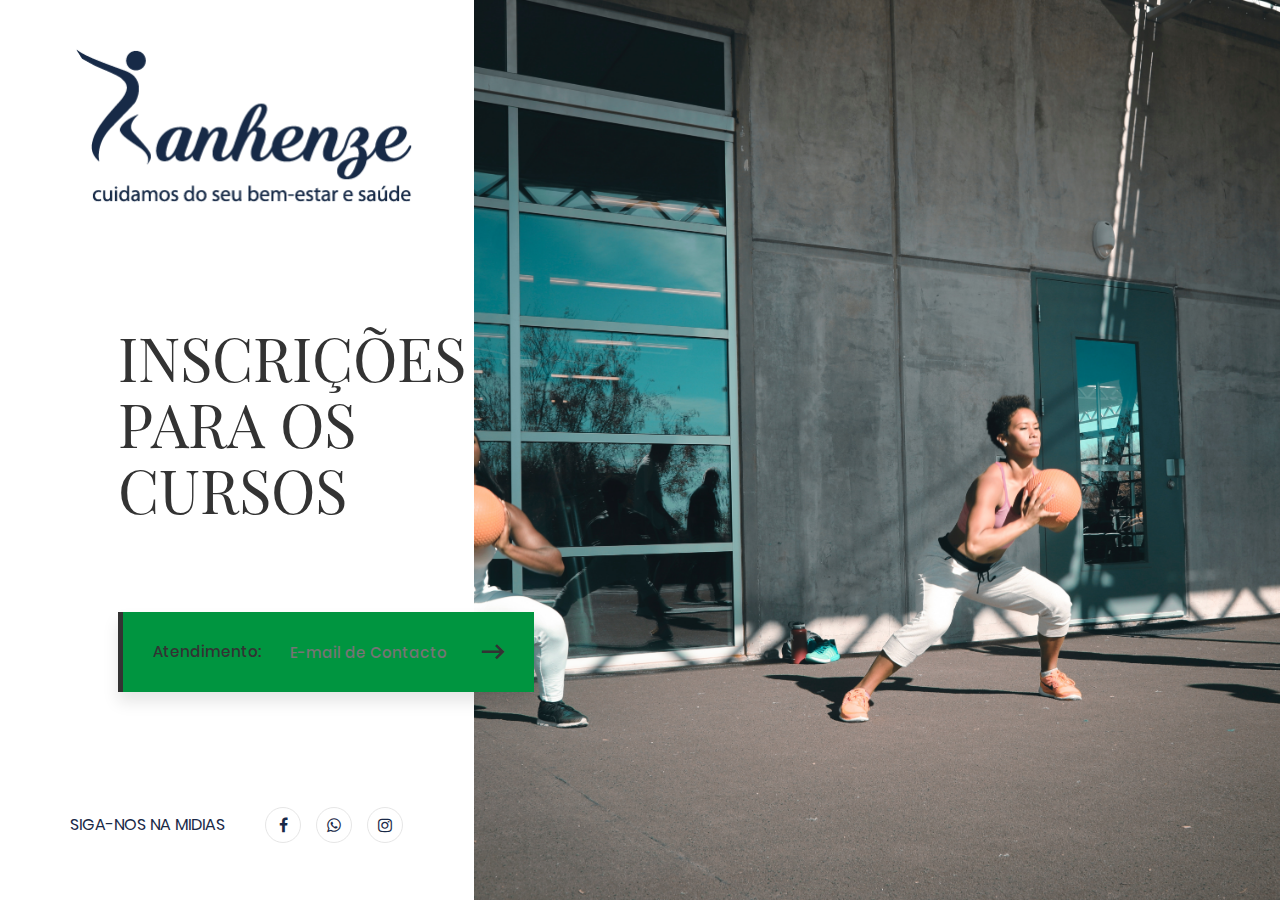
<file: index.html>
<!DOCTYPE html>
<html lang="en">
<head>
	<title>Kanhenze Lda | Cuidamos da sua saúde e bem-estar</title>
	<meta charset="UTF-8">
	<meta name="viewport" content="width=device-width, initial-scale=1">
<!--===============================================================================================-->	
	<link rel="icon" type="image/png" href="images/icons/favicon.ico"/>
<!--===============================================================================================-->
	<link rel="stylesheet" type="text/css" href="vendor/bootstrap/css/bootstrap.min.css">
<!--===============================================================================================-->
	<link rel="stylesheet" type="text/css" href="fonts/font-awesome-4.7.0/css/font-awesome.min.css">
<!--===============================================================================================-->
	<link rel="stylesheet" type="text/css" href="fonts/iconic/css/material-design-iconic-font.min.css">
<!--===============================================================================================-->
	<link rel="stylesheet" type="text/css" href="vendor/animate/animate.css">
<!--===============================================================================================-->
	<link rel="stylesheet" type="text/css" href="vendor/select2/select2.min.css">
<!--===============================================================================================-->
	<link rel="stylesheet" type="text/css" href="css/util.css">
	<link rel="stylesheet" type="text/css" href="css/main.css">
<!--===============================================================================================-->
</head>
<body>
	
			

	<div class="flex-w flex-str size1 overlay1">
		<div class="flex-w flex-col-sb wsize1 bg0 p-l-70 p-t-37 p-b-52 p-r-50 respon1">
			<div class="wrappic1">
				<a href="#">
					<img src="images/icons/logo.png" alt="IMG">
				</a>
			</div>		
	
			<div class="w-full p-t-100 p-b-90 p-l-48 p-l-0-md">
				
				<h4 class="l1-txt1 p-b-34 respon3">
					Inscrições para os Cursos
				</h4>

				<p class="m2-txt1 p-b-46">
					
				</p>

				<form class="contact100-form validate-form m-t-10 m-b-10">
					<div class="wrap-input100 validate-input m-lr-auto-lg" data-validate = "Email is required: info@kanhenze.co.ao">
						<input class="s2-txt1 placeholder0 input100 trans-04" type="text" name="email" placeholder="E-mail de Contacto">

						<button class="flex-c-m ab-t-r size2 hov1 respon5">
							<i class="zmdi zmdi-long-arrow-right fs-30 cl1 trans-04"></i>
						</button>

						<div class="flex-c-m ab-t-l s2-txt1 size4 bor1 respon4">
							<span>Atendimento:</span>
						</div>
					</div>		
				</form>
				
			</div>
			
			<div class="flex-w flex-m">
				<span class="m2-txt2 p-r-40">
					Siga-nos na midias
				</span>

				<a href="https://www.facebook.com/pg/kanhenze.lda/" class="size3 flex-c-m how-social trans-04 m-r-15 m-b-5 m-t-5">
					<i class="fa fa-facebook"></i>
				</a>

				<a href="https://api.whatsapp.com/send?1=pt_BR&phone=224914117830" class="size3 flex-c-m how-social trans-04 m-r-15 m-b-5 m-t-5">
					<i class="fa fa-whatsapp"></i>
				</a>

				<a href="https://www.instagram.com/kanhenze.lda/" class="size3 flex-c-m how-social trans-04 m-r-15 m-b-5 m-t-5">
					<i class="fa fa-instagram"></i>
				</a>
			</div>
		</div>
			

		<div class="wsize2 bg-img1 respon2" style="background-image: url('images/bg01.jpg');">
		</div>
	</div>



	

<!--===============================================================================================-->	
	<script src="vendor/jquery/jquery-3.2.1.min.js"></script>
<!--===============================================================================================-->
	<script src="vendor/bootstrap/js/popper.js"></script>
	<script src="vendor/bootstrap/js/bootstrap.min.js"></script>
<!--===============================================================================================-->
	<script src="vendor/select2/select2.min.js"></script>
<!--===============================================================================================-->
	<script src="vendor/tilt/tilt.jquery.min.js"></script>
<!--===============================================================================================-->
	<script src="js/main.js"></script>

</body>
</html>
</file>
<file: css/util.css>
/*//////////////////////////////////////////////////////////////////
[ REBOOT ]*/
*, *:before, *:after {
	margin: 0px; 
	padding: 0px; 
	-webkit-box-sizing: border-box;
	-moz-box-sizing: border-box;
	box-sizing: border-box;
}

body, html {
	font-family: Arial, sans-serif;
	font-size: 15px;
	color: #666666;

	height: 100%;
	background-color: #fff;
	-webkit-box-sizing: border-box;
	-moz-box-sizing: border-box;
	box-sizing: border-box;
}

/*---------------------------------------------*/
a:focus {outline: none;}
a:hover {text-decoration: none;}

/* ------------------------------------ */
h1,h2,h3,h4,h5,h6,p {margin: 0px;}

ul, li {
	margin: 0px;
	list-style-type: none;
}


/* ------------------------------------ */
input, textarea, label {
	display: block;
	outline: none;
	border: none;
}

/* ------------------------------------ */
button {
	outline: none;
	border: none;
	background: transparent;
	cursor: pointer;
}
button:focus {outline: none;}

iframe {border: none;}


/*//////////////////////////////////////////////////////////////////
[ FONT SIZE ]*/
.fs-1 {font-size: 1px;}
.fs-2 {font-size: 2px;}
.fs-3 {font-size: 3px;}
.fs-4 {font-size: 4px;}
.fs-5 {font-size: 5px;}
.fs-6 {font-size: 6px;}
.fs-7 {font-size: 7px;}
.fs-8 {font-size: 8px;}
.fs-9 {font-size: 9px;}
.fs-10 {font-size: 10px;}
.fs-11 {font-size: 11px;}
.fs-12 {font-size: 12px;}
.fs-13 {font-size: 13px;}
.fs-14 {font-size: 14px;}
.fs-15 {font-size: 15px;}
.fs-16 {font-size: 16px;}
.fs-17 {font-size: 17px;}
.fs-18 {font-size: 18px;}
.fs-19 {font-size: 19px;}
.fs-20 {font-size: 20px;}
.fs-21 {font-size: 21px;}
.fs-22 {font-size: 22px;}
.fs-23 {font-size: 23px;}
.fs-24 {font-size: 24px;}
.fs-25 {font-size: 25px;}
.fs-26 {font-size: 26px;}
.fs-27 {font-size: 27px;}
.fs-28 {font-size: 28px;}
.fs-29 {font-size: 29px;}
.fs-30 {font-size: 30px;}
.fs-31 {font-size: 31px;}
.fs-32 {font-size: 32px;}
.fs-33 {font-size: 33px;}
.fs-34 {font-size: 34px;}
.fs-35 {font-size: 35px;}
.fs-36 {font-size: 36px;}
.fs-37 {font-size: 37px;}
.fs-38 {font-size: 38px;}
.fs-39 {font-size: 39px;}
.fs-40 {font-size: 40px;}
.fs-41 {font-size: 41px;}
.fs-42 {font-size: 42px;}
.fs-43 {font-size: 43px;}
.fs-44 {font-size: 44px;}
.fs-45 {font-size: 45px;}
.fs-46 {font-size: 46px;}
.fs-47 {font-size: 47px;}
.fs-48 {font-size: 48px;}
.fs-49 {font-size: 49px;}
.fs-50 {font-size: 50px;}
.fs-51 {font-size: 51px;}
.fs-52 {font-size: 52px;}
.fs-53 {font-size: 53px;}
.fs-54 {font-size: 54px;}
.fs-55 {font-size: 55px;}
.fs-56 {font-size: 56px;}
.fs-57 {font-size: 57px;}
.fs-58 {font-size: 58px;}
.fs-59 {font-size: 59px;}
.fs-60 {font-size: 60px;}
.fs-61 {font-size: 61px;}
.fs-62 {font-size: 62px;}
.fs-63 {font-size: 63px;}
.fs-64 {font-size: 64px;}
.fs-65 {font-size: 65px;}
.fs-66 {font-size: 66px;}
.fs-67 {font-size: 67px;}
.fs-68 {font-size: 68px;}
.fs-69 {font-size: 69px;}
.fs-70 {font-size: 70px;}
.fs-71 {font-size: 71px;}
.fs-72 {font-size: 72px;}
.fs-73 {font-size: 73px;}
.fs-74 {font-size: 74px;}
.fs-75 {font-size: 75px;}
.fs-76 {font-size: 76px;}
.fs-77 {font-size: 77px;}
.fs-78 {font-size: 78px;}
.fs-79 {font-size: 79px;}
.fs-80 {font-size: 80px;}
.fs-81 {font-size: 81px;}
.fs-82 {font-size: 82px;}
.fs-83 {font-size: 83px;}
.fs-84 {font-size: 84px;}
.fs-85 {font-size: 85px;}
.fs-86 {font-size: 86px;}
.fs-87 {font-size: 87px;}
.fs-88 {font-size: 88px;}
.fs-89 {font-size: 89px;}
.fs-90 {font-size: 90px;}
.fs-91 {font-size: 91px;}
.fs-92 {font-size: 92px;}
.fs-93 {font-size: 93px;}
.fs-94 {font-size: 94px;}
.fs-95 {font-size: 95px;}
.fs-96 {font-size: 96px;}
.fs-97 {font-size: 97px;}
.fs-98 {font-size: 98px;}
.fs-99 {font-size: 99px;}
.fs-100 {font-size: 100px;}
.fs-101 {font-size: 101px;}
.fs-102 {font-size: 102px;}
.fs-103 {font-size: 103px;}
.fs-104 {font-size: 104px;}
.fs-105 {font-size: 105px;}
.fs-106 {font-size: 106px;}
.fs-107 {font-size: 107px;}
.fs-108 {font-size: 108px;}
.fs-109 {font-size: 109px;}
.fs-110 {font-size: 110px;}
.fs-111 {font-size: 111px;}
.fs-112 {font-size: 112px;}
.fs-113 {font-size: 113px;}
.fs-114 {font-size: 114px;}
.fs-115 {font-size: 115px;}
.fs-116 {font-size: 116px;}
.fs-117 {font-size: 117px;}
.fs-118 {font-size: 118px;}
.fs-119 {font-size: 119px;}
.fs-120 {font-size: 120px;}
.fs-121 {font-size: 121px;}
.fs-122 {font-size: 122px;}
.fs-123 {font-size: 123px;}
.fs-124 {font-size: 124px;}
.fs-125 {font-size: 125px;}
.fs-126 {font-size: 126px;}
.fs-127 {font-size: 127px;}
.fs-128 {font-size: 128px;}
.fs-129 {font-size: 129px;}
.fs-130 {font-size: 130px;}
.fs-131 {font-size: 131px;}
.fs-132 {font-size: 132px;}
.fs-133 {font-size: 133px;}
.fs-134 {font-size: 134px;}
.fs-135 {font-size: 135px;}
.fs-136 {font-size: 136px;}
.fs-137 {font-size: 137px;}
.fs-138 {font-size: 138px;}
.fs-139 {font-size: 139px;}
.fs-140 {font-size: 140px;}
.fs-141 {font-size: 141px;}
.fs-142 {font-size: 142px;}
.fs-143 {font-size: 143px;}
.fs-144 {font-size: 144px;}
.fs-145 {font-size: 145px;}
.fs-146 {font-size: 146px;}
.fs-147 {font-size: 147px;}
.fs-148 {font-size: 148px;}
.fs-149 {font-size: 149px;}
.fs-150 {font-size: 150px;}
.fs-151 {font-size: 151px;}
.fs-152 {font-size: 152px;}
.fs-153 {font-size: 153px;}
.fs-154 {font-size: 154px;}
.fs-155 {font-size: 155px;}
.fs-156 {font-size: 156px;}
.fs-157 {font-size: 157px;}
.fs-158 {font-size: 158px;}
.fs-159 {font-size: 159px;}
.fs-160 {font-size: 160px;}
.fs-161 {font-size: 161px;}
.fs-162 {font-size: 162px;}
.fs-163 {font-size: 163px;}
.fs-164 {font-size: 164px;}
.fs-165 {font-size: 165px;}
.fs-166 {font-size: 166px;}
.fs-167 {font-size: 167px;}
.fs-168 {font-size: 168px;}
.fs-169 {font-size: 169px;}
.fs-170 {font-size: 170px;}
.fs-171 {font-size: 171px;}
.fs-172 {font-size: 172px;}
.fs-173 {font-size: 173px;}
.fs-174 {font-size: 174px;}
.fs-175 {font-size: 175px;}
.fs-176 {font-size: 176px;}
.fs-177 {font-size: 177px;}
.fs-178 {font-size: 178px;}
.fs-179 {font-size: 179px;}
.fs-180 {font-size: 180px;}
.fs-181 {font-size: 181px;}
.fs-182 {font-size: 182px;}
.fs-183 {font-size: 183px;}
.fs-184 {font-size: 184px;}
.fs-185 {font-size: 185px;}
.fs-186 {font-size: 186px;}
.fs-187 {font-size: 187px;}
.fs-188 {font-size: 188px;}
.fs-189 {font-size: 189px;}
.fs-190 {font-size: 190px;}
.fs-191 {font-size: 191px;}
.fs-192 {font-size: 192px;}
.fs-193 {font-size: 193px;}
.fs-194 {font-size: 194px;}
.fs-195 {font-size: 195px;}
.fs-196 {font-size: 196px;}
.fs-197 {font-size: 197px;}
.fs-198 {font-size: 198px;}
.fs-199 {font-size: 199px;}
.fs-200 {font-size: 200px;}

/*//////////////////////////////////////////////////////////////////
[ PADDING ]*/
.p-t-0 {padding-top: 0px;}
.p-t-1 {padding-top: 1px;}
.p-t-2 {padding-top: 2px;}
.p-t-3 {padding-top: 3px;}
.p-t-4 {padding-top: 4px;}
.p-t-5 {padding-top: 5px;}
.p-t-6 {padding-top: 6px;}
.p-t-7 {padding-top: 7px;}
.p-t-8 {padding-top: 8px;}
.p-t-9 {padding-top: 9px;}
.p-t-10 {padding-top: 10px;}
.p-t-11 {padding-top: 11px;}
.p-t-12 {padding-top: 12px;}
.p-t-13 {padding-top: 13px;}
.p-t-14 {padding-top: 14px;}
.p-t-15 {padding-top: 15px;}
.p-t-16 {padding-top: 16px;}
.p-t-17 {padding-top: 17px;}
.p-t-18 {padding-top: 18px;}
.p-t-19 {padding-top: 19px;}
.p-t-20 {padding-top: 20px;}
.p-t-21 {padding-top: 21px;}
.p-t-22 {padding-top: 22px;}
.p-t-23 {padding-top: 23px;}
.p-t-24 {padding-top: 24px;}
.p-t-25 {padding-top: 25px;}
.p-t-26 {padding-top: 26px;}
.p-t-27 {padding-top: 27px;}
.p-t-28 {padding-top: 28px;}
.p-t-29 {padding-top: 29px;}
.p-t-30 {padding-top: 30px;}
.p-t-31 {padding-top: 31px;}
.p-t-32 {padding-top: 32px;}
.p-t-33 {padding-top: 33px;}
.p-t-34 {padding-top: 34px;}
.p-t-35 {padding-top: 35px;}
.p-t-36 {padding-top: 36px;}
.p-t-37 {padding-top: 37px;}
.p-t-38 {padding-top: 38px;}
.p-t-39 {padding-top: 39px;}
.p-t-40 {padding-top: 40px;}
.p-t-41 {padding-top: 41px;}
.p-t-42 {padding-top: 42px;}
.p-t-43 {padding-top: 43px;}
.p-t-44 {padding-top: 44px;}
.p-t-45 {padding-top: 45px;}
.p-t-46 {padding-top: 46px;}
.p-t-47 {padding-top: 47px;}
.p-t-48 {padding-top: 48px;}
.p-t-49 {padding-top: 49px;}
.p-t-50 {padding-top: 50px;}
.p-t-51 {padding-top: 51px;}
.p-t-52 {padding-top: 52px;}
.p-t-53 {padding-top: 53px;}
.p-t-54 {padding-top: 54px;}
.p-t-55 {padding-top: 55px;}
.p-t-56 {padding-top: 56px;}
.p-t-57 {padding-top: 57px;}
.p-t-58 {padding-top: 58px;}
.p-t-59 {padding-top: 59px;}
.p-t-60 {padding-top: 60px;}
.p-t-61 {padding-top: 61px;}
.p-t-62 {padding-top: 62px;}
.p-t-63 {padding-top: 63px;}
.p-t-64 {padding-top: 64px;}
.p-t-65 {padding-top: 65px;}
.p-t-66 {padding-top: 66px;}
.p-t-67 {padding-top: 67px;}
.p-t-68 {padding-top: 68px;}
.p-t-69 {padding-top: 69px;}
.p-t-70 {padding-top: 70px;}
.p-t-71 {padding-top: 71px;}
.p-t-72 {padding-top: 72px;}
.p-t-73 {padding-top: 73px;}
.p-t-74 {padding-top: 74px;}
.p-t-75 {padding-top: 75px;}
.p-t-76 {padding-top: 76px;}
.p-t-77 {padding-top: 77px;}
.p-t-78 {padding-top: 78px;}
.p-t-79 {padding-top: 79px;}
.p-t-80 {padding-top: 80px;}
.p-t-81 {padding-top: 81px;}
.p-t-82 {padding-top: 82px;}
.p-t-83 {padding-top: 83px;}
.p-t-84 {padding-top: 84px;}
.p-t-85 {padding-top: 85px;}
.p-t-86 {padding-top: 86px;}
.p-t-87 {padding-top: 87px;}
.p-t-88 {padding-top: 88px;}
.p-t-89 {padding-top: 89px;}
.p-t-90 {padding-top: 90px;}
.p-t-91 {padding-top: 91px;}
.p-t-92 {padding-top: 92px;}
.p-t-93 {padding-top: 93px;}
.p-t-94 {padding-top: 94px;}
.p-t-95 {padding-top: 95px;}
.p-t-96 {padding-top: 96px;}
.p-t-97 {padding-top: 97px;}
.p-t-98 {padding-top: 98px;}
.p-t-99 {padding-top: 99px;}
.p-t-100 {padding-top: 100px;}
.p-t-101 {padding-top: 101px;}
.p-t-102 {padding-top: 102px;}
.p-t-103 {padding-top: 103px;}
.p-t-104 {padding-top: 104px;}
.p-t-105 {padding-top: 105px;}
.p-t-106 {padding-top: 106px;}
.p-t-107 {padding-top: 107px;}
.p-t-108 {padding-top: 108px;}
.p-t-109 {padding-top: 109px;}
.p-t-110 {padding-top: 110px;}
.p-t-111 {padding-top: 111px;}
.p-t-112 {padding-top: 112px;}
.p-t-113 {padding-top: 113px;}
.p-t-114 {padding-top: 114px;}
.p-t-115 {padding-top: 115px;}
.p-t-116 {padding-top: 116px;}
.p-t-117 {padding-top: 117px;}
.p-t-118 {padding-top: 118px;}
.p-t-119 {padding-top: 119px;}
.p-t-120 {padding-top: 120px;}
.p-t-121 {padding-top: 121px;}
.p-t-122 {padding-top: 122px;}
.p-t-123 {padding-top: 123px;}
.p-t-124 {padding-top: 124px;}
.p-t-125 {padding-top: 125px;}
.p-t-126 {padding-top: 126px;}
.p-t-127 {padding-top: 127px;}
.p-t-128 {padding-top: 128px;}
.p-t-129 {padding-top: 129px;}
.p-t-130 {padding-top: 130px;}
.p-t-131 {padding-top: 131px;}
.p-t-132 {padding-top: 132px;}
.p-t-133 {padding-top: 133px;}
.p-t-134 {padding-top: 134px;}
.p-t-135 {padding-top: 135px;}
.p-t-136 {padding-top: 136px;}
.p-t-137 {padding-top: 137px;}
.p-t-138 {padding-top: 138px;}
.p-t-139 {padding-top: 139px;}
.p-t-140 {padding-top: 140px;}
.p-t-141 {padding-top: 141px;}
.p-t-142 {padding-top: 142px;}
.p-t-143 {padding-top: 143px;}
.p-t-144 {padding-top: 144px;}
.p-t-145 {padding-top: 145px;}
.p-t-146 {padding-top: 146px;}
.p-t-147 {padding-top: 147px;}
.p-t-148 {padding-top: 148px;}
.p-t-149 {padding-top: 149px;}
.p-t-150 {padding-top: 150px;}
.p-t-151 {padding-top: 151px;}
.p-t-152 {padding-top: 152px;}
.p-t-153 {padding-top: 153px;}
.p-t-154 {padding-top: 154px;}
.p-t-155 {padding-top: 155px;}
.p-t-156 {padding-top: 156px;}
.p-t-157 {padding-top: 157px;}
.p-t-158 {padding-top: 158px;}
.p-t-159 {padding-top: 159px;}
.p-t-160 {padding-top: 160px;}
.p-t-161 {padding-top: 161px;}
.p-t-162 {padding-top: 162px;}
.p-t-163 {padding-top: 163px;}
.p-t-164 {padding-top: 164px;}
.p-t-165 {padding-top: 165px;}
.p-t-166 {padding-top: 166px;}
.p-t-167 {padding-top: 167px;}
.p-t-168 {padding-top: 168px;}
.p-t-169 {padding-top: 169px;}
.p-t-170 {padding-top: 170px;}
.p-t-171 {padding-top: 171px;}
.p-t-172 {padding-top: 172px;}
.p-t-173 {padding-top: 173px;}
.p-t-174 {padding-top: 174px;}
.p-t-175 {padding-top: 175px;}
.p-t-176 {padding-top: 176px;}
.p-t-177 {padding-top: 177px;}
.p-t-178 {padding-top: 178px;}
.p-t-179 {padding-top: 179px;}
.p-t-180 {padding-top: 180px;}
.p-t-181 {padding-top: 181px;}
.p-t-182 {padding-top: 182px;}
.p-t-183 {padding-top: 183px;}
.p-t-184 {padding-top: 184px;}
.p-t-185 {padding-top: 185px;}
.p-t-186 {padding-top: 186px;}
.p-t-187 {padding-top: 187px;}
.p-t-188 {padding-top: 188px;}
.p-t-189 {padding-top: 189px;}
.p-t-190 {padding-top: 190px;}
.p-t-191 {padding-top: 191px;}
.p-t-192 {padding-top: 192px;}
.p-t-193 {padding-top: 193px;}
.p-t-194 {padding-top: 194px;}
.p-t-195 {padding-top: 195px;}
.p-t-196 {padding-top: 196px;}
.p-t-197 {padding-top: 197px;}
.p-t-198 {padding-top: 198px;}
.p-t-199 {padding-top: 199px;}
.p-t-200 {padding-top: 200px;}
.p-t-201 {padding-top: 201px;}
.p-t-202 {padding-top: 202px;}
.p-t-203 {padding-top: 203px;}
.p-t-204 {padding-top: 204px;}
.p-t-205 {padding-top: 205px;}
.p-t-206 {padding-top: 206px;}
.p-t-207 {padding-top: 207px;}
.p-t-208 {padding-top: 208px;}
.p-t-209 {padding-top: 209px;}
.p-t-210 {padding-top: 210px;}
.p-t-211 {padding-top: 211px;}
.p-t-212 {padding-top: 212px;}
.p-t-213 {padding-top: 213px;}
.p-t-214 {padding-top: 214px;}
.p-t-215 {padding-top: 215px;}
.p-t-216 {padding-top: 216px;}
.p-t-217 {padding-top: 217px;}
.p-t-218 {padding-top: 218px;}
.p-t-219 {padding-top: 219px;}
.p-t-220 {padding-top: 220px;}
.p-t-221 {padding-top: 221px;}
.p-t-222 {padding-top: 222px;}
.p-t-223 {padding-top: 223px;}
.p-t-224 {padding-top: 224px;}
.p-t-225 {padding-top: 225px;}
.p-t-226 {padding-top: 226px;}
.p-t-227 {padding-top: 227px;}
.p-t-228 {padding-top: 228px;}
.p-t-229 {padding-top: 229px;}
.p-t-230 {padding-top: 230px;}
.p-t-231 {padding-top: 231px;}
.p-t-232 {padding-top: 232px;}
.p-t-233 {padding-top: 233px;}
.p-t-234 {padding-top: 234px;}
.p-t-235 {padding-top: 235px;}
.p-t-236 {padding-top: 236px;}
.p-t-237 {padding-top: 237px;}
.p-t-238 {padding-top: 238px;}
.p-t-239 {padding-top: 239px;}
.p-t-240 {padding-top: 240px;}
.p-t-241 {padding-top: 241px;}
.p-t-242 {padding-top: 242px;}
.p-t-243 {padding-top: 243px;}
.p-t-244 {padding-top: 244px;}
.p-t-245 {padding-top: 245px;}
.p-t-246 {padding-top: 246px;}
.p-t-247 {padding-top: 247px;}
.p-t-248 {padding-top: 248px;}
.p-t-249 {padding-top: 249px;}
.p-t-250 {padding-top: 250px;}
.p-b-0 {padding-bottom: 0px;}
.p-b-1 {padding-bottom: 1px;}
.p-b-2 {padding-bottom: 2px;}
.p-b-3 {padding-bottom: 3px;}
.p-b-4 {padding-bottom: 4px;}
.p-b-5 {padding-bottom: 5px;}
.p-b-6 {padding-bottom: 6px;}
.p-b-7 {padding-bottom: 7px;}
.p-b-8 {padding-bottom: 8px;}
.p-b-9 {padding-bottom: 9px;}
.p-b-10 {padding-bottom: 10px;}
.p-b-11 {padding-bottom: 11px;}
.p-b-12 {padding-bottom: 12px;}
.p-b-13 {padding-bottom: 13px;}
.p-b-14 {padding-bottom: 14px;}
.p-b-15 {padding-bottom: 15px;}
.p-b-16 {padding-bottom: 16px;}
.p-b-17 {padding-bottom: 17px;}
.p-b-18 {padding-bottom: 18px;}
.p-b-19 {padding-bottom: 19px;}
.p-b-20 {padding-bottom: 20px;}
.p-b-21 {padding-bottom: 21px;}
.p-b-22 {padding-bottom: 22px;}
.p-b-23 {padding-bottom: 23px;}
.p-b-24 {padding-bottom: 24px;}
.p-b-25 {padding-bottom: 25px;}
.p-b-26 {padding-bottom: 26px;}
.p-b-27 {padding-bottom: 27px;}
.p-b-28 {padding-bottom: 28px;}
.p-b-29 {padding-bottom: 29px;}
.p-b-30 {padding-bottom: 30px;}
.p-b-31 {padding-bottom: 31px;}
.p-b-32 {padding-bottom: 32px;}
.p-b-33 {padding-bottom: 33px;}
.p-b-34 {padding-bottom: 34px;}
.p-b-35 {padding-bottom: 35px;}
.p-b-36 {padding-bottom: 36px;}
.p-b-37 {padding-bottom: 37px;}
.p-b-38 {padding-bottom: 38px;}
.p-b-39 {padding-bottom: 39px;}
.p-b-40 {padding-bottom: 40px;}
.p-b-41 {padding-bottom: 41px;}
.p-b-42 {padding-bottom: 42px;}
.p-b-43 {padding-bottom: 43px;}
.p-b-44 {padding-bottom: 44px;}
.p-b-45 {padding-bottom: 45px;}
.p-b-46 {padding-bottom: 46px;}
.p-b-47 {padding-bottom: 47px;}
.p-b-48 {padding-bottom: 48px;}
.p-b-49 {padding-bottom: 49px;}
.p-b-50 {padding-bottom: 50px;}
.p-b-51 {padding-bottom: 51px;}
.p-b-52 {padding-bottom: 52px;}
.p-b-53 {padding-bottom: 53px;}
.p-b-54 {padding-bottom: 54px;}
.p-b-55 {padding-bottom: 55px;}
.p-b-56 {padding-bottom: 56px;}
.p-b-57 {padding-bottom: 57px;}
.p-b-58 {padding-bottom: 58px;}
.p-b-59 {padding-bottom: 59px;}
.p-b-60 {padding-bottom: 60px;}
.p-b-61 {padding-bottom: 61px;}
.p-b-62 {padding-bottom: 62px;}
.p-b-63 {padding-bottom: 63px;}
.p-b-64 {padding-bottom: 64px;}
.p-b-65 {padding-bottom: 65px;}
.p-b-66 {padding-bottom: 66px;}
.p-b-67 {padding-bottom: 67px;}
.p-b-68 {padding-bottom: 68px;}
.p-b-69 {padding-bottom: 69px;}
.p-b-70 {padding-bottom: 70px;}
.p-b-71 {padding-bottom: 71px;}
.p-b-72 {padding-bottom: 72px;}
.p-b-73 {padding-bottom: 73px;}
.p-b-74 {padding-bottom: 74px;}
.p-b-75 {padding-bottom: 75px;}
.p-b-76 {padding-bottom: 76px;}
.p-b-77 {padding-bottom: 77px;}
.p-b-78 {padding-bottom: 78px;}
.p-b-79 {padding-bottom: 79px;}
.p-b-80 {padding-bottom: 80px;}
.p-b-81 {padding-bottom: 81px;}
.p-b-82 {padding-bottom: 82px;}
.p-b-83 {padding-bottom: 83px;}
.p-b-84 {padding-bottom: 84px;}
.p-b-85 {padding-bottom: 85px;}
.p-b-86 {padding-bottom: 86px;}
.p-b-87 {padding-bottom: 87px;}
.p-b-88 {padding-bottom: 88px;}
.p-b-89 {padding-bottom: 89px;}
.p-b-90 {padding-bottom: 90px;}
.p-b-91 {padding-bottom: 91px;}
.p-b-92 {padding-bottom: 92px;}
.p-b-93 {padding-bottom: 93px;}
.p-b-94 {padding-bottom: 94px;}
.p-b-95 {padding-bottom: 95px;}
.p-b-96 {padding-bottom: 96px;}
.p-b-97 {padding-bottom: 97px;}
.p-b-98 {padding-bottom: 98px;}
.p-b-99 {padding-bottom: 99px;}
.p-b-100 {padding-bottom: 100px;}
.p-b-101 {padding-bottom: 101px;}
.p-b-102 {padding-bottom: 102px;}
.p-b-103 {padding-bottom: 103px;}
.p-b-104 {padding-bottom: 104px;}
.p-b-105 {padding-bottom: 105px;}
.p-b-106 {padding-bottom: 106px;}
.p-b-107 {padding-bottom: 107px;}
.p-b-108 {padding-bottom: 108px;}
.p-b-109 {padding-bottom: 109px;}
.p-b-110 {padding-bottom: 110px;}
.p-b-111 {padding-bottom: 111px;}
.p-b-112 {padding-bottom: 112px;}
.p-b-113 {padding-bottom: 113px;}
.p-b-114 {padding-bottom: 114px;}
.p-b-115 {padding-bottom: 115px;}
.p-b-116 {padding-bottom: 116px;}
.p-b-117 {padding-bottom: 117px;}
.p-b-118 {padding-bottom: 118px;}
.p-b-119 {padding-bottom: 119px;}
.p-b-120 {padding-bottom: 120px;}
.p-b-121 {padding-bottom: 121px;}
.p-b-122 {padding-bottom: 122px;}
.p-b-123 {padding-bottom: 123px;}
.p-b-124 {padding-bottom: 124px;}
.p-b-125 {padding-bottom: 125px;}
.p-b-126 {padding-bottom: 126px;}
.p-b-127 {padding-bottom: 127px;}
.p-b-128 {padding-bottom: 128px;}
.p-b-129 {padding-bottom: 129px;}
.p-b-130 {padding-bottom: 130px;}
.p-b-131 {padding-bottom: 131px;}
.p-b-132 {padding-bottom: 132px;}
.p-b-133 {padding-bottom: 133px;}
.p-b-134 {padding-bottom: 134px;}
.p-b-135 {padding-bottom: 135px;}
.p-b-136 {padding-bottom: 136px;}
.p-b-137 {padding-bottom: 137px;}
.p-b-138 {padding-bottom: 138px;}
.p-b-139 {padding-bottom: 139px;}
.p-b-140 {padding-bottom: 140px;}
.p-b-141 {padding-bottom: 141px;}
.p-b-142 {padding-bottom: 142px;}
.p-b-143 {padding-bottom: 143px;}
.p-b-144 {padding-bottom: 144px;}
.p-b-145 {padding-bottom: 145px;}
.p-b-146 {padding-bottom: 146px;}
.p-b-147 {padding-bottom: 147px;}
.p-b-148 {padding-bottom: 148px;}
.p-b-149 {padding-bottom: 149px;}
.p-b-150 {padding-bottom: 150px;}
.p-b-151 {padding-bottom: 151px;}
.p-b-152 {padding-bottom: 152px;}
.p-b-153 {padding-bottom: 153px;}
.p-b-154 {padding-bottom: 154px;}
.p-b-155 {padding-bottom: 155px;}
.p-b-156 {padding-bottom: 156px;}
.p-b-157 {padding-bottom: 157px;}
.p-b-158 {padding-bottom: 158px;}
.p-b-159 {padding-bottom: 159px;}
.p-b-160 {padding-bottom: 160px;}
.p-b-161 {padding-bottom: 161px;}
.p-b-162 {padding-bottom: 162px;}
.p-b-163 {padding-bottom: 163px;}
.p-b-164 {padding-bottom: 164px;}
.p-b-165 {padding-bottom: 165px;}
.p-b-166 {padding-bottom: 166px;}
.p-b-167 {padding-bottom: 167px;}
.p-b-168 {padding-bottom: 168px;}
.p-b-169 {padding-bottom: 169px;}
.p-b-170 {padding-bottom: 170px;}
.p-b-171 {padding-bottom: 171px;}
.p-b-172 {padding-bottom: 172px;}
.p-b-173 {padding-bottom: 173px;}
.p-b-174 {padding-bottom: 174px;}
.p-b-175 {padding-bottom: 175px;}
.p-b-176 {padding-bottom: 176px;}
.p-b-177 {padding-bottom: 177px;}
.p-b-178 {padding-bottom: 178px;}
.p-b-179 {padding-bottom: 179px;}
.p-b-180 {padding-bottom: 180px;}
.p-b-181 {padding-bottom: 181px;}
.p-b-182 {padding-bottom: 182px;}
.p-b-183 {padding-bottom: 183px;}
.p-b-184 {padding-bottom: 184px;}
.p-b-185 {padding-bottom: 185px;}
.p-b-186 {padding-bottom: 186px;}
.p-b-187 {padding-bottom: 187px;}
.p-b-188 {padding-bottom: 188px;}
.p-b-189 {padding-bottom: 189px;}
.p-b-190 {padding-bottom: 190px;}
.p-b-191 {padding-bottom: 191px;}
.p-b-192 {padding-bottom: 192px;}
.p-b-193 {padding-bottom: 193px;}
.p-b-194 {padding-bottom: 194px;}
.p-b-195 {padding-bottom: 195px;}
.p-b-196 {padding-bottom: 196px;}
.p-b-197 {padding-bottom: 197px;}
.p-b-198 {padding-bottom: 198px;}
.p-b-199 {padding-bottom: 199px;}
.p-b-200 {padding-bottom: 200px;}
.p-b-201 {padding-bottom: 201px;}
.p-b-202 {padding-bottom: 202px;}
.p-b-203 {padding-bottom: 203px;}
.p-b-204 {padding-bottom: 204px;}
.p-b-205 {padding-bottom: 205px;}
.p-b-206 {padding-bottom: 206px;}
.p-b-207 {padding-bottom: 207px;}
.p-b-208 {padding-bottom: 208px;}
.p-b-209 {padding-bottom: 209px;}
.p-b-210 {padding-bottom: 210px;}
.p-b-211 {padding-bottom: 211px;}
.p-b-212 {padding-bottom: 212px;}
.p-b-213 {padding-bottom: 213px;}
.p-b-214 {padding-bottom: 214px;}
.p-b-215 {padding-bottom: 215px;}
.p-b-216 {padding-bottom: 216px;}
.p-b-217 {padding-bottom: 217px;}
.p-b-218 {padding-bottom: 218px;}
.p-b-219 {padding-bottom: 219px;}
.p-b-220 {padding-bottom: 220px;}
.p-b-221 {padding-bottom: 221px;}
.p-b-222 {padding-bottom: 222px;}
.p-b-223 {padding-bottom: 223px;}
.p-b-224 {padding-bottom: 224px;}
.p-b-225 {padding-bottom: 225px;}
.p-b-226 {padding-bottom: 226px;}
.p-b-227 {padding-bottom: 227px;}
.p-b-228 {padding-bottom: 228px;}
.p-b-229 {padding-bottom: 229px;}
.p-b-230 {padding-bottom: 230px;}
.p-b-231 {padding-bottom: 231px;}
.p-b-232 {padding-bottom: 232px;}
.p-b-233 {padding-bottom: 233px;}
.p-b-234 {padding-bottom: 234px;}
.p-b-235 {padding-bottom: 235px;}
.p-b-236 {padding-bottom: 236px;}
.p-b-237 {padding-bottom: 237px;}
.p-b-238 {padding-bottom: 238px;}
.p-b-239 {padding-bottom: 239px;}
.p-b-240 {padding-bottom: 240px;}
.p-b-241 {padding-bottom: 241px;}
.p-b-242 {padding-bottom: 242px;}
.p-b-243 {padding-bottom: 243px;}
.p-b-244 {padding-bottom: 244px;}
.p-b-245 {padding-bottom: 245px;}
.p-b-246 {padding-bottom: 246px;}
.p-b-247 {padding-bottom: 247px;}
.p-b-248 {padding-bottom: 248px;}
.p-b-249 {padding-bottom: 249px;}
.p-b-250 {padding-bottom: 250px;}
.p-l-0 {padding-left: 0px;}
.p-l-1 {padding-left: 1px;}
.p-l-2 {padding-left: 2px;}
.p-l-3 {padding-left: 3px;}
.p-l-4 {padding-left: 4px;}
.p-l-5 {padding-left: 5px;}
.p-l-6 {padding-left: 6px;}
.p-l-7 {padding-left: 7px;}
.p-l-8 {padding-left: 8px;}
.p-l-9 {padding-left: 9px;}
.p-l-10 {padding-left: 10px;}
.p-l-11 {padding-left: 11px;}
.p-l-12 {padding-left: 12px;}
.p-l-13 {padding-left: 13px;}
.p-l-14 {padding-left: 14px;}
.p-l-15 {padding-left: 15px;}
.p-l-16 {padding-left: 16px;}
.p-l-17 {padding-left: 17px;}
.p-l-18 {padding-left: 18px;}
.p-l-19 {padding-left: 19px;}
.p-l-20 {padding-left: 20px;}
.p-l-21 {padding-left: 21px;}
.p-l-22 {padding-left: 22px;}
.p-l-23 {padding-left: 23px;}
.p-l-24 {padding-left: 24px;}
.p-l-25 {padding-left: 25px;}
.p-l-26 {padding-left: 26px;}
.p-l-27 {padding-left: 27px;}
.p-l-28 {padding-left: 28px;}
.p-l-29 {padding-left: 29px;}
.p-l-30 {padding-left: 30px;}
.p-l-31 {padding-left: 31px;}
.p-l-32 {padding-left: 32px;}
.p-l-33 {padding-left: 33px;}
.p-l-34 {padding-left: 34px;}
.p-l-35 {padding-left: 35px;}
.p-l-36 {padding-left: 36px;}
.p-l-37 {padding-left: 37px;}
.p-l-38 {padding-left: 38px;}
.p-l-39 {padding-left: 39px;}
.p-l-40 {padding-left: 40px;}
.p-l-41 {padding-left: 41px;}
.p-l-42 {padding-left: 42px;}
.p-l-43 {padding-left: 43px;}
.p-l-44 {padding-left: 44px;}
.p-l-45 {padding-left: 45px;}
.p-l-46 {padding-left: 46px;}
.p-l-47 {padding-left: 47px;}
.p-l-48 {padding-left: 48px;}
.p-l-49 {padding-left: 49px;}
.p-l-50 {padding-left: 50px;}
.p-l-51 {padding-left: 51px;}
.p-l-52 {padding-left: 52px;}
.p-l-53 {padding-left: 53px;}
.p-l-54 {padding-left: 54px;}
.p-l-55 {padding-left: 55px;}
.p-l-56 {padding-left: 56px;}
.p-l-57 {padding-left: 57px;}
.p-l-58 {padding-left: 58px;}
.p-l-59 {padding-left: 59px;}
.p-l-60 {padding-left: 60px;}
.p-l-61 {padding-left: 61px;}
.p-l-62 {padding-left: 62px;}
.p-l-63 {padding-left: 63px;}
.p-l-64 {padding-left: 64px;}
.p-l-65 {padding-left: 65px;}
.p-l-66 {padding-left: 66px;}
.p-l-67 {padding-left: 67px;}
.p-l-68 {padding-left: 68px;}
.p-l-69 {padding-left: 69px;}
.p-l-70 {padding-left: 70px;}
.p-l-71 {padding-left: 71px;}
.p-l-72 {padding-left: 72px;}
.p-l-73 {padding-left: 73px;}
.p-l-74 {padding-left: 74px;}
.p-l-75 {padding-left: 75px;}
.p-l-76 {padding-left: 76px;}
.p-l-77 {padding-left: 77px;}
.p-l-78 {padding-left: 78px;}
.p-l-79 {padding-left: 79px;}
.p-l-80 {padding-left: 80px;}
.p-l-81 {padding-left: 81px;}
.p-l-82 {padding-left: 82px;}
.p-l-83 {padding-left: 83px;}
.p-l-84 {padding-left: 84px;}
.p-l-85 {padding-left: 85px;}
.p-l-86 {padding-left: 86px;}
.p-l-87 {padding-left: 87px;}
.p-l-88 {padding-left: 88px;}
.p-l-89 {padding-left: 89px;}
.p-l-90 {padding-left: 90px;}
.p-l-91 {padding-left: 91px;}
.p-l-92 {padding-left: 92px;}
.p-l-93 {padding-left: 93px;}
.p-l-94 {padding-left: 94px;}
.p-l-95 {padding-left: 95px;}
.p-l-96 {padding-left: 96px;}
.p-l-97 {padding-left: 97px;}
.p-l-98 {padding-left: 98px;}
.p-l-99 {padding-left: 99px;}
.p-l-100 {padding-left: 100px;}
.p-l-101 {padding-left: 101px;}
.p-l-102 {padding-left: 102px;}
.p-l-103 {padding-left: 103px;}
.p-l-104 {padding-left: 104px;}
.p-l-105 {padding-left: 105px;}
.p-l-106 {padding-left: 106px;}
.p-l-107 {padding-left: 107px;}
.p-l-108 {padding-left: 108px;}
.p-l-109 {padding-left: 109px;}
.p-l-110 {padding-left: 110px;}
.p-l-111 {padding-left: 111px;}
.p-l-112 {padding-left: 112px;}
.p-l-113 {padding-left: 113px;}
.p-l-114 {padding-left: 114px;}
.p-l-115 {padding-left: 115px;}
.p-l-116 {padding-left: 116px;}
.p-l-117 {padding-left: 117px;}
.p-l-118 {padding-left: 118px;}
.p-l-119 {padding-left: 119px;}
.p-l-120 {padding-left: 120px;}
.p-l-121 {padding-left: 121px;}
.p-l-122 {padding-left: 122px;}
.p-l-123 {padding-left: 123px;}
.p-l-124 {padding-left: 124px;}
.p-l-125 {padding-left: 125px;}
.p-l-126 {padding-left: 126px;}
.p-l-127 {padding-left: 127px;}
.p-l-128 {padding-left: 128px;}
.p-l-129 {padding-left: 129px;}
.p-l-130 {padding-left: 130px;}
.p-l-131 {padding-left: 131px;}
.p-l-132 {padding-left: 132px;}
.p-l-133 {padding-left: 133px;}
.p-l-134 {padding-left: 134px;}
.p-l-135 {padding-left: 135px;}
.p-l-136 {padding-left: 136px;}
.p-l-137 {padding-left: 137px;}
.p-l-138 {padding-left: 138px;}
.p-l-139 {padding-left: 139px;}
.p-l-140 {padding-left: 140px;}
.p-l-141 {padding-left: 141px;}
.p-l-142 {padding-left: 142px;}
.p-l-143 {padding-left: 143px;}
.p-l-144 {padding-left: 144px;}
.p-l-145 {padding-left: 145px;}
.p-l-146 {padding-left: 146px;}
.p-l-147 {padding-left: 147px;}
.p-l-148 {padding-left: 148px;}
.p-l-149 {padding-left: 149px;}
.p-l-150 {padding-left: 150px;}
.p-l-151 {padding-left: 151px;}
.p-l-152 {padding-left: 152px;}
.p-l-153 {padding-left: 153px;}
.p-l-154 {padding-left: 154px;}
.p-l-155 {padding-left: 155px;}
.p-l-156 {padding-left: 156px;}
.p-l-157 {padding-left: 157px;}
.p-l-158 {padding-left: 158px;}
.p-l-159 {padding-left: 159px;}
.p-l-160 {padding-left: 160px;}
.p-l-161 {padding-left: 161px;}
.p-l-162 {padding-left: 162px;}
.p-l-163 {padding-left: 163px;}
.p-l-164 {padding-left: 164px;}
.p-l-165 {padding-left: 165px;}
.p-l-166 {padding-left: 166px;}
.p-l-167 {padding-left: 167px;}
.p-l-168 {padding-left: 168px;}
.p-l-169 {padding-left: 169px;}
.p-l-170 {padding-left: 170px;}
.p-l-171 {padding-left: 171px;}
.p-l-172 {padding-left: 172px;}
.p-l-173 {padding-left: 173px;}
.p-l-174 {padding-left: 174px;}
.p-l-175 {padding-left: 175px;}
.p-l-176 {padding-left: 176px;}
.p-l-177 {padding-left: 177px;}
.p-l-178 {padding-left: 178px;}
.p-l-179 {padding-left: 179px;}
.p-l-180 {padding-left: 180px;}
.p-l-181 {padding-left: 181px;}
.p-l-182 {padding-left: 182px;}
.p-l-183 {padding-left: 183px;}
.p-l-184 {padding-left: 184px;}
.p-l-185 {padding-left: 185px;}
.p-l-186 {padding-left: 186px;}
.p-l-187 {padding-left: 187px;}
.p-l-188 {padding-left: 188px;}
.p-l-189 {padding-left: 189px;}
.p-l-190 {padding-left: 190px;}
.p-l-191 {padding-left: 191px;}
.p-l-192 {padding-left: 192px;}
.p-l-193 {padding-left: 193px;}
.p-l-194 {padding-left: 194px;}
.p-l-195 {padding-left: 195px;}
.p-l-196 {padding-left: 196px;}
.p-l-197 {padding-left: 197px;}
.p-l-198 {padding-left: 198px;}
.p-l-199 {padding-left: 199px;}
.p-l-200 {padding-left: 200px;}
.p-l-201 {padding-left: 201px;}
.p-l-202 {padding-left: 202px;}
.p-l-203 {padding-left: 203px;}
.p-l-204 {padding-left: 204px;}
.p-l-205 {padding-left: 205px;}
.p-l-206 {padding-left: 206px;}
.p-l-207 {padding-left: 207px;}
.p-l-208 {padding-left: 208px;}
.p-l-209 {padding-left: 209px;}
.p-l-210 {padding-left: 210px;}
.p-l-211 {padding-left: 211px;}
.p-l-212 {padding-left: 212px;}
.p-l-213 {padding-left: 213px;}
.p-l-214 {padding-left: 214px;}
.p-l-215 {padding-left: 215px;}
.p-l-216 {padding-left: 216px;}
.p-l-217 {padding-left: 217px;}
.p-l-218 {padding-left: 218px;}
.p-l-219 {padding-left: 219px;}
.p-l-220 {padding-left: 220px;}
.p-l-221 {padding-left: 221px;}
.p-l-222 {padding-left: 222px;}
.p-l-223 {padding-left: 223px;}
.p-l-224 {padding-left: 224px;}
.p-l-225 {padding-left: 225px;}
.p-l-226 {padding-left: 226px;}
.p-l-227 {padding-left: 227px;}
.p-l-228 {padding-left: 228px;}
.p-l-229 {padding-left: 229px;}
.p-l-230 {padding-left: 230px;}
.p-l-231 {padding-left: 231px;}
.p-l-232 {padding-left: 232px;}
.p-l-233 {padding-left: 233px;}
.p-l-234 {padding-left: 234px;}
.p-l-235 {padding-left: 235px;}
.p-l-236 {padding-left: 236px;}
.p-l-237 {padding-left: 237px;}
.p-l-238 {padding-left: 238px;}
.p-l-239 {padding-left: 239px;}
.p-l-240 {padding-left: 240px;}
.p-l-241 {padding-left: 241px;}
.p-l-242 {padding-left: 242px;}
.p-l-243 {padding-left: 243px;}
.p-l-244 {padding-left: 244px;}
.p-l-245 {padding-left: 245px;}
.p-l-246 {padding-left: 246px;}
.p-l-247 {padding-left: 247px;}
.p-l-248 {padding-left: 248px;}
.p-l-249 {padding-left: 249px;}
.p-l-250 {padding-left: 250px;}
.p-r-0 {padding-right: 0px;}
.p-r-1 {padding-right: 1px;}
.p-r-2 {padding-right: 2px;}
.p-r-3 {padding-right: 3px;}
.p-r-4 {padding-right: 4px;}
.p-r-5 {padding-right: 5px;}
.p-r-6 {padding-right: 6px;}
.p-r-7 {padding-right: 7px;}
.p-r-8 {padding-right: 8px;}
.p-r-9 {padding-right: 9px;}
.p-r-10 {padding-right: 10px;}
.p-r-11 {padding-right: 11px;}
.p-r-12 {padding-right: 12px;}
.p-r-13 {padding-right: 13px;}
.p-r-14 {padding-right: 14px;}
.p-r-15 {padding-right: 15px;}
.p-r-16 {padding-right: 16px;}
.p-r-17 {padding-right: 17px;}
.p-r-18 {padding-right: 18px;}
.p-r-19 {padding-right: 19px;}
.p-r-20 {padding-right: 20px;}
.p-r-21 {padding-right: 21px;}
.p-r-22 {padding-right: 22px;}
.p-r-23 {padding-right: 23px;}
.p-r-24 {padding-right: 24px;}
.p-r-25 {padding-right: 25px;}
.p-r-26 {padding-right: 26px;}
.p-r-27 {padding-right: 27px;}
.p-r-28 {padding-right: 28px;}
.p-r-29 {padding-right: 29px;}
.p-r-30 {padding-right: 30px;}
.p-r-31 {padding-right: 31px;}
.p-r-32 {padding-right: 32px;}
.p-r-33 {padding-right: 33px;}
.p-r-34 {padding-right: 34px;}
.p-r-35 {padding-right: 35px;}
.p-r-36 {padding-right: 36px;}
.p-r-37 {padding-right: 37px;}
.p-r-38 {padding-right: 38px;}
.p-r-39 {padding-right: 39px;}
.p-r-40 {padding-right: 40px;}
.p-r-41 {padding-right: 41px;}
.p-r-42 {padding-right: 42px;}
.p-r-43 {padding-right: 43px;}
.p-r-44 {padding-right: 44px;}
.p-r-45 {padding-right: 45px;}
.p-r-46 {padding-right: 46px;}
.p-r-47 {padding-right: 47px;}
.p-r-48 {padding-right: 48px;}
.p-r-49 {padding-right: 49px;}
.p-r-50 {padding-right: 50px;}
.p-r-51 {padding-right: 51px;}
.p-r-52 {padding-right: 52px;}
.p-r-53 {padding-right: 53px;}
.p-r-54 {padding-right: 54px;}
.p-r-55 {padding-right: 55px;}
.p-r-56 {padding-right: 56px;}
.p-r-57 {padding-right: 57px;}
.p-r-58 {padding-right: 58px;}
.p-r-59 {padding-right: 59px;}
.p-r-60 {padding-right: 60px;}
.p-r-61 {padding-right: 61px;}
.p-r-62 {padding-right: 62px;}
.p-r-63 {padding-right: 63px;}
.p-r-64 {padding-right: 64px;}
.p-r-65 {padding-right: 65px;}
.p-r-66 {padding-right: 66px;}
.p-r-67 {padding-right: 67px;}
.p-r-68 {padding-right: 68px;}
.p-r-69 {padding-right: 69px;}
.p-r-70 {padding-right: 70px;}
.p-r-71 {padding-right: 71px;}
.p-r-72 {padding-right: 72px;}
.p-r-73 {padding-right: 73px;}
.p-r-74 {padding-right: 74px;}
.p-r-75 {padding-right: 75px;}
.p-r-76 {padding-right: 76px;}
.p-r-77 {padding-right: 77px;}
.p-r-78 {padding-right: 78px;}
.p-r-79 {padding-right: 79px;}
.p-r-80 {padding-right: 80px;}
.p-r-81 {padding-right: 81px;}
.p-r-82 {padding-right: 82px;}
.p-r-83 {padding-right: 83px;}
.p-r-84 {padding-right: 84px;}
.p-r-85 {padding-right: 85px;}
.p-r-86 {padding-right: 86px;}
.p-r-87 {padding-right: 87px;}
.p-r-88 {padding-right: 88px;}
.p-r-89 {padding-right: 89px;}
.p-r-90 {padding-right: 90px;}
.p-r-91 {padding-right: 91px;}
.p-r-92 {padding-right: 92px;}
.p-r-93 {padding-right: 93px;}
.p-r-94 {padding-right: 94px;}
.p-r-95 {padding-right: 95px;}
.p-r-96 {padding-right: 96px;}
.p-r-97 {padding-right: 97px;}
.p-r-98 {padding-right: 98px;}
.p-r-99 {padding-right: 99px;}
.p-r-100 {padding-right: 100px;}
.p-r-101 {padding-right: 101px;}
.p-r-102 {padding-right: 102px;}
.p-r-103 {padding-right: 103px;}
.p-r-104 {padding-right: 104px;}
.p-r-105 {padding-right: 105px;}
.p-r-106 {padding-right: 106px;}
.p-r-107 {padding-right: 107px;}
.p-r-108 {padding-right: 108px;}
.p-r-109 {padding-right: 109px;}
.p-r-110 {padding-right: 110px;}
.p-r-111 {padding-right: 111px;}
.p-r-112 {padding-right: 112px;}
.p-r-113 {padding-right: 113px;}
.p-r-114 {padding-right: 114px;}
.p-r-115 {padding-right: 115px;}
.p-r-116 {padding-right: 116px;}
.p-r-117 {padding-right: 117px;}
.p-r-118 {padding-right: 118px;}
.p-r-119 {padding-right: 119px;}
.p-r-120 {padding-right: 120px;}
.p-r-121 {padding-right: 121px;}
.p-r-122 {padding-right: 122px;}
.p-r-123 {padding-right: 123px;}
.p-r-124 {padding-right: 124px;}
.p-r-125 {padding-right: 125px;}
.p-r-126 {padding-right: 126px;}
.p-r-127 {padding-right: 127px;}
.p-r-128 {padding-right: 128px;}
.p-r-129 {padding-right: 129px;}
.p-r-130 {padding-right: 130px;}
.p-r-131 {padding-right: 131px;}
.p-r-132 {padding-right: 132px;}
.p-r-133 {padding-right: 133px;}
.p-r-134 {padding-right: 134px;}
.p-r-135 {padding-right: 135px;}
.p-r-136 {padding-right: 136px;}
.p-r-137 {padding-right: 137px;}
.p-r-138 {padding-right: 138px;}
.p-r-139 {padding-right: 139px;}
.p-r-140 {padding-right: 140px;}
.p-r-141 {padding-right: 141px;}
.p-r-142 {padding-right: 142px;}
.p-r-143 {padding-right: 143px;}
.p-r-144 {padding-right: 144px;}
.p-r-145 {padding-right: 145px;}
.p-r-146 {padding-right: 146px;}
.p-r-147 {padding-right: 147px;}
.p-r-148 {padding-right: 148px;}
.p-r-149 {padding-right: 149px;}
.p-r-150 {padding-right: 150px;}
.p-r-151 {padding-right: 151px;}
.p-r-152 {padding-right: 152px;}
.p-r-153 {padding-right: 153px;}
.p-r-154 {padding-right: 154px;}
.p-r-155 {padding-right: 155px;}
.p-r-156 {padding-right: 156px;}
.p-r-157 {padding-right: 157px;}
.p-r-158 {padding-right: 158px;}
.p-r-159 {padding-right: 159px;}
.p-r-160 {padding-right: 160px;}
.p-r-161 {padding-right: 161px;}
.p-r-162 {padding-right: 162px;}
.p-r-163 {padding-right: 163px;}
.p-r-164 {padding-right: 164px;}
.p-r-165 {padding-right: 165px;}
.p-r-166 {padding-right: 166px;}
.p-r-167 {padding-right: 167px;}
.p-r-168 {padding-right: 168px;}
.p-r-169 {padding-right: 169px;}
.p-r-170 {padding-right: 170px;}
.p-r-171 {padding-right: 171px;}
.p-r-172 {padding-right: 172px;}
.p-r-173 {padding-right: 173px;}
.p-r-174 {padding-right: 174px;}
.p-r-175 {padding-right: 175px;}
.p-r-176 {padding-right: 176px;}
.p-r-177 {padding-right: 177px;}
.p-r-178 {padding-right: 178px;}
.p-r-179 {padding-right: 179px;}
.p-r-180 {padding-right: 180px;}
.p-r-181 {padding-right: 181px;}
.p-r-182 {padding-right: 182px;}
.p-r-183 {padding-right: 183px;}
.p-r-184 {padding-right: 184px;}
.p-r-185 {padding-right: 185px;}
.p-r-186 {padding-right: 186px;}
.p-r-187 {padding-right: 187px;}
.p-r-188 {padding-right: 188px;}
.p-r-189 {padding-right: 189px;}
.p-r-190 {padding-right: 190px;}
.p-r-191 {padding-right: 191px;}
.p-r-192 {padding-right: 192px;}
.p-r-193 {padding-right: 193px;}
.p-r-194 {padding-right: 194px;}
.p-r-195 {padding-right: 195px;}
.p-r-196 {padding-right: 196px;}
.p-r-197 {padding-right: 197px;}
.p-r-198 {padding-right: 198px;}
.p-r-199 {padding-right: 199px;}
.p-r-200 {padding-right: 200px;}
.p-r-201 {padding-right: 201px;}
.p-r-202 {padding-right: 202px;}
.p-r-203 {padding-right: 203px;}
.p-r-204 {padding-right: 204px;}
.p-r-205 {padding-right: 205px;}
.p-r-206 {padding-right: 206px;}
.p-r-207 {padding-right: 207px;}
.p-r-208 {padding-right: 208px;}
.p-r-209 {padding-right: 209px;}
.p-r-210 {padding-right: 210px;}
.p-r-211 {padding-right: 211px;}
.p-r-212 {padding-right: 212px;}
.p-r-213 {padding-right: 213px;}
.p-r-214 {padding-right: 214px;}
.p-r-215 {padding-right: 215px;}
.p-r-216 {padding-right: 216px;}
.p-r-217 {padding-right: 217px;}
.p-r-218 {padding-right: 218px;}
.p-r-219 {padding-right: 219px;}
.p-r-220 {padding-right: 220px;}
.p-r-221 {padding-right: 221px;}
.p-r-222 {padding-right: 222px;}
.p-r-223 {padding-right: 223px;}
.p-r-224 {padding-right: 224px;}
.p-r-225 {padding-right: 225px;}
.p-r-226 {padding-right: 226px;}
.p-r-227 {padding-right: 227px;}
.p-r-228 {padding-right: 228px;}
.p-r-229 {padding-right: 229px;}
.p-r-230 {padding-right: 230px;}
.p-r-231 {padding-right: 231px;}
.p-r-232 {padding-right: 232px;}
.p-r-233 {padding-right: 233px;}
.p-r-234 {padding-right: 234px;}
.p-r-235 {padding-right: 235px;}
.p-r-236 {padding-right: 236px;}
.p-r-237 {padding-right: 237px;}
.p-r-238 {padding-right: 238px;}
.p-r-239 {padding-right: 239px;}
.p-r-240 {padding-right: 240px;}
.p-r-241 {padding-right: 241px;}
.p-r-242 {padding-right: 242px;}
.p-r-243 {padding-right: 243px;}
.p-r-244 {padding-right: 244px;}
.p-r-245 {padding-right: 245px;}
.p-r-246 {padding-right: 246px;}
.p-r-247 {padding-right: 247px;}
.p-r-248 {padding-right: 248px;}
.p-r-249 {padding-right: 249px;}
.p-r-250 {padding-right: 250px;}

/*//////////////////////////////////////////////////////////////////
[ MARGIN ]*/
.m-t-0 {margin-top: 0px;}
.m-t-1 {margin-top: 1px;}
.m-t-2 {margin-top: 2px;}
.m-t-3 {margin-top: 3px;}
.m-t-4 {margin-top: 4px;}
.m-t-5 {margin-top: 5px;}
.m-t-6 {margin-top: 6px;}
.m-t-7 {margin-top: 7px;}
.m-t-8 {margin-top: 8px;}
.m-t-9 {margin-top: 9px;}
.m-t-10 {margin-top: 10px;}
.m-t-11 {margin-top: 11px;}
.m-t-12 {margin-top: 12px;}
.m-t-13 {margin-top: 13px;}
.m-t-14 {margin-top: 14px;}
.m-t-15 {margin-top: 15px;}
.m-t-16 {margin-top: 16px;}
.m-t-17 {margin-top: 17px;}
.m-t-18 {margin-top: 18px;}
.m-t-19 {margin-top: 19px;}
.m-t-20 {margin-top: 20px;}
.m-t-21 {margin-top: 21px;}
.m-t-22 {margin-top: 22px;}
.m-t-23 {margin-top: 23px;}
.m-t-24 {margin-top: 24px;}
.m-t-25 {margin-top: 25px;}
.m-t-26 {margin-top: 26px;}
.m-t-27 {margin-top: 27px;}
.m-t-28 {margin-top: 28px;}
.m-t-29 {margin-top: 29px;}
.m-t-30 {margin-top: 30px;}
.m-t-31 {margin-top: 31px;}
.m-t-32 {margin-top: 32px;}
.m-t-33 {margin-top: 33px;}
.m-t-34 {margin-top: 34px;}
.m-t-35 {margin-top: 35px;}
.m-t-36 {margin-top: 36px;}
.m-t-37 {margin-top: 37px;}
.m-t-38 {margin-top: 38px;}
.m-t-39 {margin-top: 39px;}
.m-t-40 {margin-top: 40px;}
.m-t-41 {margin-top: 41px;}
.m-t-42 {margin-top: 42px;}
.m-t-43 {margin-top: 43px;}
.m-t-44 {margin-top: 44px;}
.m-t-45 {margin-top: 45px;}
.m-t-46 {margin-top: 46px;}
.m-t-47 {margin-top: 47px;}
.m-t-48 {margin-top: 48px;}
.m-t-49 {margin-top: 49px;}
.m-t-50 {margin-top: 50px;}
.m-t-51 {margin-top: 51px;}
.m-t-52 {margin-top: 52px;}
.m-t-53 {margin-top: 53px;}
.m-t-54 {margin-top: 54px;}
.m-t-55 {margin-top: 55px;}
.m-t-56 {margin-top: 56px;}
.m-t-57 {margin-top: 57px;}
.m-t-58 {margin-top: 58px;}
.m-t-59 {margin-top: 59px;}
.m-t-60 {margin-top: 60px;}
.m-t-61 {margin-top: 61px;}
.m-t-62 {margin-top: 62px;}
.m-t-63 {margin-top: 63px;}
.m-t-64 {margin-top: 64px;}
.m-t-65 {margin-top: 65px;}
.m-t-66 {margin-top: 66px;}
.m-t-67 {margin-top: 67px;}
.m-t-68 {margin-top: 68px;}
.m-t-69 {margin-top: 69px;}
.m-t-70 {margin-top: 70px;}
.m-t-71 {margin-top: 71px;}
.m-t-72 {margin-top: 72px;}
.m-t-73 {margin-top: 73px;}
.m-t-74 {margin-top: 74px;}
.m-t-75 {margin-top: 75px;}
.m-t-76 {margin-top: 76px;}
.m-t-77 {margin-top: 77px;}
.m-t-78 {margin-top: 78px;}
.m-t-79 {margin-top: 79px;}
.m-t-80 {margin-top: 80px;}
.m-t-81 {margin-top: 81px;}
.m-t-82 {margin-top: 82px;}
.m-t-83 {margin-top: 83px;}
.m-t-84 {margin-top: 84px;}
.m-t-85 {margin-top: 85px;}
.m-t-86 {margin-top: 86px;}
.m-t-87 {margin-top: 87px;}
.m-t-88 {margin-top: 88px;}
.m-t-89 {margin-top: 89px;}
.m-t-90 {margin-top: 90px;}
.m-t-91 {margin-top: 91px;}
.m-t-92 {margin-top: 92px;}
.m-t-93 {margin-top: 93px;}
.m-t-94 {margin-top: 94px;}
.m-t-95 {margin-top: 95px;}
.m-t-96 {margin-top: 96px;}
.m-t-97 {margin-top: 97px;}
.m-t-98 {margin-top: 98px;}
.m-t-99 {margin-top: 99px;}
.m-t-100 {margin-top: 100px;}
.m-t-101 {margin-top: 101px;}
.m-t-102 {margin-top: 102px;}
.m-t-103 {margin-top: 103px;}
.m-t-104 {margin-top: 104px;}
.m-t-105 {margin-top: 105px;}
.m-t-106 {margin-top: 106px;}
.m-t-107 {margin-top: 107px;}
.m-t-108 {margin-top: 108px;}
.m-t-109 {margin-top: 109px;}
.m-t-110 {margin-top: 110px;}
.m-t-111 {margin-top: 111px;}
.m-t-112 {margin-top: 112px;}
.m-t-113 {margin-top: 113px;}
.m-t-114 {margin-top: 114px;}
.m-t-115 {margin-top: 115px;}
.m-t-116 {margin-top: 116px;}
.m-t-117 {margin-top: 117px;}
.m-t-118 {margin-top: 118px;}
.m-t-119 {margin-top: 119px;}
.m-t-120 {margin-top: 120px;}
.m-t-121 {margin-top: 121px;}
.m-t-122 {margin-top: 122px;}
.m-t-123 {margin-top: 123px;}
.m-t-124 {margin-top: 124px;}
.m-t-125 {margin-top: 125px;}
.m-t-126 {margin-top: 126px;}
.m-t-127 {margin-top: 127px;}
.m-t-128 {margin-top: 128px;}
.m-t-129 {margin-top: 129px;}
.m-t-130 {margin-top: 130px;}
.m-t-131 {margin-top: 131px;}
.m-t-132 {margin-top: 132px;}
.m-t-133 {margin-top: 133px;}
.m-t-134 {margin-top: 134px;}
.m-t-135 {margin-top: 135px;}
.m-t-136 {margin-top: 136px;}
.m-t-137 {margin-top: 137px;}
.m-t-138 {margin-top: 138px;}
.m-t-139 {margin-top: 139px;}
.m-t-140 {margin-top: 140px;}
.m-t-141 {margin-top: 141px;}
.m-t-142 {margin-top: 142px;}
.m-t-143 {margin-top: 143px;}
.m-t-144 {margin-top: 144px;}
.m-t-145 {margin-top: 145px;}
.m-t-146 {margin-top: 146px;}
.m-t-147 {margin-top: 147px;}
.m-t-148 {margin-top: 148px;}
.m-t-149 {margin-top: 149px;}
.m-t-150 {margin-top: 150px;}
.m-t-151 {margin-top: 151px;}
.m-t-152 {margin-top: 152px;}
.m-t-153 {margin-top: 153px;}
.m-t-154 {margin-top: 154px;}
.m-t-155 {margin-top: 155px;}
.m-t-156 {margin-top: 156px;}
.m-t-157 {margin-top: 157px;}
.m-t-158 {margin-top: 158px;}
.m-t-159 {margin-top: 159px;}
.m-t-160 {margin-top: 160px;}
.m-t-161 {margin-top: 161px;}
.m-t-162 {margin-top: 162px;}
.m-t-163 {margin-top: 163px;}
.m-t-164 {margin-top: 164px;}
.m-t-165 {margin-top: 165px;}
.m-t-166 {margin-top: 166px;}
.m-t-167 {margin-top: 167px;}
.m-t-168 {margin-top: 168px;}
.m-t-169 {margin-top: 169px;}
.m-t-170 {margin-top: 170px;}
.m-t-171 {margin-top: 171px;}
.m-t-172 {margin-top: 172px;}
.m-t-173 {margin-top: 173px;}
.m-t-174 {margin-top: 174px;}
.m-t-175 {margin-top: 175px;}
.m-t-176 {margin-top: 176px;}
.m-t-177 {margin-top: 177px;}
.m-t-178 {margin-top: 178px;}
.m-t-179 {margin-top: 179px;}
.m-t-180 {margin-top: 180px;}
.m-t-181 {margin-top: 181px;}
.m-t-182 {margin-top: 182px;}
.m-t-183 {margin-top: 183px;}
.m-t-184 {margin-top: 184px;}
.m-t-185 {margin-top: 185px;}
.m-t-186 {margin-top: 186px;}
.m-t-187 {margin-top: 187px;}
.m-t-188 {margin-top: 188px;}
.m-t-189 {margin-top: 189px;}
.m-t-190 {margin-top: 190px;}
.m-t-191 {margin-top: 191px;}
.m-t-192 {margin-top: 192px;}
.m-t-193 {margin-top: 193px;}
.m-t-194 {margin-top: 194px;}
.m-t-195 {margin-top: 195px;}
.m-t-196 {margin-top: 196px;}
.m-t-197 {margin-top: 197px;}
.m-t-198 {margin-top: 198px;}
.m-t-199 {margin-top: 199px;}
.m-t-200 {margin-top: 200px;}
.m-t-201 {margin-top: 201px;}
.m-t-202 {margin-top: 202px;}
.m-t-203 {margin-top: 203px;}
.m-t-204 {margin-top: 204px;}
.m-t-205 {margin-top: 205px;}
.m-t-206 {margin-top: 206px;}
.m-t-207 {margin-top: 207px;}
.m-t-208 {margin-top: 208px;}
.m-t-209 {margin-top: 209px;}
.m-t-210 {margin-top: 210px;}
.m-t-211 {margin-top: 211px;}
.m-t-212 {margin-top: 212px;}
.m-t-213 {margin-top: 213px;}
.m-t-214 {margin-top: 214px;}
.m-t-215 {margin-top: 215px;}
.m-t-216 {margin-top: 216px;}
.m-t-217 {margin-top: 217px;}
.m-t-218 {margin-top: 218px;}
.m-t-219 {margin-top: 219px;}
.m-t-220 {margin-top: 220px;}
.m-t-221 {margin-top: 221px;}
.m-t-222 {margin-top: 222px;}
.m-t-223 {margin-top: 223px;}
.m-t-224 {margin-top: 224px;}
.m-t-225 {margin-top: 225px;}
.m-t-226 {margin-top: 226px;}
.m-t-227 {margin-top: 227px;}
.m-t-228 {margin-top: 228px;}
.m-t-229 {margin-top: 229px;}
.m-t-230 {margin-top: 230px;}
.m-t-231 {margin-top: 231px;}
.m-t-232 {margin-top: 232px;}
.m-t-233 {margin-top: 233px;}
.m-t-234 {margin-top: 234px;}
.m-t-235 {margin-top: 235px;}
.m-t-236 {margin-top: 236px;}
.m-t-237 {margin-top: 237px;}
.m-t-238 {margin-top: 238px;}
.m-t-239 {margin-top: 239px;}
.m-t-240 {margin-top: 240px;}
.m-t-241 {margin-top: 241px;}
.m-t-242 {margin-top: 242px;}
.m-t-243 {margin-top: 243px;}
.m-t-244 {margin-top: 244px;}
.m-t-245 {margin-top: 245px;}
.m-t-246 {margin-top: 246px;}
.m-t-247 {margin-top: 247px;}
.m-t-248 {margin-top: 248px;}
.m-t-249 {margin-top: 249px;}
.m-t-250 {margin-top: 250px;}
.m-b-0 {margin-bottom: 0px;}
.m-b-1 {margin-bottom: 1px;}
.m-b-2 {margin-bottom: 2px;}
.m-b-3 {margin-bottom: 3px;}
.m-b-4 {margin-bottom: 4px;}
.m-b-5 {margin-bottom: 5px;}
.m-b-6 {margin-bottom: 6px;}
.m-b-7 {margin-bottom: 7px;}
.m-b-8 {margin-bottom: 8px;}
.m-b-9 {margin-bottom: 9px;}
.m-b-10 {margin-bottom: 10px;}
.m-b-11 {margin-bottom: 11px;}
.m-b-12 {margin-bottom: 12px;}
.m-b-13 {margin-bottom: 13px;}
.m-b-14 {margin-bottom: 14px;}
.m-b-15 {margin-bottom: 15px;}
.m-b-16 {margin-bottom: 16px;}
.m-b-17 {margin-bottom: 17px;}
.m-b-18 {margin-bottom: 18px;}
.m-b-19 {margin-bottom: 19px;}
.m-b-20 {margin-bottom: 20px;}
.m-b-21 {margin-bottom: 21px;}
.m-b-22 {margin-bottom: 22px;}
.m-b-23 {margin-bottom: 23px;}
.m-b-24 {margin-bottom: 24px;}
.m-b-25 {margin-bottom: 25px;}
.m-b-26 {margin-bottom: 26px;}
.m-b-27 {margin-bottom: 27px;}
.m-b-28 {margin-bottom: 28px;}
.m-b-29 {margin-bottom: 29px;}
.m-b-30 {margin-bottom: 30px;}
.m-b-31 {margin-bottom: 31px;}
.m-b-32 {margin-bottom: 32px;}
.m-b-33 {margin-bottom: 33px;}
.m-b-34 {margin-bottom: 34px;}
.m-b-35 {margin-bottom: 35px;}
.m-b-36 {margin-bottom: 36px;}
.m-b-37 {margin-bottom: 37px;}
.m-b-38 {margin-bottom: 38px;}
.m-b-39 {margin-bottom: 39px;}
.m-b-40 {margin-bottom: 40px;}
.m-b-41 {margin-bottom: 41px;}
.m-b-42 {margin-bottom: 42px;}
.m-b-43 {margin-bottom: 43px;}
.m-b-44 {margin-bottom: 44px;}
.m-b-45 {margin-bottom: 45px;}
.m-b-46 {margin-bottom: 46px;}
.m-b-47 {margin-bottom: 47px;}
.m-b-48 {margin-bottom: 48px;}
.m-b-49 {margin-bottom: 49px;}
.m-b-50 {margin-bottom: 50px;}
.m-b-51 {margin-bottom: 51px;}
.m-b-52 {margin-bottom: 52px;}
.m-b-53 {margin-bottom: 53px;}
.m-b-54 {margin-bottom: 54px;}
.m-b-55 {margin-bottom: 55px;}
.m-b-56 {margin-bottom: 56px;}
.m-b-57 {margin-bottom: 57px;}
.m-b-58 {margin-bottom: 58px;}
.m-b-59 {margin-bottom: 59px;}
.m-b-60 {margin-bottom: 60px;}
.m-b-61 {margin-bottom: 61px;}
.m-b-62 {margin-bottom: 62px;}
.m-b-63 {margin-bottom: 63px;}
.m-b-64 {margin-bottom: 64px;}
.m-b-65 {margin-bottom: 65px;}
.m-b-66 {margin-bottom: 66px;}
.m-b-67 {margin-bottom: 67px;}
.m-b-68 {margin-bottom: 68px;}
.m-b-69 {margin-bottom: 69px;}
.m-b-70 {margin-bottom: 70px;}
.m-b-71 {margin-bottom: 71px;}
.m-b-72 {margin-bottom: 72px;}
.m-b-73 {margin-bottom: 73px;}
.m-b-74 {margin-bottom: 74px;}
.m-b-75 {margin-bottom: 75px;}
.m-b-76 {margin-bottom: 76px;}
.m-b-77 {margin-bottom: 77px;}
.m-b-78 {margin-bottom: 78px;}
.m-b-79 {margin-bottom: 79px;}
.m-b-80 {margin-bottom: 80px;}
.m-b-81 {margin-bottom: 81px;}
.m-b-82 {margin-bottom: 82px;}
.m-b-83 {margin-bottom: 83px;}
.m-b-84 {margin-bottom: 84px;}
.m-b-85 {margin-bottom: 85px;}
.m-b-86 {margin-bottom: 86px;}
.m-b-87 {margin-bottom: 87px;}
.m-b-88 {margin-bottom: 88px;}
.m-b-89 {margin-bottom: 89px;}
.m-b-90 {margin-bottom: 90px;}
.m-b-91 {margin-bottom: 91px;}
.m-b-92 {margin-bottom: 92px;}
.m-b-93 {margin-bottom: 93px;}
.m-b-94 {margin-bottom: 94px;}
.m-b-95 {margin-bottom: 95px;}
.m-b-96 {margin-bottom: 96px;}
.m-b-97 {margin-bottom: 97px;}
.m-b-98 {margin-bottom: 98px;}
.m-b-99 {margin-bottom: 99px;}
.m-b-100 {margin-bottom: 100px;}
.m-b-101 {margin-bottom: 101px;}
.m-b-102 {margin-bottom: 102px;}
.m-b-103 {margin-bottom: 103px;}
.m-b-104 {margin-bottom: 104px;}
.m-b-105 {margin-bottom: 105px;}
.m-b-106 {margin-bottom: 106px;}
.m-b-107 {margin-bottom: 107px;}
.m-b-108 {margin-bottom: 108px;}
.m-b-109 {margin-bottom: 109px;}
.m-b-110 {margin-bottom: 110px;}
.m-b-111 {margin-bottom: 111px;}
.m-b-112 {margin-bottom: 112px;}
.m-b-113 {margin-bottom: 113px;}
.m-b-114 {margin-bottom: 114px;}
.m-b-115 {margin-bottom: 115px;}
.m-b-116 {margin-bottom: 116px;}
.m-b-117 {margin-bottom: 117px;}
.m-b-118 {margin-bottom: 118px;}
.m-b-119 {margin-bottom: 119px;}
.m-b-120 {margin-bottom: 120px;}
.m-b-121 {margin-bottom: 121px;}
.m-b-122 {margin-bottom: 122px;}
.m-b-123 {margin-bottom: 123px;}
.m-b-124 {margin-bottom: 124px;}
.m-b-125 {margin-bottom: 125px;}
.m-b-126 {margin-bottom: 126px;}
.m-b-127 {margin-bottom: 127px;}
.m-b-128 {margin-bottom: 128px;}
.m-b-129 {margin-bottom: 129px;}
.m-b-130 {margin-bottom: 130px;}
.m-b-131 {margin-bottom: 131px;}
.m-b-132 {margin-bottom: 132px;}
.m-b-133 {margin-bottom: 133px;}
.m-b-134 {margin-bottom: 134px;}
.m-b-135 {margin-bottom: 135px;}
.m-b-136 {margin-bottom: 136px;}
.m-b-137 {margin-bottom: 137px;}
.m-b-138 {margin-bottom: 138px;}
.m-b-139 {margin-bottom: 139px;}
.m-b-140 {margin-bottom: 140px;}
.m-b-141 {margin-bottom: 141px;}
.m-b-142 {margin-bottom: 142px;}
.m-b-143 {margin-bottom: 143px;}
.m-b-144 {margin-bottom: 144px;}
.m-b-145 {margin-bottom: 145px;}
.m-b-146 {margin-bottom: 146px;}
.m-b-147 {margin-bottom: 147px;}
.m-b-148 {margin-bottom: 148px;}
.m-b-149 {margin-bottom: 149px;}
.m-b-150 {margin-bottom: 150px;}
.m-b-151 {margin-bottom: 151px;}
.m-b-152 {margin-bottom: 152px;}
.m-b-153 {margin-bottom: 153px;}
.m-b-154 {margin-bottom: 154px;}
.m-b-155 {margin-bottom: 155px;}
.m-b-156 {margin-bottom: 156px;}
.m-b-157 {margin-bottom: 157px;}
.m-b-158 {margin-bottom: 158px;}
.m-b-159 {margin-bottom: 159px;}
.m-b-160 {margin-bottom: 160px;}
.m-b-161 {margin-bottom: 161px;}
.m-b-162 {margin-bottom: 162px;}
.m-b-163 {margin-bottom: 163px;}
.m-b-164 {margin-bottom: 164px;}
.m-b-165 {margin-bottom: 165px;}
.m-b-166 {margin-bottom: 166px;}
.m-b-167 {margin-bottom: 167px;}
.m-b-168 {margin-bottom: 168px;}
.m-b-169 {margin-bottom: 169px;}
.m-b-170 {margin-bottom: 170px;}
.m-b-171 {margin-bottom: 171px;}
.m-b-172 {margin-bottom: 172px;}
.m-b-173 {margin-bottom: 173px;}
.m-b-174 {margin-bottom: 174px;}
.m-b-175 {margin-bottom: 175px;}
.m-b-176 {margin-bottom: 176px;}
.m-b-177 {margin-bottom: 177px;}
.m-b-178 {margin-bottom: 178px;}
.m-b-179 {margin-bottom: 179px;}
.m-b-180 {margin-bottom: 180px;}
.m-b-181 {margin-bottom: 181px;}
.m-b-182 {margin-bottom: 182px;}
.m-b-183 {margin-bottom: 183px;}
.m-b-184 {margin-bottom: 184px;}
.m-b-185 {margin-bottom: 185px;}
.m-b-186 {margin-bottom: 186px;}
.m-b-187 {margin-bottom: 187px;}
.m-b-188 {margin-bottom: 188px;}
.m-b-189 {margin-bottom: 189px;}
.m-b-190 {margin-bottom: 190px;}
.m-b-191 {margin-bottom: 191px;}
.m-b-192 {margin-bottom: 192px;}
.m-b-193 {margin-bottom: 193px;}
.m-b-194 {margin-bottom: 194px;}
.m-b-195 {margin-bottom: 195px;}
.m-b-196 {margin-bottom: 196px;}
.m-b-197 {margin-bottom: 197px;}
.m-b-198 {margin-bottom: 198px;}
.m-b-199 {margin-bottom: 199px;}
.m-b-200 {margin-bottom: 200px;}
.m-b-201 {margin-bottom: 201px;}
.m-b-202 {margin-bottom: 202px;}
.m-b-203 {margin-bottom: 203px;}
.m-b-204 {margin-bottom: 204px;}
.m-b-205 {margin-bottom: 205px;}
.m-b-206 {margin-bottom: 206px;}
.m-b-207 {margin-bottom: 207px;}
.m-b-208 {margin-bottom: 208px;}
.m-b-209 {margin-bottom: 209px;}
.m-b-210 {margin-bottom: 210px;}
.m-b-211 {margin-bottom: 211px;}
.m-b-212 {margin-bottom: 212px;}
.m-b-213 {margin-bottom: 213px;}
.m-b-214 {margin-bottom: 214px;}
.m-b-215 {margin-bottom: 215px;}
.m-b-216 {margin-bottom: 216px;}
.m-b-217 {margin-bottom: 217px;}
.m-b-218 {margin-bottom: 218px;}
.m-b-219 {margin-bottom: 219px;}
.m-b-220 {margin-bottom: 220px;}
.m-b-221 {margin-bottom: 221px;}
.m-b-222 {margin-bottom: 222px;}
.m-b-223 {margin-bottom: 223px;}
.m-b-224 {margin-bottom: 224px;}
.m-b-225 {margin-bottom: 225px;}
.m-b-226 {margin-bottom: 226px;}
.m-b-227 {margin-bottom: 227px;}
.m-b-228 {margin-bottom: 228px;}
.m-b-229 {margin-bottom: 229px;}
.m-b-230 {margin-bottom: 230px;}
.m-b-231 {margin-bottom: 231px;}
.m-b-232 {margin-bottom: 232px;}
.m-b-233 {margin-bottom: 233px;}
.m-b-234 {margin-bottom: 234px;}
.m-b-235 {margin-bottom: 235px;}
.m-b-236 {margin-bottom: 236px;}
.m-b-237 {margin-bottom: 237px;}
.m-b-238 {margin-bottom: 238px;}
.m-b-239 {margin-bottom: 239px;}
.m-b-240 {margin-bottom: 240px;}
.m-b-241 {margin-bottom: 241px;}
.m-b-242 {margin-bottom: 242px;}
.m-b-243 {margin-bottom: 243px;}
.m-b-244 {margin-bottom: 244px;}
.m-b-245 {margin-bottom: 245px;}
.m-b-246 {margin-bottom: 246px;}
.m-b-247 {margin-bottom: 247px;}
.m-b-248 {margin-bottom: 248px;}
.m-b-249 {margin-bottom: 249px;}
.m-b-250 {margin-bottom: 250px;}
.m-l-0 {margin-left: 0px;}
.m-l-1 {margin-left: 1px;}
.m-l-2 {margin-left: 2px;}
.m-l-3 {margin-left: 3px;}
.m-l-4 {margin-left: 4px;}
.m-l-5 {margin-left: 5px;}
.m-l-6 {margin-left: 6px;}
.m-l-7 {margin-left: 7px;}
.m-l-8 {margin-left: 8px;}
.m-l-9 {margin-left: 9px;}
.m-l-10 {margin-left: 10px;}
.m-l-11 {margin-left: 11px;}
.m-l-12 {margin-left: 12px;}
.m-l-13 {margin-left: 13px;}
.m-l-14 {margin-left: 14px;}
.m-l-15 {margin-left: 15px;}
.m-l-16 {margin-left: 16px;}
.m-l-17 {margin-left: 17px;}
.m-l-18 {margin-left: 18px;}
.m-l-19 {margin-left: 19px;}
.m-l-20 {margin-left: 20px;}
.m-l-21 {margin-left: 21px;}
.m-l-22 {margin-left: 22px;}
.m-l-23 {margin-left: 23px;}
.m-l-24 {margin-left: 24px;}
.m-l-25 {margin-left: 25px;}
.m-l-26 {margin-left: 26px;}
.m-l-27 {margin-left: 27px;}
.m-l-28 {margin-left: 28px;}
.m-l-29 {margin-left: 29px;}
.m-l-30 {margin-left: 30px;}
.m-l-31 {margin-left: 31px;}
.m-l-32 {margin-left: 32px;}
.m-l-33 {margin-left: 33px;}
.m-l-34 {margin-left: 34px;}
.m-l-35 {margin-left: 35px;}
.m-l-36 {margin-left: 36px;}
.m-l-37 {margin-left: 37px;}
.m-l-38 {margin-left: 38px;}
.m-l-39 {margin-left: 39px;}
.m-l-40 {margin-left: 40px;}
.m-l-41 {margin-left: 41px;}
.m-l-42 {margin-left: 42px;}
.m-l-43 {margin-left: 43px;}
.m-l-44 {margin-left: 44px;}
.m-l-45 {margin-left: 45px;}
.m-l-46 {margin-left: 46px;}
.m-l-47 {margin-left: 47px;}
.m-l-48 {margin-left: 48px;}
.m-l-49 {margin-left: 49px;}
.m-l-50 {margin-left: 50px;}
.m-l-51 {margin-left: 51px;}
.m-l-52 {margin-left: 52px;}
.m-l-53 {margin-left: 53px;}
.m-l-54 {margin-left: 54px;}
.m-l-55 {margin-left: 55px;}
.m-l-56 {margin-left: 56px;}
.m-l-57 {margin-left: 57px;}
.m-l-58 {margin-left: 58px;}
.m-l-59 {margin-left: 59px;}
.m-l-60 {margin-left: 60px;}
.m-l-61 {margin-left: 61px;}
.m-l-62 {margin-left: 62px;}
.m-l-63 {margin-left: 63px;}
.m-l-64 {margin-left: 64px;}
.m-l-65 {margin-left: 65px;}
.m-l-66 {margin-left: 66px;}
.m-l-67 {margin-left: 67px;}
.m-l-68 {margin-left: 68px;}
.m-l-69 {margin-left: 69px;}
.m-l-70 {margin-left: 70px;}
.m-l-71 {margin-left: 71px;}
.m-l-72 {margin-left: 72px;}
.m-l-73 {margin-left: 73px;}
.m-l-74 {margin-left: 74px;}
.m-l-75 {margin-left: 75px;}
.m-l-76 {margin-left: 76px;}
.m-l-77 {margin-left: 77px;}
.m-l-78 {margin-left: 78px;}
.m-l-79 {margin-left: 79px;}
.m-l-80 {margin-left: 80px;}
.m-l-81 {margin-left: 81px;}
.m-l-82 {margin-left: 82px;}
.m-l-83 {margin-left: 83px;}
.m-l-84 {margin-left: 84px;}
.m-l-85 {margin-left: 85px;}
.m-l-86 {margin-left: 86px;}
.m-l-87 {margin-left: 87px;}
.m-l-88 {margin-left: 88px;}
.m-l-89 {margin-left: 89px;}
.m-l-90 {margin-left: 90px;}
.m-l-91 {margin-left: 91px;}
.m-l-92 {margin-left: 92px;}
.m-l-93 {margin-left: 93px;}
.m-l-94 {margin-left: 94px;}
.m-l-95 {margin-left: 95px;}
.m-l-96 {margin-left: 96px;}
.m-l-97 {margin-left: 97px;}
.m-l-98 {margin-left: 98px;}
.m-l-99 {margin-left: 99px;}
.m-l-100 {margin-left: 100px;}
.m-l-101 {margin-left: 101px;}
.m-l-102 {margin-left: 102px;}
.m-l-103 {margin-left: 103px;}
.m-l-104 {margin-left: 104px;}
.m-l-105 {margin-left: 105px;}
.m-l-106 {margin-left: 106px;}
.m-l-107 {margin-left: 107px;}
.m-l-108 {margin-left: 108px;}
.m-l-109 {margin-left: 109px;}
.m-l-110 {margin-left: 110px;}
.m-l-111 {margin-left: 111px;}
.m-l-112 {margin-left: 112px;}
.m-l-113 {margin-left: 113px;}
.m-l-114 {margin-left: 114px;}
.m-l-115 {margin-left: 115px;}
.m-l-116 {margin-left: 116px;}
.m-l-117 {margin-left: 117px;}
.m-l-118 {margin-left: 118px;}
.m-l-119 {margin-left: 119px;}
.m-l-120 {margin-left: 120px;}
.m-l-121 {margin-left: 121px;}
.m-l-122 {margin-left: 122px;}
.m-l-123 {margin-left: 123px;}
.m-l-124 {margin-left: 124px;}
.m-l-125 {margin-left: 125px;}
.m-l-126 {margin-left: 126px;}
.m-l-127 {margin-left: 127px;}
.m-l-128 {margin-left: 128px;}
.m-l-129 {margin-left: 129px;}
.m-l-130 {margin-left: 130px;}
.m-l-131 {margin-left: 131px;}
.m-l-132 {margin-left: 132px;}
.m-l-133 {margin-left: 133px;}
.m-l-134 {margin-left: 134px;}
.m-l-135 {margin-left: 135px;}
.m-l-136 {margin-left: 136px;}
.m-l-137 {margin-left: 137px;}
.m-l-138 {margin-left: 138px;}
.m-l-139 {margin-left: 139px;}
.m-l-140 {margin-left: 140px;}
.m-l-141 {margin-left: 141px;}
.m-l-142 {margin-left: 142px;}
.m-l-143 {margin-left: 143px;}
.m-l-144 {margin-left: 144px;}
.m-l-145 {margin-left: 145px;}
.m-l-146 {margin-left: 146px;}
.m-l-147 {margin-left: 147px;}
.m-l-148 {margin-left: 148px;}
.m-l-149 {margin-left: 149px;}
.m-l-150 {margin-left: 150px;}
.m-l-151 {margin-left: 151px;}
.m-l-152 {margin-left: 152px;}
.m-l-153 {margin-left: 153px;}
.m-l-154 {margin-left: 154px;}
.m-l-155 {margin-left: 155px;}
.m-l-156 {margin-left: 156px;}
.m-l-157 {margin-left: 157px;}
.m-l-158 {margin-left: 158px;}
.m-l-159 {margin-left: 159px;}
.m-l-160 {margin-left: 160px;}
.m-l-161 {margin-left: 161px;}
.m-l-162 {margin-left: 162px;}
.m-l-163 {margin-left: 163px;}
.m-l-164 {margin-left: 164px;}
.m-l-165 {margin-left: 165px;}
.m-l-166 {margin-left: 166px;}
.m-l-167 {margin-left: 167px;}
.m-l-168 {margin-left: 168px;}
.m-l-169 {margin-left: 169px;}
.m-l-170 {margin-left: 170px;}
.m-l-171 {margin-left: 171px;}
.m-l-172 {margin-left: 172px;}
.m-l-173 {margin-left: 173px;}
.m-l-174 {margin-left: 174px;}
.m-l-175 {margin-left: 175px;}
.m-l-176 {margin-left: 176px;}
.m-l-177 {margin-left: 177px;}
.m-l-178 {margin-left: 178px;}
.m-l-179 {margin-left: 179px;}
.m-l-180 {margin-left: 180px;}
.m-l-181 {margin-left: 181px;}
.m-l-182 {margin-left: 182px;}
.m-l-183 {margin-left: 183px;}
.m-l-184 {margin-left: 184px;}
.m-l-185 {margin-left: 185px;}
.m-l-186 {margin-left: 186px;}
.m-l-187 {margin-left: 187px;}
.m-l-188 {margin-left: 188px;}
.m-l-189 {margin-left: 189px;}
.m-l-190 {margin-left: 190px;}
.m-l-191 {margin-left: 191px;}
.m-l-192 {margin-left: 192px;}
.m-l-193 {margin-left: 193px;}
.m-l-194 {margin-left: 194px;}
.m-l-195 {margin-left: 195px;}
.m-l-196 {margin-left: 196px;}
.m-l-197 {margin-left: 197px;}
.m-l-198 {margin-left: 198px;}
.m-l-199 {margin-left: 199px;}
.m-l-200 {margin-left: 200px;}
.m-l-201 {margin-left: 201px;}
.m-l-202 {margin-left: 202px;}
.m-l-203 {margin-left: 203px;}
.m-l-204 {margin-left: 204px;}
.m-l-205 {margin-left: 205px;}
.m-l-206 {margin-left: 206px;}
.m-l-207 {margin-left: 207px;}
.m-l-208 {margin-left: 208px;}
.m-l-209 {margin-left: 209px;}
.m-l-210 {margin-left: 210px;}
.m-l-211 {margin-left: 211px;}
.m-l-212 {margin-left: 212px;}
.m-l-213 {margin-left: 213px;}
.m-l-214 {margin-left: 214px;}
.m-l-215 {margin-left: 215px;}
.m-l-216 {margin-left: 216px;}
.m-l-217 {margin-left: 217px;}
.m-l-218 {margin-left: 218px;}
.m-l-219 {margin-left: 219px;}
.m-l-220 {margin-left: 220px;}
.m-l-221 {margin-left: 221px;}
.m-l-222 {margin-left: 222px;}
.m-l-223 {margin-left: 223px;}
.m-l-224 {margin-left: 224px;}
.m-l-225 {margin-left: 225px;}
.m-l-226 {margin-left: 226px;}
.m-l-227 {margin-left: 227px;}
.m-l-228 {margin-left: 228px;}
.m-l-229 {margin-left: 229px;}
.m-l-230 {margin-left: 230px;}
.m-l-231 {margin-left: 231px;}
.m-l-232 {margin-left: 232px;}
.m-l-233 {margin-left: 233px;}
.m-l-234 {margin-left: 234px;}
.m-l-235 {margin-left: 235px;}
.m-l-236 {margin-left: 236px;}
.m-l-237 {margin-left: 237px;}
.m-l-238 {margin-left: 238px;}
.m-l-239 {margin-left: 239px;}
.m-l-240 {margin-left: 240px;}
.m-l-241 {margin-left: 241px;}
.m-l-242 {margin-left: 242px;}
.m-l-243 {margin-left: 243px;}
.m-l-244 {margin-left: 244px;}
.m-l-245 {margin-left: 245px;}
.m-l-246 {margin-left: 246px;}
.m-l-247 {margin-left: 247px;}
.m-l-248 {margin-left: 248px;}
.m-l-249 {margin-left: 249px;}
.m-l-250 {margin-left: 250px;}
.m-r-0 {margin-right: 0px;}
.m-r-1 {margin-right: 1px;}
.m-r-2 {margin-right: 2px;}
.m-r-3 {margin-right: 3px;}
.m-r-4 {margin-right: 4px;}
.m-r-5 {margin-right: 5px;}
.m-r-6 {margin-right: 6px;}
.m-r-7 {margin-right: 7px;}
.m-r-8 {margin-right: 8px;}
.m-r-9 {margin-right: 9px;}
.m-r-10 {margin-right: 10px;}
.m-r-11 {margin-right: 11px;}
.m-r-12 {margin-right: 12px;}
.m-r-13 {margin-right: 13px;}
.m-r-14 {margin-right: 14px;}
.m-r-15 {margin-right: 15px;}
.m-r-16 {margin-right: 16px;}
.m-r-17 {margin-right: 17px;}
.m-r-18 {margin-right: 18px;}
.m-r-19 {margin-right: 19px;}
.m-r-20 {margin-right: 20px;}
.m-r-21 {margin-right: 21px;}
.m-r-22 {margin-right: 22px;}
.m-r-23 {margin-right: 23px;}
.m-r-24 {margin-right: 24px;}
.m-r-25 {margin-right: 25px;}
.m-r-26 {margin-right: 26px;}
.m-r-27 {margin-right: 27px;}
.m-r-28 {margin-right: 28px;}
.m-r-29 {margin-right: 29px;}
.m-r-30 {margin-right: 30px;}
.m-r-31 {margin-right: 31px;}
.m-r-32 {margin-right: 32px;}
.m-r-33 {margin-right: 33px;}
.m-r-34 {margin-right: 34px;}
.m-r-35 {margin-right: 35px;}
.m-r-36 {margin-right: 36px;}
.m-r-37 {margin-right: 37px;}
.m-r-38 {margin-right: 38px;}
.m-r-39 {margin-right: 39px;}
.m-r-40 {margin-right: 40px;}
.m-r-41 {margin-right: 41px;}
.m-r-42 {margin-right: 42px;}
.m-r-43 {margin-right: 43px;}
.m-r-44 {margin-right: 44px;}
.m-r-45 {margin-right: 45px;}
.m-r-46 {margin-right: 46px;}
.m-r-47 {margin-right: 47px;}
.m-r-48 {margin-right: 48px;}
.m-r-49 {margin-right: 49px;}
.m-r-50 {margin-right: 50px;}
.m-r-51 {margin-right: 51px;}
.m-r-52 {margin-right: 52px;}
.m-r-53 {margin-right: 53px;}
.m-r-54 {margin-right: 54px;}
.m-r-55 {margin-right: 55px;}
.m-r-56 {margin-right: 56px;}
.m-r-57 {margin-right: 57px;}
.m-r-58 {margin-right: 58px;}
.m-r-59 {margin-right: 59px;}
.m-r-60 {margin-right: 60px;}
.m-r-61 {margin-right: 61px;}
.m-r-62 {margin-right: 62px;}
.m-r-63 {margin-right: 63px;}
.m-r-64 {margin-right: 64px;}
.m-r-65 {margin-right: 65px;}
.m-r-66 {margin-right: 66px;}
.m-r-67 {margin-right: 67px;}
.m-r-68 {margin-right: 68px;}
.m-r-69 {margin-right: 69px;}
.m-r-70 {margin-right: 70px;}
.m-r-71 {margin-right: 71px;}
.m-r-72 {margin-right: 72px;}
.m-r-73 {margin-right: 73px;}
.m-r-74 {margin-right: 74px;}
.m-r-75 {margin-right: 75px;}
.m-r-76 {margin-right: 76px;}
.m-r-77 {margin-right: 77px;}
.m-r-78 {margin-right: 78px;}
.m-r-79 {margin-right: 79px;}
.m-r-80 {margin-right: 80px;}
.m-r-81 {margin-right: 81px;}
.m-r-82 {margin-right: 82px;}
.m-r-83 {margin-right: 83px;}
.m-r-84 {margin-right: 84px;}
.m-r-85 {margin-right: 85px;}
.m-r-86 {margin-right: 86px;}
.m-r-87 {margin-right: 87px;}
.m-r-88 {margin-right: 88px;}
.m-r-89 {margin-right: 89px;}
.m-r-90 {margin-right: 90px;}
.m-r-91 {margin-right: 91px;}
.m-r-92 {margin-right: 92px;}
.m-r-93 {margin-right: 93px;}
.m-r-94 {margin-right: 94px;}
.m-r-95 {margin-right: 95px;}
.m-r-96 {margin-right: 96px;}
.m-r-97 {margin-right: 97px;}
.m-r-98 {margin-right: 98px;}
.m-r-99 {margin-right: 99px;}
.m-r-100 {margin-right: 100px;}
.m-r-101 {margin-right: 101px;}
.m-r-102 {margin-right: 102px;}
.m-r-103 {margin-right: 103px;}
.m-r-104 {margin-right: 104px;}
.m-r-105 {margin-right: 105px;}
.m-r-106 {margin-right: 106px;}
.m-r-107 {margin-right: 107px;}
.m-r-108 {margin-right: 108px;}
.m-r-109 {margin-right: 109px;}
.m-r-110 {margin-right: 110px;}
.m-r-111 {margin-right: 111px;}
.m-r-112 {margin-right: 112px;}
.m-r-113 {margin-right: 113px;}
.m-r-114 {margin-right: 114px;}
.m-r-115 {margin-right: 115px;}
.m-r-116 {margin-right: 116px;}
.m-r-117 {margin-right: 117px;}
.m-r-118 {margin-right: 118px;}
.m-r-119 {margin-right: 119px;}
.m-r-120 {margin-right: 120px;}
.m-r-121 {margin-right: 121px;}
.m-r-122 {margin-right: 122px;}
.m-r-123 {margin-right: 123px;}
.m-r-124 {margin-right: 124px;}
.m-r-125 {margin-right: 125px;}
.m-r-126 {margin-right: 126px;}
.m-r-127 {margin-right: 127px;}
.m-r-128 {margin-right: 128px;}
.m-r-129 {margin-right: 129px;}
.m-r-130 {margin-right: 130px;}
.m-r-131 {margin-right: 131px;}
.m-r-132 {margin-right: 132px;}
.m-r-133 {margin-right: 133px;}
.m-r-134 {margin-right: 134px;}
.m-r-135 {margin-right: 135px;}
.m-r-136 {margin-right: 136px;}
.m-r-137 {margin-right: 137px;}
.m-r-138 {margin-right: 138px;}
.m-r-139 {margin-right: 139px;}
.m-r-140 {margin-right: 140px;}
.m-r-141 {margin-right: 141px;}
.m-r-142 {margin-right: 142px;}
.m-r-143 {margin-right: 143px;}
.m-r-144 {margin-right: 144px;}
.m-r-145 {margin-right: 145px;}
.m-r-146 {margin-right: 146px;}
.m-r-147 {margin-right: 147px;}
.m-r-148 {margin-right: 148px;}
.m-r-149 {margin-right: 149px;}
.m-r-150 {margin-right: 150px;}
.m-r-151 {margin-right: 151px;}
.m-r-152 {margin-right: 152px;}
.m-r-153 {margin-right: 153px;}
.m-r-154 {margin-right: 154px;}
.m-r-155 {margin-right: 155px;}
.m-r-156 {margin-right: 156px;}
.m-r-157 {margin-right: 157px;}
.m-r-158 {margin-right: 158px;}
.m-r-159 {margin-right: 159px;}
.m-r-160 {margin-right: 160px;}
.m-r-161 {margin-right: 161px;}
.m-r-162 {margin-right: 162px;}
.m-r-163 {margin-right: 163px;}
.m-r-164 {margin-right: 164px;}
.m-r-165 {margin-right: 165px;}
.m-r-166 {margin-right: 166px;}
.m-r-167 {margin-right: 167px;}
.m-r-168 {margin-right: 168px;}
.m-r-169 {margin-right: 169px;}
.m-r-170 {margin-right: 170px;}
.m-r-171 {margin-right: 171px;}
.m-r-172 {margin-right: 172px;}
.m-r-173 {margin-right: 173px;}
.m-r-174 {margin-right: 174px;}
.m-r-175 {margin-right: 175px;}
.m-r-176 {margin-right: 176px;}
.m-r-177 {margin-right: 177px;}
.m-r-178 {margin-right: 178px;}
.m-r-179 {margin-right: 179px;}
.m-r-180 {margin-right: 180px;}
.m-r-181 {margin-right: 181px;}
.m-r-182 {margin-right: 182px;}
.m-r-183 {margin-right: 183px;}
.m-r-184 {margin-right: 184px;}
.m-r-185 {margin-right: 185px;}
.m-r-186 {margin-right: 186px;}
.m-r-187 {margin-right: 187px;}
.m-r-188 {margin-right: 188px;}
.m-r-189 {margin-right: 189px;}
.m-r-190 {margin-right: 190px;}
.m-r-191 {margin-right: 191px;}
.m-r-192 {margin-right: 192px;}
.m-r-193 {margin-right: 193px;}
.m-r-194 {margin-right: 194px;}
.m-r-195 {margin-right: 195px;}
.m-r-196 {margin-right: 196px;}
.m-r-197 {margin-right: 197px;}
.m-r-198 {margin-right: 198px;}
.m-r-199 {margin-right: 199px;}
.m-r-200 {margin-right: 200px;}
.m-r-201 {margin-right: 201px;}
.m-r-202 {margin-right: 202px;}
.m-r-203 {margin-right: 203px;}
.m-r-204 {margin-right: 204px;}
.m-r-205 {margin-right: 205px;}
.m-r-206 {margin-right: 206px;}
.m-r-207 {margin-right: 207px;}
.m-r-208 {margin-right: 208px;}
.m-r-209 {margin-right: 209px;}
.m-r-210 {margin-right: 210px;}
.m-r-211 {margin-right: 211px;}
.m-r-212 {margin-right: 212px;}
.m-r-213 {margin-right: 213px;}
.m-r-214 {margin-right: 214px;}
.m-r-215 {margin-right: 215px;}
.m-r-216 {margin-right: 216px;}
.m-r-217 {margin-right: 217px;}
.m-r-218 {margin-right: 218px;}
.m-r-219 {margin-right: 219px;}
.m-r-220 {margin-right: 220px;}
.m-r-221 {margin-right: 221px;}
.m-r-222 {margin-right: 222px;}
.m-r-223 {margin-right: 223px;}
.m-r-224 {margin-right: 224px;}
.m-r-225 {margin-right: 225px;}
.m-r-226 {margin-right: 226px;}
.m-r-227 {margin-right: 227px;}
.m-r-228 {margin-right: 228px;}
.m-r-229 {margin-right: 229px;}
.m-r-230 {margin-right: 230px;}
.m-r-231 {margin-right: 231px;}
.m-r-232 {margin-right: 232px;}
.m-r-233 {margin-right: 233px;}
.m-r-234 {margin-right: 234px;}
.m-r-235 {margin-right: 235px;}
.m-r-236 {margin-right: 236px;}
.m-r-237 {margin-right: 237px;}
.m-r-238 {margin-right: 238px;}
.m-r-239 {margin-right: 239px;}
.m-r-240 {margin-right: 240px;}
.m-r-241 {margin-right: 241px;}
.m-r-242 {margin-right: 242px;}
.m-r-243 {margin-right: 243px;}
.m-r-244 {margin-right: 244px;}
.m-r-245 {margin-right: 245px;}
.m-r-246 {margin-right: 246px;}
.m-r-247 {margin-right: 247px;}
.m-r-248 {margin-right: 248px;}
.m-r-249 {margin-right: 249px;}
.m-r-250 {margin-right: 250px;}
.m-l-auto {margin-left: auto;}
.m-r-auto {margin-right: auto;}
.m-lr-auto {
	margin-left: auto;	
	margin-right: auto;
}



/*//////////////////////////////////////////////////////////////////
[ TEXT ]*/
.color-white {color: white;}
.color-black {color: black;}

/*------------------------------------------------------------------
[ Line height ]*/
.lh-1-0 {line-height: 1.0;}
.lh-1-1 {line-height: 1.1;}
.lh-1-2 {line-height: 1.2;}
.lh-1-3 {line-height: 1.3;}
.lh-1-4 {line-height: 1.4;}
.lh-1-5 {line-height: 1.5;}
.lh-1-6 {line-height: 1.6;}
.lh-1-7 {line-height: 1.7;}
.lh-1-8 {line-height: 1.8;}
.lh-1-9 {line-height: 1.9;}
.lh-2-0 {line-height: 2.0;}
.lh-2-1 {line-height: 2.1;}
.lh-2-2 {line-height: 2.2;}
.lh-2-3 {line-height: 2.3;}
.lh-2-4 {line-height: 2.4;}
.lh-2-5 {line-height: 2.5;}
.lh-2-6 {line-height: 2.6;}
.lh-2-7 {line-height: 2.7;}
.lh-2-8 {line-height: 2.8;}
.lh-2-9 {line-height: 2.9;}
.lh-3-0 {line-height: 3.0;}

/* ------------------------------------ */
.txt-center {text-align: center;}
.txt-left {text-align: left;}
.txt-right {text-align: right;}
.txt-middle {vertical-align: middle;}



/*//////////////////////////////////////////////////////////////////
[ SIZE ]*/

.size-full {
	width: 100%;
	height: 100%;
}
.w-full {width: 100%;}
.h-full {height: 100%;}
.max-w-full {max-width: 100%;}
.max-h-full {max-height: 100%;}
.min-w-full {min-width: 100%;}
.min-h-full {min-height: 100%;}



/*//////////////////////////////////////////////////////////////////
[ BACKGROUND ]*/
.bgwhite {background-color: white;}
.bgblack {background-color: black;}



/*//////////////////////////////////////////////////////////////////
[ PSEUDO ]*/

/*------------------------------------------------------------------
[ Hover ]*/
.hov-img-zoom {
	display: block;
	overflow: hidden;
}
.hov-img-zoom img{
	width: 100%;
	-webkit-transition: all 0.6s;
    -o-transition: all 0.6s;
    -moz-transition: all 0.6s;
    transition: all 0.6s;
}
.hov-img-zoom:hover img {
	-webkit-transform: scale(1.1);
  	-moz-transform: scale(1.1);
  	-ms-transform: scale(1.1);
  	-o-transform: scale(1.1);
	transform: scale(1.1);
}



/*//////////////////////////////////////////////////////////////////
[ EFFECT ]*/

.pointer {cursor: pointer;}

/*------------------------------------------------------------------
[ Opacity ]*/
.op-00 {opacity: 0;}
.op-01 {opacity: 0.1;}
.op-02 {opacity: 0.2;}
.op-03 {opacity: 0.3;}
.op-04 {opacity: 0.4;}
.op-05 {opacity: 0.5;}
.op-06 {opacity: 0.6;}
.op-07 {opacity: 0.7;}
.op-08 {opacity: 0.8;}
.op-09 {opacity: 0.9;}
.op-10 {opacity: 1;}


/*------------------------------------------------------------------
[ Wrap Picture ]*/
.wrap-pic-w img {width: 100%;}
.wrap-pic-max-w img {max-width: 100%;}

/* ------------------------------------ */
.wrap-pic-h img {height: 100%;}
.wrap-pic-max-h img {max-height: 100%;}

/* ------------------------------------ */
.wrap-pic-cir {
	border-radius: 50%;
	overflow: hidden;
}
.wrap-pic-cir img {
	width: 100%;
}

/*------------------------------------------------------------------
[  ]*/
.bo-cir {border-radius: 50%;}

.of-hidden {overflow: hidden;}

.visible-false {visibility: hidden;}
.visible-true {visibility: visible;}


/*------------------------------------------------------------------
[ Transition ]*/
.trans-01 {
	-webkit-transition: all 0.1s;
    -o-transition: all 0.1s;
    -moz-transition: all 0.1s;
    transition: all 0.1s;
}
.trans-02 {
	-webkit-transition: all 0.2s;
    -o-transition: all 0.2s;
    -moz-transition: all 0.2s;
    transition: all 0.2s;
}
.trans-03 {
	-webkit-transition: all 0.3s;
    -o-transition: all 0.3s;
    -moz-transition: all 0.3s;
    transition: all 0.3s;
}
.trans-04 {
	-webkit-transition: all 0.4s;
    -o-transition: all 0.4s;
    -moz-transition: all 0.4s;
    transition: all 0.4s;
}
.trans-05 {
	-webkit-transition: all 0.5s;
    -o-transition: all 0.5s;
    -moz-transition: all 0.5s;
    transition: all 0.5s;
}
.trans-06 {
	-webkit-transition: all 0.6s;
    -o-transition: all 0.6s;
    -moz-transition: all 0.6s;
    transition: all 0.6s;
}
.trans-07 {
	-webkit-transition: all 0.7s;
    -o-transition: all 0.7s;
    -moz-transition: all 0.7s;
    transition: all 0.7s;
}
.trans-08 {
	-webkit-transition: all 0.8s;
    -o-transition: all 0.8s;
    -moz-transition: all 0.8s;
    transition: all 0.8s;
}
.trans-09 {
	-webkit-transition: all 0.9s;
    -o-transition: all 0.9s;
    -moz-transition: all 0.9s;
    transition: all 0.9s;
}
.trans-10 {
	-webkit-transition: all 1s;
    -o-transition: all 1s;
    -moz-transition: all 1s;
    transition: all 1s;
}



/*//////////////////////////////////////////////////////////////////
[ POSITION ]*/

/*------------------------------------------------------------------
[ Display ]*/
.dis-none {display: none;}
.dis-block {display: block;}
.dis-inline {display: inline;}
.dis-inline-block {display: inline-block;}

.flex-w,
.flex-l,
.flex-r,
.flex-c,
.flex-sa,
.flex-sb,
.flex-t,
.flex-b,
.flex-m,
.flex-str,
.flex-c-m,
.flex-c-t,
.flex-c-b,
.flex-c-str,
.flex-l-m,
.flex-r-m,
.flex-sa-m,
.flex-sb-m,
.flex-col-l,
.flex-col-r,
.flex-col-c,
.flex-col-str,
.flex-col-t,
.flex-col-b,
.flex-col-m,
.flex-col-sb,
.flex-col-sa,
.flex-col-c-m,
.flex-col-l-m,
.flex-col-r-m,
.flex-col-str-m,
.flex-col-c-t,
.flex-col-c-b,
.flex-col-c-sb,
.flex-col-c-sa,
.flex-row,
.flex-row-rev,
.flex-col,
.flex-col-rev,
.dis-flex {
	display: -webkit-box;
	display: -webkit-flex;
	display: -moz-box;
	display: -ms-flexbox;
	display: flex;
}

/*------------------------------------------------------------------
[ Position ]*/
.pos-relative {position: relative;}
.pos-absolute {position: absolute;}
.pos-fixed {position: fixed;}

/*------------------------------------------------------------------
[ Float ]*/
.float-l {float: left;}
.float-r {float: right;}


/*------------------------------------------------------------------
[ Top Bottom Left Right ]*/
.top-0 {top: 0;}
.bottom-0 {bottom: 0;}
.left-0 {left: 0;}
.right-0 {right: 0;}

.top-auto {top: auto;}
.bottom-auto {bottom: auto;}
.left-auto {left: auto;}
.right-auto {right: auto;}


/*------------------------------------------------------------------
[ Flex ]*/
/* ------------------------------------ */
.flex-w {
	-webkit-flex-wrap: wrap;
	-moz-flex-wrap: wrap;
	-ms-flex-wrap: wrap;
	-o-flex-wrap: wrap;
	flex-wrap: wrap;
}

/* ------------------------------------ */
.flex-l {
	justify-content: flex-start;
}

.flex-r {
	justify-content: flex-end;
}

.flex-c {
	justify-content: center;
}

.flex-sa {
	justify-content: space-around;
}

.flex-sb {
	justify-content: space-between;
}

/* ------------------------------------ */
.flex-t {
	-ms-align-items: flex-start;
	align-items: flex-start;
}

.flex-b {
	-ms-align-items: flex-end;
	align-items: flex-end;
}

.flex-m {
	-ms-align-items: center;
	align-items: center;
}

.flex-str {
	-ms-align-items: stretch;
	align-items: stretch;
}


/* ------------------------------------ */
.flex-c-m {
	justify-content: center;
	-ms-align-items: center;
	align-items: center;
}

.flex-c-t {
	justify-content: center;
	-ms-align-items: flex-start;
	align-items: flex-start;
}

.flex-c-b {
	justify-content: center;
	-ms-align-items: flex-end;
	align-items: flex-end;
}

.flex-c-str {
	justify-content: center;
	-ms-align-items: stretch;
	align-items: stretch;
}

.flex-l-m {
	justify-content: flex-start;
	-ms-align-items: center;
	align-items: center;
}

.flex-r-m {
	justify-content: flex-end;
	-ms-align-items: center;
	align-items: center;
}

.flex-sa-m {
	justify-content: space-around;
	-ms-align-items: center;
	align-items: center;
}

.flex-sb-m {
	justify-content: space-between;
	-ms-align-items: center;
	align-items: center;
}

/* ------------------------------------ */
.flex-col-l {
	-ms-align-items: flex-start;
	align-items: flex-start;
}

.flex-col-r {
	-ms-align-items: flex-end;
	align-items: flex-end;
}

.flex-col-c {
	-ms-align-items: center;
	align-items: center;
}

.flex-col-str {
	-ms-align-items: stretch;
	align-items: stretch;
}

/*---------------------------------------------*/
.flex-col-t {
	justify-content: flex-start;
}

.flex-col-b {
	justify-content: flex-end;
}

.flex-col-m {
	justify-content: center;
}

.flex-col-sb {
	justify-content: space-between;
}

.flex-col-sa {
	justify-content: space-around;
}

/*---------------------------------------------*/
.flex-col-c-m {
	-ms-align-items: center;
	align-items: center;
	justify-content: center;
}

.flex-col-l-m {
	-ms-align-items: flex-start;
	align-items: flex-start;
	justify-content: center;
}

.flex-col-r-m {
	-ms-align-items: flex-end;
	align-items: flex-end;
	justify-content: center;
}

.flex-col-str-m {
	-ms-align-items: stretch;
	align-items: stretch;
	justify-content: center;
}


.flex-col-c-t {
	justify-content: flex-start;
	-ms-align-items: center;
	align-items: center;
}

.flex-col-c-b {
	justify-content: flex-end;
	-ms-align-items: center;
	align-items: center;
}

.flex-col-c-sb {
	justify-content: space-between;
	-ms-align-items: center;
	align-items: center;
}

.flex-col-c-sa {
	justify-content: space-around;
	-ms-align-items: center;
	align-items: center;
}


/* ------------------------------------ */
.flex-row {
	-webkit-flex-direction: row;
	-moz-flex-direction: row;
	-ms-flex-direction: row;
	-o-flex-direction: row;
	flex-direction: row;
}

.flex-row-rev {
	-webkit-flex-direction: row-reverse;
	-moz-flex-direction: row-reverse;
	-ms-flex-direction: row-reverse;
	-o-flex-direction: row-reverse;
	flex-direction: row-reverse;
}

.flex-col-l,
.flex-col-r,
.flex-col-c,
.flex-col-str,
.flex-col-t,
.flex-col-b,
.flex-col-m,
.flex-col-sb,
.flex-col-sa,
.flex-col-c-m,
.flex-col-l-m,
.flex-col-r-m,
.flex-col-str-m,
.flex-col-c-t,
.flex-col-c-b,
.flex-col-c-sb,
.flex-col-c-sa,
.flex-col {
	-webkit-flex-direction: column;
	-moz-flex-direction: column;
	-ms-flex-direction: column;
	-o-flex-direction: column;
	flex-direction: column;
}

.flex-col-rev {
	-webkit-flex-direction: column-reverse;
	-moz-flex-direction: column-reverse;
	-ms-flex-direction: column-reverse;
	-o-flex-direction: column-reverse;
	flex-direction: column-reverse;
}


/*------------------------------------------------------------------
[ Absolute ]*/
.ab-c-m {
	position: absolute;
	top: 50%;
	left: 50%;
	-webkit-transform: translate(-50%, -50%);
  	-moz-transform: translate(-50%, -50%);
  	-ms-transform: translate(-50%, -50%);
  	-o-transform: translate(-50%, -50%);
	transform: translate(-50%, -50%);
}

.ab-c-t {
	position: absolute;
	top: 0px;
	left: 50%;
	-webkit-transform: translateX(-50%);
  	-moz-transform: translateX(-50%);
  	-ms-transform: translateX(-50%);
  	-o-transform: translateX(-50%);
	transform: translateX(-50%);
}

.ab-c-b {
	position: absolute;
	bottom: 0px;
	left: 50%;
	-webkit-transform: translateX(-50%);
  	-moz-transform: translateX(-50%);
  	-ms-transform: translateX(-50%);
  	-o-transform: translateX(-50%);
	transform: translateX(-50%);
}

.ab-l-m {
	position: absolute;
	left: 0px;
	top: 50%;
	-webkit-transform: translateY(-50%);
  	-moz-transform: translateY(-50%);
  	-ms-transform: translateY(-50%);
  	-o-transform: translateY(-50%);
	transform: translateY(-50%);
}

.ab-r-m {
	position: absolute;
	right: 0px;
	top: 50%;
	-webkit-transform: translateY(-50%);
  	-moz-transform: translateY(-50%);
  	-ms-transform: translateY(-50%);
  	-o-transform: translateY(-50%);
	transform: translateY(-50%);
}

.ab-t-l {
	position: absolute;
	left: 0px;
	top: 0px;
}

.ab-t-r {
	position: absolute;
	right: 0px;
	top: 0px;
}

.ab-b-l {
	position: absolute;
	left: 0px;
	bottom: 0px;
}

.ab-b-r {
	position: absolute;
	right: 0px;
	bottom: 0px;
}
</file>
<file: css/main.css>
/*------------------------------------------------------------------
Project:  ComingSoon
Version:  
Last change:  
Assigned to:  Bach Le
Primary use:  
-------------------------------------------------------------------*/



/*//////////////////////////////////////////////////////////////////
[ FONT ]*/

@font-face {
  font-family: PlayfairDisplay-Regular;
  src: url('../fonts/PlayfairDisplay/PlayfairDisplay-Regular.ttf'); 
}

@font-face {
  font-family: PlayfairDisplay-BlackItalic;
  src: url('../fonts/PlayfairDisplay/PlayfairDisplay-BlackItalic.ttf'); 
}

@font-face {
  font-family: Poppins-Regular;
  src: url('../fonts/Poppins/Poppins-Regular.ttf'); 
}

@font-face {
  font-family: Poppins-Medium;
  src: url('../fonts/Poppins/Poppins-Medium.ttf'); 
}

/*//////////////////////////////////////////////////////////////////
[ RS PLUGIN ]*/
/*---------------------------------------------*/
.container {max-width: 1200px;}


/*//////////////////////////////////////////////////////////////////
[ Form ]*/
.contact100-form {
  max-width: 100%;
}
/*------------------------------------------------------------------
[ Input ]*/

.wrap-input100 {
  width: 650px;
  max-width: calc(100% + 110px);
  position: relative;
  background-color: transparent;
  height: 80px;
}

@media (max-width: 992px) {
  .wrap-input100 {
    max-width: 100%;
  }
}

/*---------------------------------------------*/
.input100 {
  display: block;
  width: 100%;
  height: 100%;
  padding: 0 80px 0 172px;
  background-color: #009540;

  box-shadow: 0 10px 15px 0px rgba(0,0,0,0.1);
  -moz-box-shadow: 0 10px 15px 0px rgba(0,0,0,0.1);
  -webkit-box-shadow: 0 10px 15px 0px rgba(0,0,0,0.1);
  -o-box-shadow: 0 10px 15px 0px rgba(0,0,0,0.1);
  -ms-box-shadow: 0 10px 15px 0px rgba(0,0,0,0.1);
}

.input100:focus {
  box-shadow: 0 10px 15px 0px rgba(0,0,0,0.2);
  -moz-box-shadow: 0 10px 15px 0px rgba(0,0,0,0.2);
  -webkit-box-shadow: 0 10px 15px 0px rgba(0,0,0,0.2);
  -o-box-shadow: 0 10px 15px 0px rgba(0,0,0,0.2);
  -ms-box-shadow: 0 10px 15px 0px rgba(0,0,0,0.2);
}

@media (max-width: 576px) {
  .input100 {
    padding-left: 25px;
    padding-right: 60px;
  }
}


/*------------------------------------------------------------------
[ Alert validate ]*/

.validate-input {
  position: relative;
}

.alert-validate::before {
  content: attr(data-validate);
  position: absolute;
  max-width: 70%;
  background-color: #fff;
  border: 1px solid #c80000;
  border-radius: 0px;
  padding: 4px 25px 4px 10px;
  top: 50%;
  -webkit-transform: translateY(-50%);
  -moz-transform: translateY(-50%);
  -ms-transform: translateY(-50%);
  -o-transform: translateY(-50%);
  transform: translateY(-50%);
  right: 72px;
  pointer-events: none;

  font-family: Poppins-Medium;
  color: #c80000;
  font-size: 14px;
  line-height: 1.4;
  text-align: left;

  visibility: hidden;
  opacity: 0;

  -webkit-transition: opacity 0.4s;
  -o-transition: opacity 0.4s;
  -moz-transition: opacity 0.4s;
  transition: opacity 0.4s;
}

.alert-validate::after {
  content: "\f071";
  font-family: FontAwesome;
  display: block;
  position: absolute;
  color: #c80000;
  font-size: 14px;
  top: 50%;
  -webkit-transform: translateY(-50%);
  -moz-transform: translateY(-50%);
  -ms-transform: translateY(-50%);
  -o-transform: translateY(-50%);
  transform: translateY(-50%);
  right: 78px;
}

.alert-validate:hover:before {
  visibility: visible;
  opacity: 1;
}

@media (max-width: 992px) {
  .alert-validate::before {
    visibility: visible;
    opacity: 1;
  }
}


/*//////////////////////////////////////////////////////////////////
[ Simple slide100 ]*/
.simpleslide100-parent {
  position: relative;
  z-index: 1;
}

.simpleslide100 {
  display: block;
  position: absolute;
  z-index: -1;
  width: 100%;
  height: 100%;
  top: 0;
  left: 0;
}

.simpleslide100-item {
  display: block;
  position: absolute;
  width: 100%;
  height: 100%;
  top: 0;
  left: 0;
}



/*==================================================================
    TEXT TEXT TEXT TEXT TEXT TEXT TEXT TEXT TEXT TEXT TEXT TEXT TEXT
==================================================================*/

/*==================================================================
[ Color ]*/
.cl0 {color: #192947;}
.cl1 {color: #333;}




/*//////////////////////////////////////////////////////////////////
[ S-Text 0 - 15 ]*/

/*---------------------------------------------*/
.s2-txt1 {
  font-family: Poppins-Medium;
  font-size: 15px;
  color: #333;
  line-height: 1.2;
}



/*//////////////////////////////////////////////////////////////////
[ M-Text 16 - 25 ]*/

/*---------------------------------------------*/
.m2-txt1 {
  font-family: Poppins-Regular;
  font-size: 24px;
  color:#192947;
  line-height: 1.2;
}

.m2-txt2 {
  font-family: Poppins-Regular;
  font-size: 16px;
  color:#192947;
  line-height: 1.2;
  text-transform: uppercase;
}



/*//////////////////////////////////////////////////////////////////
[ L-Text >= 26 ]*/
.l1-txt1 {
  font-family: PlayfairDisplay-Regular;
  font-size: 60px;
  color: #333;
  line-height: 1.1;
  text-transform: uppercase;
}


/*==================================================================
   SHAPE SHAPE SHAPE SHAPE SHAPE SHAPE SHAPE SHAPE SHAPE SHAPE SHAPE
==================================================================*/
/*//////////////////////////////////////////////////////////////////
[ Size ]*/
.size1 {
  width: 100%;
  min-height: 100vh;
}

.size2 {
  width: 80px;
  height: 80px;
}

.size3 {
  width: 36px;
  height: 36px;
}

.size4 {
  width: 172px;
  height: 80px;
}

/*//////////////////////////////////////////////////////////////////
[ Width ]*/
.wsize1 {
  width: 37%;
}

.wsize2 {
  width: 63%;
}

.wsize3 {
  max-width: 100%;
}

/*//////////////////////////////////////////////////////////////////
[ Height ]*/




/*//////////////////////////////////////////////////////////////////
[ Background ]*/
.bg0 {background-color: #fff;}

.bg-img1 {
  background-position: center;
  background-repeat: no-repeat;
  background-size: cover;
}




/*//////////////////////////////////////////////////////////////////
[ Border ]*/
.bor1 {
  border-left: 5px solid #333;
}




/*==================================================================
   WHERE WHERE WHERE WHERE WHERE WHERE WHERE WHERE WHERE WHERE WHERE  
==================================================================*/




/*==================================================================
 HOW HOW HOW HOW HOW HOW HOW HOW HOW HOW HOW HOW HOW HOW HOW HOW HOW 
==================================================================*/
.placeholder0::-webkit-input-placeholder { color: ##192947;}
.placeholder0:-moz-placeholder { color: ##192947;}
.placeholder0::-moz-placeholder { color: ##192947;}
.placeholder0:-ms-input-placeholder { color: ##192947;}


/*---------------------------------------------*/
.overlay1 {
  position: relative;
  z-index: 1;
}
.overlay1::after {
  content: "";
  display: block;
  position: absolute;
  z-index: -1;
  width: 100%;
  height: 100%;
  top: 0;
  left: 0;
  background: rgba(0,0,0,0.5);
}

/*---------------------------------------------*/
.wrappic1 {
  display: block;
}

.wrappic1 img {
  max-width: 100%;
}

/*---------------------------------------------*/
.how-btn1 {
  padding: 0 15px;
  background-color: #fff;
  border-radius: 25px;
}

.how-btn1:hover {
  background-color: #192947;
  color: #fff;
}

/*---------------------------------------------*/
.how-social {
  color: #192947;
  font-size: 16px;
  background-color: transparent;
  border-radius: 50%;
  border: 1px solid #e6e6e6;
}

.how-social:hover {
  background-color: #192947;
  color: #fff;
}


/*//////////////////////////////////////////////////////////////////
[ Pseudo ]*/

/*------------------------------------------------------------------
[ Focus ]*/
.focus-in0:focus::-webkit-input-placeholder { color:transparent; }
.focus-in0:focus:-moz-placeholder { color:transparent; }
.focus-in0:focus::-moz-placeholder { color:transparent; }
.focus-in0:focus:-ms-input-placeholder { color:transparent; }


/*------------------------------------------------------------------
[ Hover ]*/
.hov-cl0:hover {color: #fff;}
.hov-bg0:hover {background-color: #fff;}

/*---------------------------------------------*/
.hov1:hover i {
  -webkit-transform: translateX(10px);
  -moz-transform: translateX(10px);
  -ms-transform: translateX(10px);
  -o-transform: translateX(10px);
  transform: translateX(10px);
}






/*==================================================================
  RESPONSIVE RESPONSIVE RESPONSIVE RESPONSIVE RESPONSIVE RESPONSIVE
==================================================================*/


/*//////////////////////////////////////////////////////////////////
[ XL ]*/
@media (max-width: 1200px) {
  .m-0-xl {margin: 0;}
  .m-lr-0-xl {margin-left: 0; margin-right: 0;}
  .m-lr-15-xl {margin-left: 15px; margin-right: 15px;}
  .m-l-0-xl {margin-left: 0;}
  .m-r-0-xl {margin-right: 0;}
  .m-l-15-xl {margin-left: 15px;}
  .m-r-15-xl {margin-right: 15px;}

  .p-0-xl {padding: 0;}
  .p-lr-0-xl {padding-left: 0; padding-right: 0;}
  .p-lr-15-xl {padding-left: 15px; padding-right: 15px;}
  .p-l-0-xl {padding-left: 0;}
  .p-r-0-xl {padding-right: 0;}
  .p-l-15-xl {padding-left: 15px;}
  .p-r-15-xl {padding-right: 15px;}

  .w-full-xl {width: 100%;}

  /*---------------------------------------------*/
  .respon1 {
    width: 60%;
  }

  /*---------------------------------------------*/
  .respon2 {
    width: 40%;
  }

}


/*//////////////////////////////////////////////////////////////////
[ LG ]*/
@media (max-width: 992px) {
  .dis-none-lg {display: none;}
  .m-0-lg {margin: 0;}
  .m-lr-0-lg {margin-left: 0; margin-right: 0;}
  .m-lr-15-lg {margin-left: 15px; margin-right: 15px;}
  .m-l-0-lg {margin-left: 0;}
  .m-r-0-lg {margin-right: 0;}
  .m-l-15-lg {margin-left: 15px;}
  .m-r-15-lg {margin-right: 15px;}

  .p-0-lg {padding: 0;}
  .p-lr-0-lg {padding-left: 0; padding-right: 0;}
  .p-lr-15-lg {padding-left: 15px; padding-right: 15px;}
  .p-l-0-lg {padding-left: 0;}
  .p-r-0-lg{padding-right: 0;}
  .p-l-15-lg {padding-left: 15px;}
  .p-r-15-lg {padding-right: 15px;}

  .w-full-lg {width: 100%;}

  /*---------------------------------------------*/
  .respon1 {
    width: 100%;
    padding-left: 15px;
    padding-right: 15px;
  }

  /*---------------------------------------------*/
  .respon2 {
    width: 100%;
    height: 500px;
  }


}


/*//////////////////////////////////////////////////////////////////
[ MD ]*/
@media (max-width: 768px) {
  .m-0-md {margin: 0;}
  .m-lr-0-md {margin-left: 0; margin-right: 0;}
  .m-lr-15-md {margin-left: 15px; margin-right: 15px;}
  .m-l-0-md {margin-left: 0;}
  .m-r-0-md {margin-right: 0;}
  .m-l-15-md {margin-left: 15px;}
  .m-r-15-md {margin-right: 15px;}

  .p-0-md {padding: 0;}
  .p-lr-0-md {padding-left: 0; padding-right: 0;}
  .p-lr-15-md {padding-left: 15px; padding-right: 15px;}
  .p-l-0-md {padding-left: 0;}
  .p-r-0-md{padding-right: 0;}
  .p-l-15-md {padding-left: 15px;}
  .p-r-15-md {padding-right: 15px;}

  .w-full-md {width: 100%;}
  /*---------------------------------------------*/

}


/*//////////////////////////////////////////////////////////////////
[ SM ]*/
@media (max-width: 576px) {
  .dis-none-sm {display: none;}
  .m-0-sm {margin: 0;}
  .m-lr-0-sm {margin-left: 0; margin-right: 0;}
  .m-lr-15-sm {margin-left: 15px; margin-right: 15px;}
  .m-l-0-sm {margin-left: 0;}
  .m-r-0-sm {margin-right: 0;}
  .m-l-15-sm {margin-left: 15px;}
  .m-r-15-sm {margin-right: 15px;}

  .p-0-sm {padding: 0;}
  .p-lr-0-sm {padding-left: 0; padding-right: 0;}
  .p-lr-15-sm {padding-left: 15px; padding-right: 15px;}
  .p-l-0-sm {padding-left: 0;}
  .p-r-0-sm{padding-right: 0;}
  .p-l-15-sm {padding-left: 15px;}
  .p-r-15-sm {padding-right: 15px;}

  .w-full-sm {width: 100%;}

  /*---------------------------------------------*/
  .respon3 {
    font-size: 60px;
  }
  
  /*---------------------------------------------*/
  .respon4 {
    width: 5px;
  }

  .respon4 span {
    display: none;
  }

  /*---------------------------------------------*/
  .respon5 {
    width: 60px;
  }
  
}


/*//////////////////////////////////////////////////////////////////
[ SSM ]*/
@media (max-width: 480px) {
  .m-0-ssm {margin: 0;}
  .m-lr-0-ssm {margin-left: 0; margin-right: 0;}
  .m-lr-15-ssm {margin-left: 15px; margin-right: 15px;}
  .m-l-0-ssm {margin-left: 0;}
  .m-r-0-ssm {margin-right: 0;}
  .m-l-15-ssm {margin-left: 15px;}
  .m-r-15-ssm {margin-right: 15px;}

  .p-0-ssm {padding: 0;}
  .p-lr-0-ssm {padding-left: 0; padding-right: 0;}
  .p-lr-15-ssm {padding-left: 15px; padding-right: 15px;}
  .p-l-0-ssm {padding-left: 0;}
  .p-r-0-ssm{padding-right: 0;}
  .p-l-15-ssm {padding-left: 15px;}
  .p-r-15-ssm {padding-right: 15px;}

  .w-full-ssm {width: 100%;}
  /*---------------------------------------------*/

}
</file>
<file: fonts/iconic/css/material-design-iconic-font.min.css>
@font-face{font-family:Material-Design-Iconic-Font;src:url(../fonts/Material-Design-Iconic-Font.woff2?v=2.2.0) format('woff2'),url(../fonts/Material-Design-Iconic-Font.woff?v=2.2.0) format('woff'),url(../fonts/Material-Design-Iconic-Font.ttf?v=2.2.0) format('truetype')}.zmdi{display:inline-block;font:normal normal normal 14px/1 'Material-Design-Iconic-Font';font-size:inherit;text-rendering:auto;-webkit-font-smoothing:antialiased;-moz-osx-font-smoothing:grayscale}.zmdi-hc-lg{font-size:1.33333333em;line-height:.75em;vertical-align:-15%}.zmdi-hc-2x{font-size:2em}.zmdi-hc-3x{font-size:3em}.zmdi-hc-4x{font-size:4em}.zmdi-hc-5x{font-size:5em}.zmdi-hc-fw{width:1.28571429em;text-align:center}.zmdi-hc-ul{padding-left:0;margin-left:2.14285714em;list-style-type:none}.zmdi-hc-ul>li{position:relative}.zmdi-hc-li{position:absolute;left:-2.14285714em;width:2.14285714em;top:.14285714em;text-align:center}.zmdi-hc-li.zmdi-hc-lg{left:-1.85714286em}.zmdi-hc-border{padding:.1em .25em;border:solid .1em #9e9e9e;border-radius:2px}.zmdi-hc-border-circle{padding:.1em .25em;border:solid .1em #9e9e9e;border-radius:50%}.zmdi.pull-left{float:left;margin-right:.15em}.zmdi.pull-right{float:right;margin-left:.15em}.zmdi-hc-spin{-webkit-animation:zmdi-spin 1.5s infinite linear;animation:zmdi-spin 1.5s infinite linear}.zmdi-hc-spin-reverse{-webkit-animation:zmdi-spin-reverse 1.5s infinite linear;animation:zmdi-spin-reverse 1.5s infinite linear}@-webkit-keyframes zmdi-spin{0%{-webkit-transform:rotate(0deg);transform:rotate(0deg)}100%{-webkit-transform:rotate(359deg);transform:rotate(359deg)}}@keyframes zmdi-spin{0%{-webkit-transform:rotate(0deg);transform:rotate(0deg)}100%{-webkit-transform:rotate(359deg);transform:rotate(359deg)}}@-webkit-keyframes zmdi-spin-reverse{0%{-webkit-transform:rotate(0deg);transform:rotate(0deg)}100%{-webkit-transform:rotate(-359deg);transform:rotate(-359deg)}}@keyframes zmdi-spin-reverse{0%{-webkit-transform:rotate(0deg);transform:rotate(0deg)}100%{-webkit-transform:rotate(-359deg);transform:rotate(-359deg)}}.zmdi-hc-rotate-90{-webkit-transform:rotate(90deg);-ms-transform:rotate(90deg);transform:rotate(90deg)}.zmdi-hc-rotate-180{-webkit-transform:rotate(180deg);-ms-transform:rotate(180deg);transform:rotate(180deg)}.zmdi-hc-rotate-270{-webkit-transform:rotate(270deg);-ms-transform:rotate(270deg);transform:rotate(270deg)}.zmdi-hc-flip-horizontal{-webkit-transform:scale(-1,1);-ms-transform:scale(-1,1);transform:scale(-1,1)}.zmdi-hc-flip-vertical{-webkit-transform:scale(1,-1);-ms-transform:scale(1,-1);transform:scale(1,-1)}.zmdi-hc-stack{position:relative;display:inline-block;width:2em;height:2em;line-height:2em;vertical-align:middle}.zmdi-hc-stack-1x,.zmdi-hc-stack-2x{position:absolute;left:0;width:100%;text-align:center}.zmdi-hc-stack-1x{line-height:inherit}.zmdi-hc-stack-2x{font-size:2em}.zmdi-hc-inverse{color:#fff}.zmdi-3d-rotation:before{content:'\f101'}.zmdi-airplane-off:before{content:'\f102'}.zmdi-airplane:before{content:'\f103'}.zmdi-album:before{content:'\f104'}.zmdi-archive:before{content:'\f105'}.zmdi-assignment-account:before{content:'\f106'}.zmdi-assignment-alert:before{content:'\f107'}.zmdi-assignment-check:before{content:'\f108'}.zmdi-assignment-o:before{content:'\f109'}.zmdi-assignment-return:before{content:'\f10a'}.zmdi-assignment-returned:before{content:'\f10b'}.zmdi-assignment:before{content:'\f10c'}.zmdi-attachment-alt:before{content:'\f10d'}.zmdi-attachment:before{content:'\f10e'}.zmdi-audio:before{content:'\f10f'}.zmdi-badge-check:before{content:'\f110'}.zmdi-balance-wallet:before{content:'\f111'}.zmdi-balance:before{content:'\f112'}.zmdi-battery-alert:before{content:'\f113'}.zmdi-battery-flash:before{content:'\f114'}.zmdi-battery-unknown:before{content:'\f115'}.zmdi-battery:before{content:'\f116'}.zmdi-bike:before{content:'\f117'}.zmdi-block-alt:before{content:'\f118'}.zmdi-block:before{content:'\f119'}.zmdi-boat:before{content:'\f11a'}.zmdi-book-image:before{content:'\f11b'}.zmdi-book:before{content:'\f11c'}.zmdi-bookmark-outline:before{content:'\f11d'}.zmdi-bookmark:before{content:'\f11e'}.zmdi-brush:before{content:'\f11f'}.zmdi-bug:before{content:'\f120'}.zmdi-bus:before{content:'\f121'}.zmdi-cake:before{content:'\f122'}.zmdi-car-taxi:before{content:'\f123'}.zmdi-car-wash:before{content:'\f124'}.zmdi-car:before{content:'\f125'}.zmdi-card-giftcard:before{content:'\f126'}.zmdi-card-membership:before{content:'\f127'}.zmdi-card-travel:before{content:'\f128'}.zmdi-card:before{content:'\f129'}.zmdi-case-check:before{content:'\f12a'}.zmdi-case-download:before{content:'\f12b'}.zmdi-case-play:before{content:'\f12c'}.zmdi-case:before{content:'\f12d'}.zmdi-cast-connected:before{content:'\f12e'}.zmdi-cast:before{content:'\f12f'}.zmdi-chart-donut:before{content:'\f130'}.zmdi-chart:before{content:'\f131'}.zmdi-city-alt:before{content:'\f132'}.zmdi-city:before{content:'\f133'}.zmdi-close-circle-o:before{content:'\f134'}.zmdi-close-circle:before{content:'\f135'}.zmdi-close:before{content:'\f136'}.zmdi-cocktail:before{content:'\f137'}.zmdi-code-setting:before{content:'\f138'}.zmdi-code-smartphone:before{content:'\f139'}.zmdi-code:before{content:'\f13a'}.zmdi-coffee:before{content:'\f13b'}.zmdi-collection-bookmark:before{content:'\f13c'}.zmdi-collection-case-play:before{content:'\f13d'}.zmdi-collection-folder-image:before{content:'\f13e'}.zmdi-collection-image-o:before{content:'\f13f'}.zmdi-collection-image:before{content:'\f140'}.zmdi-collection-item-1:before{content:'\f141'}.zmdi-collection-item-2:before{content:'\f142'}.zmdi-collection-item-3:before{content:'\f143'}.zmdi-collection-item-4:before{content:'\f144'}.zmdi-collection-item-5:before{content:'\f145'}.zmdi-collection-item-6:before{content:'\f146'}.zmdi-collection-item-7:before{content:'\f147'}.zmdi-collection-item-8:before{content:'\f148'}.zmdi-collection-item-9-plus:before{content:'\f149'}.zmdi-collection-item-9:before{content:'\f14a'}.zmdi-collection-item:before{content:'\f14b'}.zmdi-collection-music:before{content:'\f14c'}.zmdi-collection-pdf:before{content:'\f14d'}.zmdi-collection-plus:before{content:'\f14e'}.zmdi-collection-speaker:before{content:'\f14f'}.zmdi-collection-text:before{content:'\f150'}.zmdi-collection-video:before{content:'\f151'}.zmdi-compass:before{content:'\f152'}.zmdi-cutlery:before{content:'\f153'}.zmdi-delete:before{content:'\f154'}.zmdi-dialpad:before{content:'\f155'}.zmdi-dns:before{content:'\f156'}.zmdi-drink:before{content:'\f157'}.zmdi-edit:before{content:'\f158'}.zmdi-email-open:before{content:'\f159'}.zmdi-email:before{content:'\f15a'}.zmdi-eye-off:before{content:'\f15b'}.zmdi-eye:before{content:'\f15c'}.zmdi-eyedropper:before{content:'\f15d'}.zmdi-favorite-outline:before{content:'\f15e'}.zmdi-favorite:before{content:'\f15f'}.zmdi-filter-list:before{content:'\f160'}.zmdi-fire:before{content:'\f161'}.zmdi-flag:before{content:'\f162'}.zmdi-flare:before{content:'\f163'}.zmdi-flash-auto:before{content:'\f164'}.zmdi-flash-off:before{content:'\f165'}.zmdi-flash:before{content:'\f166'}.zmdi-flip:before{content:'\f167'}.zmdi-flower-alt:before{content:'\f168'}.zmdi-flower:before{content:'\f169'}.zmdi-font:before{content:'\f16a'}.zmdi-fullscreen-alt:before{content:'\f16b'}.zmdi-fullscreen-exit:before{content:'\f16c'}.zmdi-fullscreen:before{content:'\f16d'}.zmdi-functions:before{content:'\f16e'}.zmdi-gas-station:before{content:'\f16f'}.zmdi-gesture:before{content:'\f170'}.zmdi-globe-alt:before{content:'\f171'}.zmdi-globe-lock:before{content:'\f172'}.zmdi-globe:before{content:'\f173'}.zmdi-graduation-cap:before{content:'\f174'}.zmdi-home:before{content:'\f175'}.zmdi-hospital-alt:before{content:'\f176'}.zmdi-hospital:before{content:'\f177'}.zmdi-hotel:before{content:'\f178'}.zmdi-hourglass-alt:before{content:'\f179'}.zmdi-hourglass-outline:before{content:'\f17a'}.zmdi-hourglass:before{content:'\f17b'}.zmdi-http:before{content:'\f17c'}.zmdi-image-alt:before{content:'\f17d'}.zmdi-image-o:before{content:'\f17e'}.zmdi-image:before{content:'\f17f'}.zmdi-inbox:before{content:'\f180'}.zmdi-invert-colors-off:before{content:'\f181'}.zmdi-invert-colors:before{content:'\f182'}.zmdi-key:before{content:'\f183'}.zmdi-label-alt-outline:before{content:'\f184'}.zmdi-label-alt:before{content:'\f185'}.zmdi-label-heart:before{content:'\f186'}.zmdi-label:before{content:'\f187'}.zmdi-labels:before{content:'\f188'}.zmdi-lamp:before{content:'\f189'}.zmdi-landscape:before{content:'\f18a'}.zmdi-layers-off:before{content:'\f18b'}.zmdi-layers:before{content:'\f18c'}.zmdi-library:before{content:'\f18d'}.zmdi-link:before{content:'\f18e'}.zmdi-lock-open:before{content:'\f18f'}.zmdi-lock-outline:before{content:'\f190'}.zmdi-lock:before{content:'\f191'}.zmdi-mail-reply-all:before{content:'\f192'}.zmdi-mail-reply:before{content:'\f193'}.zmdi-mail-send:before{content:'\f194'}.zmdi-mall:before{content:'\f195'}.zmdi-map:before{content:'\f196'}.zmdi-menu:before{content:'\f197'}.zmdi-money-box:before{content:'\f198'}.zmdi-money-off:before{content:'\f199'}.zmdi-money:before{content:'\f19a'}.zmdi-more-vert:before{content:'\f19b'}.zmdi-more:before{content:'\f19c'}.zmdi-movie-alt:before{content:'\f19d'}.zmdi-movie:before{content:'\f19e'}.zmdi-nature-people:before{content:'\f19f'}.zmdi-nature:before{content:'\f1a0'}.zmdi-navigation:before{content:'\f1a1'}.zmdi-open-in-browser:before{content:'\f1a2'}.zmdi-open-in-new:before{content:'\f1a3'}.zmdi-palette:before{content:'\f1a4'}.zmdi-parking:before{content:'\f1a5'}.zmdi-pin-account:before{content:'\f1a6'}.zmdi-pin-assistant:before{content:'\f1a7'}.zmdi-pin-drop:before{content:'\f1a8'}.zmdi-pin-help:before{content:'\f1a9'}.zmdi-pin-off:before{content:'\f1aa'}.zmdi-pin:before{content:'\f1ab'}.zmdi-pizza:before{content:'\f1ac'}.zmdi-plaster:before{content:'\f1ad'}.zmdi-power-setting:before{content:'\f1ae'}.zmdi-power:before{content:'\f1af'}.zmdi-print:before{content:'\f1b0'}.zmdi-puzzle-piece:before{content:'\f1b1'}.zmdi-quote:before{content:'\f1b2'}.zmdi-railway:before{content:'\f1b3'}.zmdi-receipt:before{content:'\f1b4'}.zmdi-refresh-alt:before{content:'\f1b5'}.zmdi-refresh-sync-alert:before{content:'\f1b6'}.zmdi-refresh-sync-off:before{content:'\f1b7'}.zmdi-refresh-sync:before{content:'\f1b8'}.zmdi-refresh:before{content:'\f1b9'}.zmdi-roller:before{content:'\f1ba'}.zmdi-ruler:before{content:'\f1bb'}.zmdi-scissors:before{content:'\f1bc'}.zmdi-screen-rotation-lock:before{content:'\f1bd'}.zmdi-screen-rotation:before{content:'\f1be'}.zmdi-search-for:before{content:'\f1bf'}.zmdi-search-in-file:before{content:'\f1c0'}.zmdi-search-in-page:before{content:'\f1c1'}.zmdi-search-replace:before{content:'\f1c2'}.zmdi-search:before{content:'\f1c3'}.zmdi-seat:before{content:'\f1c4'}.zmdi-settings-square:before{content:'\f1c5'}.zmdi-settings:before{content:'\f1c6'}.zmdi-shield-check:before{content:'\f1c7'}.zmdi-shield-security:before{content:'\f1c8'}.zmdi-shopping-basket:before{content:'\f1c9'}.zmdi-shopping-cart-plus:before{content:'\f1ca'}.zmdi-shopping-cart:before{content:'\f1cb'}.zmdi-sign-in:before{content:'\f1cc'}.zmdi-sort-amount-asc:before{content:'\f1cd'}.zmdi-sort-amount-desc:before{content:'\f1ce'}.zmdi-sort-asc:before{content:'\f1cf'}.zmdi-sort-desc:before{content:'\f1d0'}.zmdi-spellcheck:before{content:'\f1d1'}.zmdi-storage:before{content:'\f1d2'}.zmdi-store-24:before{content:'\f1d3'}.zmdi-store:before{content:'\f1d4'}.zmdi-subway:before{content:'\f1d5'}.zmdi-sun:before{content:'\f1d6'}.zmdi-tab-unselected:before{content:'\f1d7'}.zmdi-tab:before{content:'\f1d8'}.zmdi-tag-close:before{content:'\f1d9'}.zmdi-tag-more:before{content:'\f1da'}.zmdi-tag:before{content:'\f1db'}.zmdi-thumb-down:before{content:'\f1dc'}.zmdi-thumb-up-down:before{content:'\f1dd'}.zmdi-thumb-up:before{content:'\f1de'}.zmdi-ticket-star:before{content:'\f1df'}.zmdi-toll:before{content:'\f1e0'}.zmdi-toys:before{content:'\f1e1'}.zmdi-traffic:before{content:'\f1e2'}.zmdi-translate:before{content:'\f1e3'}.zmdi-triangle-down:before{content:'\f1e4'}.zmdi-triangle-up:before{content:'\f1e5'}.zmdi-truck:before{content:'\f1e6'}.zmdi-turning-sign:before{content:'\f1e7'}.zmdi-wallpaper:before{content:'\f1e8'}.zmdi-washing-machine:before{content:'\f1e9'}.zmdi-window-maximize:before{content:'\f1ea'}.zmdi-window-minimize:before{content:'\f1eb'}.zmdi-window-restore:before{content:'\f1ec'}.zmdi-wrench:before{content:'\f1ed'}.zmdi-zoom-in:before{content:'\f1ee'}.zmdi-zoom-out:before{content:'\f1ef'}.zmdi-alert-circle-o:before{content:'\f1f0'}.zmdi-alert-circle:before{content:'\f1f1'}.zmdi-alert-octagon:before{content:'\f1f2'}.zmdi-alert-polygon:before{content:'\f1f3'}.zmdi-alert-triangle:before{content:'\f1f4'}.zmdi-help-outline:before{content:'\f1f5'}.zmdi-help:before{content:'\f1f6'}.zmdi-info-outline:before{content:'\f1f7'}.zmdi-info:before{content:'\f1f8'}.zmdi-notifications-active:before{content:'\f1f9'}.zmdi-notifications-add:before{content:'\f1fa'}.zmdi-notifications-none:before{content:'\f1fb'}.zmdi-notifications-off:before{content:'\f1fc'}.zmdi-notifications-paused:before{content:'\f1fd'}.zmdi-notifications:before{content:'\f1fe'}.zmdi-account-add:before{content:'\f1ff'}.zmdi-account-box-mail:before{content:'\f200'}.zmdi-account-box-o:before{content:'\f201'}.zmdi-account-box-phone:before{content:'\f202'}.zmdi-account-box:before{content:'\f203'}.zmdi-account-calendar:before{content:'\f204'}.zmdi-account-circle:before{content:'\f205'}.zmdi-account-o:before{content:'\f206'}.zmdi-account:before{content:'\f207'}.zmdi-accounts-add:before{content:'\f208'}.zmdi-accounts-alt:before{content:'\f209'}.zmdi-accounts-list-alt:before{content:'\f20a'}.zmdi-accounts-list:before{content:'\f20b'}.zmdi-accounts-outline:before{content:'\f20c'}.zmdi-accounts:before{content:'\f20d'}.zmdi-face:before{content:'\f20e'}.zmdi-female:before{content:'\f20f'}.zmdi-male-alt:before{content:'\f210'}.zmdi-male-female:before{content:'\f211'}.zmdi-male:before{content:'\f212'}.zmdi-mood-bad:before{content:'\f213'}.zmdi-mood:before{content:'\f214'}.zmdi-run:before{content:'\f215'}.zmdi-walk:before{content:'\f216'}.zmdi-cloud-box:before{content:'\f217'}.zmdi-cloud-circle:before{content:'\f218'}.zmdi-cloud-done:before{content:'\f219'}.zmdi-cloud-download:before{content:'\f21a'}.zmdi-cloud-off:before{content:'\f21b'}.zmdi-cloud-outline-alt:before{content:'\f21c'}.zmdi-cloud-outline:before{content:'\f21d'}.zmdi-cloud-upload:before{content:'\f21e'}.zmdi-cloud:before{content:'\f21f'}.zmdi-download:before{content:'\f220'}.zmdi-file-plus:before{content:'\f221'}.zmdi-file-text:before{content:'\f222'}.zmdi-file:before{content:'\f223'}.zmdi-folder-outline:before{content:'\f224'}.zmdi-folder-person:before{content:'\f225'}.zmdi-folder-star-alt:before{content:'\f226'}.zmdi-folder-star:before{content:'\f227'}.zmdi-folder:before{content:'\f228'}.zmdi-gif:before{content:'\f229'}.zmdi-upload:before{content:'\f22a'}.zmdi-border-all:before{content:'\f22b'}.zmdi-border-bottom:before{content:'\f22c'}.zmdi-border-clear:before{content:'\f22d'}.zmdi-border-color:before{content:'\f22e'}.zmdi-border-horizontal:before{content:'\f22f'}.zmdi-border-inner:before{content:'\f230'}.zmdi-border-left:before{content:'\f231'}.zmdi-border-outer:before{content:'\f232'}.zmdi-border-right:before{content:'\f233'}.zmdi-border-style:before{content:'\f234'}.zmdi-border-top:before{content:'\f235'}.zmdi-border-vertical:before{content:'\f236'}.zmdi-copy:before{content:'\f237'}.zmdi-crop:before{content:'\f238'}.zmdi-format-align-center:before{content:'\f239'}.zmdi-format-align-justify:before{content:'\f23a'}.zmdi-format-align-left:before{content:'\f23b'}.zmdi-format-align-right:before{content:'\f23c'}.zmdi-format-bold:before{content:'\f23d'}.zmdi-format-clear-all:before{content:'\f23e'}.zmdi-format-clear:before{content:'\f23f'}.zmdi-format-color-fill:before{content:'\f240'}.zmdi-format-color-reset:before{content:'\f241'}.zmdi-format-color-text:before{content:'\f242'}.zmdi-format-indent-decrease:before{content:'\f243'}.zmdi-format-indent-increase:before{content:'\f244'}.zmdi-format-italic:before{content:'\f245'}.zmdi-format-line-spacing:before{content:'\f246'}.zmdi-format-list-bulleted:before{content:'\f247'}.zmdi-format-list-numbered:before{content:'\f248'}.zmdi-format-ltr:before{content:'\f249'}.zmdi-format-rtl:before{content:'\f24a'}.zmdi-format-size:before{content:'\f24b'}.zmdi-format-strikethrough-s:before{content:'\f24c'}.zmdi-format-strikethrough:before{content:'\f24d'}.zmdi-format-subject:before{content:'\f24e'}.zmdi-format-underlined:before{content:'\f24f'}.zmdi-format-valign-bottom:before{content:'\f250'}.zmdi-format-valign-center:before{content:'\f251'}.zmdi-format-valign-top:before{content:'\f252'}.zmdi-redo:before{content:'\f253'}.zmdi-select-all:before{content:'\f254'}.zmdi-space-bar:before{content:'\f255'}.zmdi-text-format:before{content:'\f256'}.zmdi-transform:before{content:'\f257'}.zmdi-undo:before{content:'\f258'}.zmdi-wrap-text:before{content:'\f259'}.zmdi-comment-alert:before{content:'\f25a'}.zmdi-comment-alt-text:before{content:'\f25b'}.zmdi-comment-alt:before{content:'\f25c'}.zmdi-comment-edit:before{content:'\f25d'}.zmdi-comment-image:before{content:'\f25e'}.zmdi-comment-list:before{content:'\f25f'}.zmdi-comment-more:before{content:'\f260'}.zmdi-comment-outline:before{content:'\f261'}.zmdi-comment-text-alt:before{content:'\f262'}.zmdi-comment-text:before{content:'\f263'}.zmdi-comment-video:before{content:'\f264'}.zmdi-comment:before{content:'\f265'}.zmdi-comments:before{content:'\f266'}.zmdi-check-all:before{content:'\f267'}.zmdi-check-circle-u:before{content:'\f268'}.zmdi-check-circle:before{content:'\f269'}.zmdi-check-square:before{content:'\f26a'}.zmdi-check:before{content:'\f26b'}.zmdi-circle-o:before{content:'\f26c'}.zmdi-circle:before{content:'\f26d'}.zmdi-dot-circle-alt:before{content:'\f26e'}.zmdi-dot-circle:before{content:'\f26f'}.zmdi-minus-circle-outline:before{content:'\f270'}.zmdi-minus-circle:before{content:'\f271'}.zmdi-minus-square:before{content:'\f272'}.zmdi-minus:before{content:'\f273'}.zmdi-plus-circle-o-duplicate:before{content:'\f274'}.zmdi-plus-circle-o:before{content:'\f275'}.zmdi-plus-circle:before{content:'\f276'}.zmdi-plus-square:before{content:'\f277'}.zmdi-plus:before{content:'\f278'}.zmdi-square-o:before{content:'\f279'}.zmdi-star-circle:before{content:'\f27a'}.zmdi-star-half:before{content:'\f27b'}.zmdi-star-outline:before{content:'\f27c'}.zmdi-star:before{content:'\f27d'}.zmdi-bluetooth-connected:before{content:'\f27e'}.zmdi-bluetooth-off:before{content:'\f27f'}.zmdi-bluetooth-search:before{content:'\f280'}.zmdi-bluetooth-setting:before{content:'\f281'}.zmdi-bluetooth:before{content:'\f282'}.zmdi-camera-add:before{content:'\f283'}.zmdi-camera-alt:before{content:'\f284'}.zmdi-camera-bw:before{content:'\f285'}.zmdi-camera-front:before{content:'\f286'}.zmdi-camera-mic:before{content:'\f287'}.zmdi-camera-party-mode:before{content:'\f288'}.zmdi-camera-rear:before{content:'\f289'}.zmdi-camera-roll:before{content:'\f28a'}.zmdi-camera-switch:before{content:'\f28b'}.zmdi-camera:before{content:'\f28c'}.zmdi-card-alert:before{content:'\f28d'}.zmdi-card-off:before{content:'\f28e'}.zmdi-card-sd:before{content:'\f28f'}.zmdi-card-sim:before{content:'\f290'}.zmdi-desktop-mac:before{content:'\f291'}.zmdi-desktop-windows:before{content:'\f292'}.zmdi-device-hub:before{content:'\f293'}.zmdi-devices-off:before{content:'\f294'}.zmdi-devices:before{content:'\f295'}.zmdi-dock:before{content:'\f296'}.zmdi-floppy:before{content:'\f297'}.zmdi-gamepad:before{content:'\f298'}.zmdi-gps-dot:before{content:'\f299'}.zmdi-gps-off:before{content:'\f29a'}.zmdi-gps:before{content:'\f29b'}.zmdi-headset-mic:before{content:'\f29c'}.zmdi-headset:before{content:'\f29d'}.zmdi-input-antenna:before{content:'\f29e'}.zmdi-input-composite:before{content:'\f29f'}.zmdi-input-hdmi:before{content:'\f2a0'}.zmdi-input-power:before{content:'\f2a1'}.zmdi-input-svideo:before{content:'\f2a2'}.zmdi-keyboard-hide:before{content:'\f2a3'}.zmdi-keyboard:before{content:'\f2a4'}.zmdi-laptop-chromebook:before{content:'\f2a5'}.zmdi-laptop-mac:before{content:'\f2a6'}.zmdi-laptop:before{content:'\f2a7'}.zmdi-mic-off:before{content:'\f2a8'}.zmdi-mic-outline:before{content:'\f2a9'}.zmdi-mic-setting:before{content:'\f2aa'}.zmdi-mic:before{content:'\f2ab'}.zmdi-mouse:before{content:'\f2ac'}.zmdi-network-alert:before{content:'\f2ad'}.zmdi-network-locked:before{content:'\f2ae'}.zmdi-network-off:before{content:'\f2af'}.zmdi-network-outline:before{content:'\f2b0'}.zmdi-network-setting:before{content:'\f2b1'}.zmdi-network:before{content:'\f2b2'}.zmdi-phone-bluetooth:before{content:'\f2b3'}.zmdi-phone-end:before{content:'\f2b4'}.zmdi-phone-forwarded:before{content:'\f2b5'}.zmdi-phone-in-talk:before{content:'\f2b6'}.zmdi-phone-locked:before{content:'\f2b7'}.zmdi-phone-missed:before{content:'\f2b8'}.zmdi-phone-msg:before{content:'\f2b9'}.zmdi-phone-paused:before{content:'\f2ba'}.zmdi-phone-ring:before{content:'\f2bb'}.zmdi-phone-setting:before{content:'\f2bc'}.zmdi-phone-sip:before{content:'\f2bd'}.zmdi-phone:before{content:'\f2be'}.zmdi-portable-wifi-changes:before{content:'\f2bf'}.zmdi-portable-wifi-off:before{content:'\f2c0'}.zmdi-portable-wifi:before{content:'\f2c1'}.zmdi-radio:before{content:'\f2c2'}.zmdi-reader:before{content:'\f2c3'}.zmdi-remote-control-alt:before{content:'\f2c4'}.zmdi-remote-control:before{content:'\f2c5'}.zmdi-router:before{content:'\f2c6'}.zmdi-scanner:before{content:'\f2c7'}.zmdi-smartphone-android:before{content:'\f2c8'}.zmdi-smartphone-download:before{content:'\f2c9'}.zmdi-smartphone-erase:before{content:'\f2ca'}.zmdi-smartphone-info:before{content:'\f2cb'}.zmdi-smartphone-iphone:before{content:'\f2cc'}.zmdi-smartphone-landscape-lock:before{content:'\f2cd'}.zmdi-smartphone-landscape:before{content:'\f2ce'}.zmdi-smartphone-lock:before{content:'\f2cf'}.zmdi-smartphone-portrait-lock:before{content:'\f2d0'}.zmdi-smartphone-ring:before{content:'\f2d1'}.zmdi-smartphone-setting:before{content:'\f2d2'}.zmdi-smartphone-setup:before{content:'\f2d3'}.zmdi-smartphone:before{content:'\f2d4'}.zmdi-speaker:before{content:'\f2d5'}.zmdi-tablet-android:before{content:'\f2d6'}.zmdi-tablet-mac:before{content:'\f2d7'}.zmdi-tablet:before{content:'\f2d8'}.zmdi-tv-alt-play:before{content:'\f2d9'}.zmdi-tv-list:before{content:'\f2da'}.zmdi-tv-play:before{content:'\f2db'}.zmdi-tv:before{content:'\f2dc'}.zmdi-usb:before{content:'\f2dd'}.zmdi-videocam-off:before{content:'\f2de'}.zmdi-videocam-switch:before{content:'\f2df'}.zmdi-videocam:before{content:'\f2e0'}.zmdi-watch:before{content:'\f2e1'}.zmdi-wifi-alt-2:before{content:'\f2e2'}.zmdi-wifi-alt:before{content:'\f2e3'}.zmdi-wifi-info:before{content:'\f2e4'}.zmdi-wifi-lock:before{content:'\f2e5'}.zmdi-wifi-off:before{content:'\f2e6'}.zmdi-wifi-outline:before{content:'\f2e7'}.zmdi-wifi:before{content:'\f2e8'}.zmdi-arrow-left-bottom:before{content:'\f2e9'}.zmdi-arrow-left:before{content:'\f2ea'}.zmdi-arrow-merge:before{content:'\f2eb'}.zmdi-arrow-missed:before{content:'\f2ec'}.zmdi-arrow-right-top:before{content:'\f2ed'}.zmdi-arrow-right:before{content:'\f2ee'}.zmdi-arrow-split:before{content:'\f2ef'}.zmdi-arrows:before{content:'\f2f0'}.zmdi-caret-down-circle:before{content:'\f2f1'}.zmdi-caret-down:before{content:'\f2f2'}.zmdi-caret-left-circle:before{content:'\f2f3'}.zmdi-caret-left:before{content:'\f2f4'}.zmdi-caret-right-circle:before{content:'\f2f5'}.zmdi-caret-right:before{content:'\f2f6'}.zmdi-caret-up-circle:before{content:'\f2f7'}.zmdi-caret-up:before{content:'\f2f8'}.zmdi-chevron-down:before{content:'\f2f9'}.zmdi-chevron-left:before{content:'\f2fa'}.zmdi-chevron-right:before{content:'\f2fb'}.zmdi-chevron-up:before{content:'\f2fc'}.zmdi-forward:before{content:'\f2fd'}.zmdi-long-arrow-down:before{content:'\f2fe'}.zmdi-long-arrow-left:before{content:'\f2ff'}.zmdi-long-arrow-return:before{content:'\f300'}.zmdi-long-arrow-right:before{content:'\f301'}.zmdi-long-arrow-tab:before{content:'\f302'}.zmdi-long-arrow-up:before{content:'\f303'}.zmdi-rotate-ccw:before{content:'\f304'}.zmdi-rotate-cw:before{content:'\f305'}.zmdi-rotate-left:before{content:'\f306'}.zmdi-rotate-right:before{content:'\f307'}.zmdi-square-down:before{content:'\f308'}.zmdi-square-right:before{content:'\f309'}.zmdi-swap-alt:before{content:'\f30a'}.zmdi-swap-vertical-circle:before{content:'\f30b'}.zmdi-swap-vertical:before{content:'\f30c'}.zmdi-swap:before{content:'\f30d'}.zmdi-trending-down:before{content:'\f30e'}.zmdi-trending-flat:before{content:'\f30f'}.zmdi-trending-up:before{content:'\f310'}.zmdi-unfold-less:before{content:'\f311'}.zmdi-unfold-more:before{content:'\f312'}.zmdi-apps:before{content:'\f313'}.zmdi-grid-off:before{content:'\f314'}.zmdi-grid:before{content:'\f315'}.zmdi-view-agenda:before{content:'\f316'}.zmdi-view-array:before{content:'\f317'}.zmdi-view-carousel:before{content:'\f318'}.zmdi-view-column:before{content:'\f319'}.zmdi-view-comfy:before{content:'\f31a'}.zmdi-view-compact:before{content:'\f31b'}.zmdi-view-dashboard:before{content:'\f31c'}.zmdi-view-day:before{content:'\f31d'}.zmdi-view-headline:before{content:'\f31e'}.zmdi-view-list-alt:before{content:'\f31f'}.zmdi-view-list:before{content:'\f320'}.zmdi-view-module:before{content:'\f321'}.zmdi-view-quilt:before{content:'\f322'}.zmdi-view-stream:before{content:'\f323'}.zmdi-view-subtitles:before{content:'\f324'}.zmdi-view-toc:before{content:'\f325'}.zmdi-view-web:before{content:'\f326'}.zmdi-view-week:before{content:'\f327'}.zmdi-widgets:before{content:'\f328'}.zmdi-alarm-check:before{content:'\f329'}.zmdi-alarm-off:before{content:'\f32a'}.zmdi-alarm-plus:before{content:'\f32b'}.zmdi-alarm-snooze:before{content:'\f32c'}.zmdi-alarm:before{content:'\f32d'}.zmdi-calendar-alt:before{content:'\f32e'}.zmdi-calendar-check:before{content:'\f32f'}.zmdi-calendar-close:before{content:'\f330'}.zmdi-calendar-note:before{content:'\f331'}.zmdi-calendar:before{content:'\f332'}.zmdi-time-countdown:before{content:'\f333'}.zmdi-time-interval:before{content:'\f334'}.zmdi-time-restore-setting:before{content:'\f335'}.zmdi-time-restore:before{content:'\f336'}.zmdi-time:before{content:'\f337'}.zmdi-timer-off:before{content:'\f338'}.zmdi-timer:before{content:'\f339'}.zmdi-android-alt:before{content:'\f33a'}.zmdi-android:before{content:'\f33b'}.zmdi-apple:before{content:'\f33c'}.zmdi-behance:before{content:'\f33d'}.zmdi-codepen:before{content:'\f33e'}.zmdi-dribbble:before{content:'\f33f'}.zmdi-dropbox:before{content:'\f340'}.zmdi-evernote:before{content:'\f341'}.zmdi-facebook-box:before{content:'\f342'}.zmdi-facebook:before{content:'\f343'}.zmdi-github-box:before{content:'\f344'}.zmdi-github:before{content:'\f345'}.zmdi-google-drive:before{content:'\f346'}.zmdi-google-earth:before{content:'\f347'}.zmdi-google-glass:before{content:'\f348'}.zmdi-google-maps:before{content:'\f349'}.zmdi-google-pages:before{content:'\f34a'}.zmdi-google-play:before{content:'\f34b'}.zmdi-google-plus-box:before{content:'\f34c'}.zmdi-google-plus:before{content:'\f34d'}.zmdi-google:before{content:'\f34e'}.zmdi-instagram:before{content:'\f34f'}.zmdi-language-css3:before{content:'\f350'}.zmdi-language-html5:before{content:'\f351'}.zmdi-language-javascript:before{content:'\f352'}.zmdi-language-python-alt:before{content:'\f353'}.zmdi-language-python:before{content:'\f354'}.zmdi-lastfm:before{content:'\f355'}.zmdi-linkedin-box:before{content:'\f356'}.zmdi-paypal:before{content:'\f357'}.zmdi-pinterest-box:before{content:'\f358'}.zmdi-pocket:before{content:'\f359'}.zmdi-polymer:before{content:'\f35a'}.zmdi-share:before{content:'\f35b'}.zmdi-stackoverflow:before{content:'\f35c'}.zmdi-steam-square:before{content:'\f35d'}.zmdi-steam:before{content:'\f35e'}.zmdi-twitter-box:before{content:'\f35f'}.zmdi-twitter:before{content:'\f360'}.zmdi-vk:before{content:'\f361'}.zmdi-wikipedia:before{content:'\f362'}.zmdi-windows:before{content:'\f363'}.zmdi-aspect-ratio-alt:before{content:'\f364'}.zmdi-aspect-ratio:before{content:'\f365'}.zmdi-blur-circular:before{content:'\f366'}.zmdi-blur-linear:before{content:'\f367'}.zmdi-blur-off:before{content:'\f368'}.zmdi-blur:before{content:'\f369'}.zmdi-brightness-2:before{content:'\f36a'}.zmdi-brightness-3:before{content:'\f36b'}.zmdi-brightness-4:before{content:'\f36c'}.zmdi-brightness-5:before{content:'\f36d'}.zmdi-brightness-6:before{content:'\f36e'}.zmdi-brightness-7:before{content:'\f36f'}.zmdi-brightness-auto:before{content:'\f370'}.zmdi-brightness-setting:before{content:'\f371'}.zmdi-broken-image:before{content:'\f372'}.zmdi-center-focus-strong:before{content:'\f373'}.zmdi-center-focus-weak:before{content:'\f374'}.zmdi-compare:before{content:'\f375'}.zmdi-crop-16-9:before{content:'\f376'}.zmdi-crop-3-2:before{content:'\f377'}.zmdi-crop-5-4:before{content:'\f378'}.zmdi-crop-7-5:before{content:'\f379'}.zmdi-crop-din:before{content:'\f37a'}.zmdi-crop-free:before{content:'\f37b'}.zmdi-crop-landscape:before{content:'\f37c'}.zmdi-crop-portrait:before{content:'\f37d'}.zmdi-crop-square:before{content:'\f37e'}.zmdi-exposure-alt:before{content:'\f37f'}.zmdi-exposure:before{content:'\f380'}.zmdi-filter-b-and-w:before{content:'\f381'}.zmdi-filter-center-focus:before{content:'\f382'}.zmdi-filter-frames:before{content:'\f383'}.zmdi-filter-tilt-shift:before{content:'\f384'}.zmdi-gradient:before{content:'\f385'}.zmdi-grain:before{content:'\f386'}.zmdi-graphic-eq:before{content:'\f387'}.zmdi-hdr-off:before{content:'\f388'}.zmdi-hdr-strong:before{content:'\f389'}.zmdi-hdr-weak:before{content:'\f38a'}.zmdi-hdr:before{content:'\f38b'}.zmdi-iridescent:before{content:'\f38c'}.zmdi-leak-off:before{content:'\f38d'}.zmdi-leak:before{content:'\f38e'}.zmdi-looks:before{content:'\f38f'}.zmdi-loupe:before{content:'\f390'}.zmdi-panorama-horizontal:before{content:'\f391'}.zmdi-panorama-vertical:before{content:'\f392'}.zmdi-panorama-wide-angle:before{content:'\f393'}.zmdi-photo-size-select-large:before{content:'\f394'}.zmdi-photo-size-select-small:before{content:'\f395'}.zmdi-picture-in-picture:before{content:'\f396'}.zmdi-slideshow:before{content:'\f397'}.zmdi-texture:before{content:'\f398'}.zmdi-tonality:before{content:'\f399'}.zmdi-vignette:before{content:'\f39a'}.zmdi-wb-auto:before{content:'\f39b'}.zmdi-eject-alt:before{content:'\f39c'}.zmdi-eject:before{content:'\f39d'}.zmdi-equalizer:before{content:'\f39e'}.zmdi-fast-forward:before{content:'\f39f'}.zmdi-fast-rewind:before{content:'\f3a0'}.zmdi-forward-10:before{content:'\f3a1'}.zmdi-forward-30:before{content:'\f3a2'}.zmdi-forward-5:before{content:'\f3a3'}.zmdi-hearing:before{content:'\f3a4'}.zmdi-pause-circle-outline:before{content:'\f3a5'}.zmdi-pause-circle:before{content:'\f3a6'}.zmdi-pause:before{content:'\f3a7'}.zmdi-play-circle-outline:before{content:'\f3a8'}.zmdi-play-circle:before{content:'\f3a9'}.zmdi-play:before{content:'\f3aa'}.zmdi-playlist-audio:before{content:'\f3ab'}.zmdi-playlist-plus:before{content:'\f3ac'}.zmdi-repeat-one:before{content:'\f3ad'}.zmdi-repeat:before{content:'\f3ae'}.zmdi-replay-10:before{content:'\f3af'}.zmdi-replay-30:before{content:'\f3b0'}.zmdi-replay-5:before{content:'\f3b1'}.zmdi-replay:before{content:'\f3b2'}.zmdi-shuffle:before{content:'\f3b3'}.zmdi-skip-next:before{content:'\f3b4'}.zmdi-skip-previous:before{content:'\f3b5'}.zmdi-stop:before{content:'\f3b6'}.zmdi-surround-sound:before{content:'\f3b7'}.zmdi-tune:before{content:'\f3b8'}.zmdi-volume-down:before{content:'\f3b9'}.zmdi-volume-mute:before{content:'\f3ba'}.zmdi-volume-off:before{content:'\f3bb'}.zmdi-volume-up:before{content:'\f3bc'}.zmdi-n-1-square:before{content:'\f3bd'}.zmdi-n-2-square:before{content:'\f3be'}.zmdi-n-3-square:before{content:'\f3bf'}.zmdi-n-4-square:before{content:'\f3c0'}.zmdi-n-5-square:before{content:'\f3c1'}.zmdi-n-6-square:before{content:'\f3c2'}.zmdi-neg-1:before{content:'\f3c3'}.zmdi-neg-2:before{content:'\f3c4'}.zmdi-plus-1:before{content:'\f3c5'}.zmdi-plus-2:before{content:'\f3c6'}.zmdi-sec-10:before{content:'\f3c7'}.zmdi-sec-3:before{content:'\f3c8'}.zmdi-zero:before{content:'\f3c9'}.zmdi-airline-seat-flat-angled:before{content:'\f3ca'}.zmdi-airline-seat-flat:before{content:'\f3cb'}.zmdi-airline-seat-individual-suite:before{content:'\f3cc'}.zmdi-airline-seat-legroom-extra:before{content:'\f3cd'}.zmdi-airline-seat-legroom-normal:before{content:'\f3ce'}.zmdi-airline-seat-legroom-reduced:before{content:'\f3cf'}.zmdi-airline-seat-recline-extra:before{content:'\f3d0'}.zmdi-airline-seat-recline-normal:before{content:'\f3d1'}.zmdi-airplay:before{content:'\f3d2'}.zmdi-closed-caption:before{content:'\f3d3'}.zmdi-confirmation-number:before{content:'\f3d4'}.zmdi-developer-board:before{content:'\f3d5'}.zmdi-disc-full:before{content:'\f3d6'}.zmdi-explicit:before{content:'\f3d7'}.zmdi-flight-land:before{content:'\f3d8'}.zmdi-flight-takeoff:before{content:'\f3d9'}.zmdi-flip-to-back:before{content:'\f3da'}.zmdi-flip-to-front:before{content:'\f3db'}.zmdi-group-work:before{content:'\f3dc'}.zmdi-hd:before{content:'\f3dd'}.zmdi-hq:before{content:'\f3de'}.zmdi-markunread-mailbox:before{content:'\f3df'}.zmdi-memory:before{content:'\f3e0'}.zmdi-nfc:before{content:'\f3e1'}.zmdi-play-for-work:before{content:'\f3e2'}.zmdi-power-input:before{content:'\f3e3'}.zmdi-present-to-all:before{content:'\f3e4'}.zmdi-satellite:before{content:'\f3e5'}.zmdi-tap-and-play:before{content:'\f3e6'}.zmdi-vibration:before{content:'\f3e7'}.zmdi-voicemail:before{content:'\f3e8'}.zmdi-group:before{content:'\f3e9'}.zmdi-rss:before{content:'\f3ea'}.zmdi-shape:before{content:'\f3eb'}.zmdi-spinner:before{content:'\f3ec'}.zmdi-ungroup:before{content:'\f3ed'}.zmdi-500px:before{content:'\f3ee'}.zmdi-8tracks:before{content:'\f3ef'}.zmdi-amazon:before{content:'\f3f0'}.zmdi-blogger:before{content:'\f3f1'}.zmdi-delicious:before{content:'\f3f2'}.zmdi-disqus:before{content:'\f3f3'}.zmdi-flattr:before{content:'\f3f4'}.zmdi-flickr:before{content:'\f3f5'}.zmdi-github-alt:before{content:'\f3f6'}.zmdi-google-old:before{content:'\f3f7'}.zmdi-linkedin:before{content:'\f3f8'}.zmdi-odnoklassniki:before{content:'\f3f9'}.zmdi-outlook:before{content:'\f3fa'}.zmdi-paypal-alt:before{content:'\f3fb'}.zmdi-pinterest:before{content:'\f3fc'}.zmdi-playstation:before{content:'\f3fd'}.zmdi-reddit:before{content:'\f3fe'}.zmdi-skype:before{content:'\f3ff'}.zmdi-slideshare:before{content:'\f400'}.zmdi-soundcloud:before{content:'\f401'}.zmdi-tumblr:before{content:'\f402'}.zmdi-twitch:before{content:'\f403'}.zmdi-vimeo:before{content:'\f404'}.zmdi-whatsapp:before{content:'\f405'}.zmdi-xbox:before{content:'\f406'}.zmdi-yahoo:before{content:'\f407'}.zmdi-youtube-play:before{content:'\f408'}.zmdi-youtube:before{content:'\f409'}.zmdi-3d-rotation:before{content:'\f101'}.zmdi-airplane-off:before{content:'\f102'}.zmdi-airplane:before{content:'\f103'}.zmdi-album:before{content:'\f104'}.zmdi-archive:before{content:'\f105'}.zmdi-assignment-account:before{content:'\f106'}.zmdi-assignment-alert:before{content:'\f107'}.zmdi-assignment-check:before{content:'\f108'}.zmdi-assignment-o:before{content:'\f109'}.zmdi-assignment-return:before{content:'\f10a'}.zmdi-assignment-returned:before{content:'\f10b'}.zmdi-assignment:before{content:'\f10c'}.zmdi-attachment-alt:before{content:'\f10d'}.zmdi-attachment:before{content:'\f10e'}.zmdi-audio:before{content:'\f10f'}.zmdi-badge-check:before{content:'\f110'}.zmdi-balance-wallet:before{content:'\f111'}.zmdi-balance:before{content:'\f112'}.zmdi-battery-alert:before{content:'\f113'}.zmdi-battery-flash:before{content:'\f114'}.zmdi-battery-unknown:before{content:'\f115'}.zmdi-battery:before{content:'\f116'}.zmdi-bike:before{content:'\f117'}.zmdi-block-alt:before{content:'\f118'}.zmdi-block:before{content:'\f119'}.zmdi-boat:before{content:'\f11a'}.zmdi-book-image:before{content:'\f11b'}.zmdi-book:before{content:'\f11c'}.zmdi-bookmark-outline:before{content:'\f11d'}.zmdi-bookmark:before{content:'\f11e'}.zmdi-brush:before{content:'\f11f'}.zmdi-bug:before{content:'\f120'}.zmdi-bus:before{content:'\f121'}.zmdi-cake:before{content:'\f122'}.zmdi-car-taxi:before{content:'\f123'}.zmdi-car-wash:before{content:'\f124'}.zmdi-car:before{content:'\f125'}.zmdi-card-giftcard:before{content:'\f126'}.zmdi-card-membership:before{content:'\f127'}.zmdi-card-travel:before{content:'\f128'}.zmdi-card:before{content:'\f129'}.zmdi-case-check:before{content:'\f12a'}.zmdi-case-download:before{content:'\f12b'}.zmdi-case-play:before{content:'\f12c'}.zmdi-case:before{content:'\f12d'}.zmdi-cast-connected:before{content:'\f12e'}.zmdi-cast:before{content:'\f12f'}.zmdi-chart-donut:before{content:'\f130'}.zmdi-chart:before{content:'\f131'}.zmdi-city-alt:before{content:'\f132'}.zmdi-city:before{content:'\f133'}.zmdi-close-circle-o:before{content:'\f134'}.zmdi-close-circle:before{content:'\f135'}.zmdi-close:before{content:'\f136'}.zmdi-cocktail:before{content:'\f137'}.zmdi-code-setting:before{content:'\f138'}.zmdi-code-smartphone:before{content:'\f139'}.zmdi-code:before{content:'\f13a'}.zmdi-coffee:before{content:'\f13b'}.zmdi-collection-bookmark:before{content:'\f13c'}.zmdi-collection-case-play:before{content:'\f13d'}.zmdi-collection-folder-image:before{content:'\f13e'}.zmdi-collection-image-o:before{content:'\f13f'}.zmdi-collection-image:before{content:'\f140'}.zmdi-collection-item-1:before{content:'\f141'}.zmdi-collection-item-2:before{content:'\f142'}.zmdi-collection-item-3:before{content:'\f143'}.zmdi-collection-item-4:before{content:'\f144'}.zmdi-collection-item-5:before{content:'\f145'}.zmdi-collection-item-6:before{content:'\f146'}.zmdi-collection-item-7:before{content:'\f147'}.zmdi-collection-item-8:before{content:'\f148'}.zmdi-collection-item-9-plus:before{content:'\f149'}.zmdi-collection-item-9:before{content:'\f14a'}.zmdi-collection-item:before{content:'\f14b'}.zmdi-collection-music:before{content:'\f14c'}.zmdi-collection-pdf:before{content:'\f14d'}.zmdi-collection-plus:before{content:'\f14e'}.zmdi-collection-speaker:before{content:'\f14f'}.zmdi-collection-text:before{content:'\f150'}.zmdi-collection-video:before{content:'\f151'}.zmdi-compass:before{content:'\f152'}.zmdi-cutlery:before{content:'\f153'}.zmdi-delete:before{content:'\f154'}.zmdi-dialpad:before{content:'\f155'}.zmdi-dns:before{content:'\f156'}.zmdi-drink:before{content:'\f157'}.zmdi-edit:before{content:'\f158'}.zmdi-email-open:before{content:'\f159'}.zmdi-email:before{content:'\f15a'}.zmdi-eye-off:before{content:'\f15b'}.zmdi-eye:before{content:'\f15c'}.zmdi-eyedropper:before{content:'\f15d'}.zmdi-favorite-outline:before{content:'\f15e'}.zmdi-favorite:before{content:'\f15f'}.zmdi-filter-list:before{content:'\f160'}.zmdi-fire:before{content:'\f161'}.zmdi-flag:before{content:'\f162'}.zmdi-flare:before{content:'\f163'}.zmdi-flash-auto:before{content:'\f164'}.zmdi-flash-off:before{content:'\f165'}.zmdi-flash:before{content:'\f166'}.zmdi-flip:before{content:'\f167'}.zmdi-flower-alt:before{content:'\f168'}.zmdi-flower:before{content:'\f169'}.zmdi-font:before{content:'\f16a'}.zmdi-fullscreen-alt:before{content:'\f16b'}.zmdi-fullscreen-exit:before{content:'\f16c'}.zmdi-fullscreen:before{content:'\f16d'}.zmdi-functions:before{content:'\f16e'}.zmdi-gas-station:before{content:'\f16f'}.zmdi-gesture:before{content:'\f170'}.zmdi-globe-alt:before{content:'\f171'}.zmdi-globe-lock:before{content:'\f172'}.zmdi-globe:before{content:'\f173'}.zmdi-graduation-cap:before{content:'\f174'}.zmdi-home:before{content:'\f175'}.zmdi-hospital-alt:before{content:'\f176'}.zmdi-hospital:before{content:'\f177'}.zmdi-hotel:before{content:'\f178'}.zmdi-hourglass-alt:before{content:'\f179'}.zmdi-hourglass-outline:before{content:'\f17a'}.zmdi-hourglass:before{content:'\f17b'}.zmdi-http:before{content:'\f17c'}.zmdi-image-alt:before{content:'\f17d'}.zmdi-image-o:before{content:'\f17e'}.zmdi-image:before{content:'\f17f'}.zmdi-inbox:before{content:'\f180'}.zmdi-invert-colors-off:before{content:'\f181'}.zmdi-invert-colors:before{content:'\f182'}.zmdi-key:before{content:'\f183'}.zmdi-label-alt-outline:before{content:'\f184'}.zmdi-label-alt:before{content:'\f185'}.zmdi-label-heart:before{content:'\f186'}.zmdi-label:before{content:'\f187'}.zmdi-labels:before{content:'\f188'}.zmdi-lamp:before{content:'\f189'}.zmdi-landscape:before{content:'\f18a'}.zmdi-layers-off:before{content:'\f18b'}.zmdi-layers:before{content:'\f18c'}.zmdi-library:before{content:'\f18d'}.zmdi-link:before{content:'\f18e'}.zmdi-lock-open:before{content:'\f18f'}.zmdi-lock-outline:before{content:'\f190'}.zmdi-lock:before{content:'\f191'}.zmdi-mail-reply-all:before{content:'\f192'}.zmdi-mail-reply:before{content:'\f193'}.zmdi-mail-send:before{content:'\f194'}.zmdi-mall:before{content:'\f195'}.zmdi-map:before{content:'\f196'}.zmdi-menu:before{content:'\f197'}.zmdi-money-box:before{content:'\f198'}.zmdi-money-off:before{content:'\f199'}.zmdi-money:before{content:'\f19a'}.zmdi-more-vert:before{content:'\f19b'}.zmdi-more:before{content:'\f19c'}.zmdi-movie-alt:before{content:'\f19d'}.zmdi-movie:before{content:'\f19e'}.zmdi-nature-people:before{content:'\f19f'}.zmdi-nature:before{content:'\f1a0'}.zmdi-navigation:before{content:'\f1a1'}.zmdi-open-in-browser:before{content:'\f1a2'}.zmdi-open-in-new:before{content:'\f1a3'}.zmdi-palette:before{content:'\f1a4'}.zmdi-parking:before{content:'\f1a5'}.zmdi-pin-account:before{content:'\f1a6'}.zmdi-pin-assistant:before{content:'\f1a7'}.zmdi-pin-drop:before{content:'\f1a8'}.zmdi-pin-help:before{content:'\f1a9'}.zmdi-pin-off:before{content:'\f1aa'}.zmdi-pin:before{content:'\f1ab'}.zmdi-pizza:before{content:'\f1ac'}.zmdi-plaster:before{content:'\f1ad'}.zmdi-power-setting:before{content:'\f1ae'}.zmdi-power:before{content:'\f1af'}.zmdi-print:before{content:'\f1b0'}.zmdi-puzzle-piece:before{content:'\f1b1'}.zmdi-quote:before{content:'\f1b2'}.zmdi-railway:before{content:'\f1b3'}.zmdi-receipt:before{content:'\f1b4'}.zmdi-refresh-alt:before{content:'\f1b5'}.zmdi-refresh-sync-alert:before{content:'\f1b6'}.zmdi-refresh-sync-off:before{content:'\f1b7'}.zmdi-refresh-sync:before{content:'\f1b8'}.zmdi-refresh:before{content:'\f1b9'}.zmdi-roller:before{content:'\f1ba'}.zmdi-ruler:before{content:'\f1bb'}.zmdi-scissors:before{content:'\f1bc'}.zmdi-screen-rotation-lock:before{content:'\f1bd'}.zmdi-screen-rotation:before{content:'\f1be'}.zmdi-search-for:before{content:'\f1bf'}.zmdi-search-in-file:before{content:'\f1c0'}.zmdi-search-in-page:before{content:'\f1c1'}.zmdi-search-replace:before{content:'\f1c2'}.zmdi-search:before{content:'\f1c3'}.zmdi-seat:before{content:'\f1c4'}.zmdi-settings-square:before{content:'\f1c5'}.zmdi-settings:before{content:'\f1c6'}.zmdi-shield-check:before{content:'\f1c7'}.zmdi-shield-security:before{content:'\f1c8'}.zmdi-shopping-basket:before{content:'\f1c9'}.zmdi-shopping-cart-plus:before{content:'\f1ca'}.zmdi-shopping-cart:before{content:'\f1cb'}.zmdi-sign-in:before{content:'\f1cc'}.zmdi-sort-amount-asc:before{content:'\f1cd'}.zmdi-sort-amount-desc:before{content:'\f1ce'}.zmdi-sort-asc:before{content:'\f1cf'}.zmdi-sort-desc:before{content:'\f1d0'}.zmdi-spellcheck:before{content:'\f1d1'}.zmdi-storage:before{content:'\f1d2'}.zmdi-store-24:before{content:'\f1d3'}.zmdi-store:before{content:'\f1d4'}.zmdi-subway:before{content:'\f1d5'}.zmdi-sun:before{content:'\f1d6'}.zmdi-tab-unselected:before{content:'\f1d7'}.zmdi-tab:before{content:'\f1d8'}.zmdi-tag-close:before{content:'\f1d9'}.zmdi-tag-more:before{content:'\f1da'}.zmdi-tag:before{content:'\f1db'}.zmdi-thumb-down:before{content:'\f1dc'}.zmdi-thumb-up-down:before{content:'\f1dd'}.zmdi-thumb-up:before{content:'\f1de'}.zmdi-ticket-star:before{content:'\f1df'}.zmdi-toll:before{content:'\f1e0'}.zmdi-toys:before{content:'\f1e1'}.zmdi-traffic:before{content:'\f1e2'}.zmdi-translate:before{content:'\f1e3'}.zmdi-triangle-down:before{content:'\f1e4'}.zmdi-triangle-up:before{content:'\f1e5'}.zmdi-truck:before{content:'\f1e6'}.zmdi-turning-sign:before{content:'\f1e7'}.zmdi-wallpaper:before{content:'\f1e8'}.zmdi-washing-machine:before{content:'\f1e9'}.zmdi-window-maximize:before{content:'\f1ea'}.zmdi-window-minimize:before{content:'\f1eb'}.zmdi-window-restore:before{content:'\f1ec'}.zmdi-wrench:before{content:'\f1ed'}.zmdi-zoom-in:before{content:'\f1ee'}.zmdi-zoom-out:before{content:'\f1ef'}.zmdi-alert-circle-o:before{content:'\f1f0'}.zmdi-alert-circle:before{content:'\f1f1'}.zmdi-alert-octagon:before{content:'\f1f2'}.zmdi-alert-polygon:before{content:'\f1f3'}.zmdi-alert-triangle:before{content:'\f1f4'}.zmdi-help-outline:before{content:'\f1f5'}.zmdi-help:before{content:'\f1f6'}.zmdi-info-outline:before{content:'\f1f7'}.zmdi-info:before{content:'\f1f8'}.zmdi-notifications-active:before{content:'\f1f9'}.zmdi-notifications-add:before{content:'\f1fa'}.zmdi-notifications-none:before{content:'\f1fb'}.zmdi-notifications-off:before{content:'\f1fc'}.zmdi-notifications-paused:before{content:'\f1fd'}.zmdi-notifications:before{content:'\f1fe'}.zmdi-account-add:before{content:'\f1ff'}.zmdi-account-box-mail:before{content:'\f200'}.zmdi-account-box-o:before{content:'\f201'}.zmdi-account-box-phone:before{content:'\f202'}.zmdi-account-box:before{content:'\f203'}.zmdi-account-calendar:before{content:'\f204'}.zmdi-account-circle:before{content:'\f205'}.zmdi-account-o:before{content:'\f206'}.zmdi-account:before{content:'\f207'}.zmdi-accounts-add:before{content:'\f208'}.zmdi-accounts-alt:before{content:'\f209'}.zmdi-accounts-list-alt:before{content:'\f20a'}.zmdi-accounts-list:before{content:'\f20b'}.zmdi-accounts-outline:before{content:'\f20c'}.zmdi-accounts:before{content:'\f20d'}.zmdi-face:before{content:'\f20e'}.zmdi-female:before{content:'\f20f'}.zmdi-male-alt:before{content:'\f210'}.zmdi-male-female:before{content:'\f211'}.zmdi-male:before{content:'\f212'}.zmdi-mood-bad:before{content:'\f213'}.zmdi-mood:before{content:'\f214'}.zmdi-run:before{content:'\f215'}.zmdi-walk:before{content:'\f216'}.zmdi-cloud-box:before{content:'\f217'}.zmdi-cloud-circle:before{content:'\f218'}.zmdi-cloud-done:before{content:'\f219'}.zmdi-cloud-download:before{content:'\f21a'}.zmdi-cloud-off:before{content:'\f21b'}.zmdi-cloud-outline-alt:before{content:'\f21c'}.zmdi-cloud-outline:before{content:'\f21d'}.zmdi-cloud-upload:before{content:'\f21e'}.zmdi-cloud:before{content:'\f21f'}.zmdi-download:before{content:'\f220'}.zmdi-file-plus:before{content:'\f221'}.zmdi-file-text:before{content:'\f222'}.zmdi-file:before{content:'\f223'}.zmdi-folder-outline:before{content:'\f224'}.zmdi-folder-person:before{content:'\f225'}.zmdi-folder-star-alt:before{content:'\f226'}.zmdi-folder-star:before{content:'\f227'}.zmdi-folder:before{content:'\f228'}.zmdi-gif:before{content:'\f229'}.zmdi-upload:before{content:'\f22a'}.zmdi-border-all:before{content:'\f22b'}.zmdi-border-bottom:before{content:'\f22c'}.zmdi-border-clear:before{content:'\f22d'}.zmdi-border-color:before{content:'\f22e'}.zmdi-border-horizontal:before{content:'\f22f'}.zmdi-border-inner:before{content:'\f230'}.zmdi-border-left:before{content:'\f231'}.zmdi-border-outer:before{content:'\f232'}.zmdi-border-right:before{content:'\f233'}.zmdi-border-style:before{content:'\f234'}.zmdi-border-top:before{content:'\f235'}.zmdi-border-vertical:before{content:'\f236'}.zmdi-copy:before{content:'\f237'}.zmdi-crop:before{content:'\f238'}.zmdi-format-align-center:before{content:'\f239'}.zmdi-format-align-justify:before{content:'\f23a'}.zmdi-format-align-left:before{content:'\f23b'}.zmdi-format-align-right:before{content:'\f23c'}.zmdi-format-bold:before{content:'\f23d'}.zmdi-format-clear-all:before{content:'\f23e'}.zmdi-format-clear:before{content:'\f23f'}.zmdi-format-color-fill:before{content:'\f240'}.zmdi-format-color-reset:before{content:'\f241'}.zmdi-format-color-text:before{content:'\f242'}.zmdi-format-indent-decrease:before{content:'\f243'}.zmdi-format-indent-increase:before{content:'\f244'}.zmdi-format-italic:before{content:'\f245'}.zmdi-format-line-spacing:before{content:'\f246'}.zmdi-format-list-bulleted:before{content:'\f247'}.zmdi-format-list-numbered:before{content:'\f248'}.zmdi-format-ltr:before{content:'\f249'}.zmdi-format-rtl:before{content:'\f24a'}.zmdi-format-size:before{content:'\f24b'}.zmdi-format-strikethrough-s:before{content:'\f24c'}.zmdi-format-strikethrough:before{content:'\f24d'}.zmdi-format-subject:before{content:'\f24e'}.zmdi-format-underlined:before{content:'\f24f'}.zmdi-format-valign-bottom:before{content:'\f250'}.zmdi-format-valign-center:before{content:'\f251'}.zmdi-format-valign-top:before{content:'\f252'}.zmdi-redo:before{content:'\f253'}.zmdi-select-all:before{content:'\f254'}.zmdi-space-bar:before{content:'\f255'}.zmdi-text-format:before{content:'\f256'}.zmdi-transform:before{content:'\f257'}.zmdi-undo:before{content:'\f258'}.zmdi-wrap-text:before{content:'\f259'}.zmdi-comment-alert:before{content:'\f25a'}.zmdi-comment-alt-text:before{content:'\f25b'}.zmdi-comment-alt:before{content:'\f25c'}.zmdi-comment-edit:before{content:'\f25d'}.zmdi-comment-image:before{content:'\f25e'}.zmdi-comment-list:before{content:'\f25f'}.zmdi-comment-more:before{content:'\f260'}.zmdi-comment-outline:before{content:'\f261'}.zmdi-comment-text-alt:before{content:'\f262'}.zmdi-comment-text:before{content:'\f263'}.zmdi-comment-video:before{content:'\f264'}.zmdi-comment:before{content:'\f265'}.zmdi-comments:before{content:'\f266'}.zmdi-check-all:before{content:'\f267'}.zmdi-check-circle-u:before{content:'\f268'}.zmdi-check-circle:before{content:'\f269'}.zmdi-check-square:before{content:'\f26a'}.zmdi-check:before{content:'\f26b'}.zmdi-circle-o:before{content:'\f26c'}.zmdi-circle:before{content:'\f26d'}.zmdi-dot-circle-alt:before{content:'\f26e'}.zmdi-dot-circle:before{content:'\f26f'}.zmdi-minus-circle-outline:before{content:'\f270'}.zmdi-minus-circle:before{content:'\f271'}.zmdi-minus-square:before{content:'\f272'}.zmdi-minus:before{content:'\f273'}.zmdi-plus-circle-o-duplicate:before{content:'\f274'}.zmdi-plus-circle-o:before{content:'\f275'}.zmdi-plus-circle:before{content:'\f276'}.zmdi-plus-square:before{content:'\f277'}.zmdi-plus:before{content:'\f278'}.zmdi-square-o:before{content:'\f279'}.zmdi-star-circle:before{content:'\f27a'}.zmdi-star-half:before{content:'\f27b'}.zmdi-star-outline:before{content:'\f27c'}.zmdi-star:before{content:'\f27d'}.zmdi-bluetooth-connected:before{content:'\f27e'}.zmdi-bluetooth-off:before{content:'\f27f'}.zmdi-bluetooth-search:before{content:'\f280'}.zmdi-bluetooth-setting:before{content:'\f281'}.zmdi-bluetooth:before{content:'\f282'}.zmdi-camera-add:before{content:'\f283'}.zmdi-camera-alt:before{content:'\f284'}.zmdi-camera-bw:before{content:'\f285'}.zmdi-camera-front:before{content:'\f286'}.zmdi-camera-mic:before{content:'\f287'}.zmdi-camera-party-mode:before{content:'\f288'}.zmdi-camera-rear:before{content:'\f289'}.zmdi-camera-roll:before{content:'\f28a'}.zmdi-camera-switch:before{content:'\f28b'}.zmdi-camera:before{content:'\f28c'}.zmdi-card-alert:before{content:'\f28d'}.zmdi-card-off:before{content:'\f28e'}.zmdi-card-sd:before{content:'\f28f'}.zmdi-card-sim:before{content:'\f290'}.zmdi-desktop-mac:before{content:'\f291'}.zmdi-desktop-windows:before{content:'\f292'}.zmdi-device-hub:before{content:'\f293'}.zmdi-devices-off:before{content:'\f294'}.zmdi-devices:before{content:'\f295'}.zmdi-dock:before{content:'\f296'}.zmdi-floppy:before{content:'\f297'}.zmdi-gamepad:before{content:'\f298'}.zmdi-gps-dot:before{content:'\f299'}.zmdi-gps-off:before{content:'\f29a'}.zmdi-gps:before{content:'\f29b'}.zmdi-headset-mic:before{content:'\f29c'}.zmdi-headset:before{content:'\f29d'}.zmdi-input-antenna:before{content:'\f29e'}.zmdi-input-composite:before{content:'\f29f'}.zmdi-input-hdmi:before{content:'\f2a0'}.zmdi-input-power:before{content:'\f2a1'}.zmdi-input-svideo:before{content:'\f2a2'}.zmdi-keyboard-hide:before{content:'\f2a3'}.zmdi-keyboard:before{content:'\f2a4'}.zmdi-laptop-chromebook:before{content:'\f2a5'}.zmdi-laptop-mac:before{content:'\f2a6'}.zmdi-laptop:before{content:'\f2a7'}.zmdi-mic-off:before{content:'\f2a8'}.zmdi-mic-outline:before{content:'\f2a9'}.zmdi-mic-setting:before{content:'\f2aa'}.zmdi-mic:before{content:'\f2ab'}.zmdi-mouse:before{content:'\f2ac'}.zmdi-network-alert:before{content:'\f2ad'}.zmdi-network-locked:before{content:'\f2ae'}.zmdi-network-off:before{content:'\f2af'}.zmdi-network-outline:before{content:'\f2b0'}.zmdi-network-setting:before{content:'\f2b1'}.zmdi-network:before{content:'\f2b2'}.zmdi-phone-bluetooth:before{content:'\f2b3'}.zmdi-phone-end:before{content:'\f2b4'}.zmdi-phone-forwarded:before{content:'\f2b5'}.zmdi-phone-in-talk:before{content:'\f2b6'}.zmdi-phone-locked:before{content:'\f2b7'}.zmdi-phone-missed:before{content:'\f2b8'}.zmdi-phone-msg:before{content:'\f2b9'}.zmdi-phone-paused:before{content:'\f2ba'}.zmdi-phone-ring:before{content:'\f2bb'}.zmdi-phone-setting:before{content:'\f2bc'}.zmdi-phone-sip:before{content:'\f2bd'}.zmdi-phone:before{content:'\f2be'}.zmdi-portable-wifi-changes:before{content:'\f2bf'}.zmdi-portable-wifi-off:before{content:'\f2c0'}.zmdi-portable-wifi:before{content:'\f2c1'}.zmdi-radio:before{content:'\f2c2'}.zmdi-reader:before{content:'\f2c3'}.zmdi-remote-control-alt:before{content:'\f2c4'}.zmdi-remote-control:before{content:'\f2c5'}.zmdi-router:before{content:'\f2c6'}.zmdi-scanner:before{content:'\f2c7'}.zmdi-smartphone-android:before{content:'\f2c8'}.zmdi-smartphone-download:before{content:'\f2c9'}.zmdi-smartphone-erase:before{content:'\f2ca'}.zmdi-smartphone-info:before{content:'\f2cb'}.zmdi-smartphone-iphone:before{content:'\f2cc'}.zmdi-smartphone-landscape-lock:before{content:'\f2cd'}.zmdi-smartphone-landscape:before{content:'\f2ce'}.zmdi-smartphone-lock:before{content:'\f2cf'}.zmdi-smartphone-portrait-lock:before{content:'\f2d0'}.zmdi-smartphone-ring:before{content:'\f2d1'}.zmdi-smartphone-setting:before{content:'\f2d2'}.zmdi-smartphone-setup:before{content:'\f2d3'}.zmdi-smartphone:before{content:'\f2d4'}.zmdi-speaker:before{content:'\f2d5'}.zmdi-tablet-android:before{content:'\f2d6'}.zmdi-tablet-mac:before{content:'\f2d7'}.zmdi-tablet:before{content:'\f2d8'}.zmdi-tv-alt-play:before{content:'\f2d9'}.zmdi-tv-list:before{content:'\f2da'}.zmdi-tv-play:before{content:'\f2db'}.zmdi-tv:before{content:'\f2dc'}.zmdi-usb:before{content:'\f2dd'}.zmdi-videocam-off:before{content:'\f2de'}.zmdi-videocam-switch:before{content:'\f2df'}.zmdi-videocam:before{content:'\f2e0'}.zmdi-watch:before{content:'\f2e1'}.zmdi-wifi-alt-2:before{content:'\f2e2'}.zmdi-wifi-alt:before{content:'\f2e3'}.zmdi-wifi-info:before{content:'\f2e4'}.zmdi-wifi-lock:before{content:'\f2e5'}.zmdi-wifi-off:before{content:'\f2e6'}.zmdi-wifi-outline:before{content:'\f2e7'}.zmdi-wifi:before{content:'\f2e8'}.zmdi-arrow-left-bottom:before{content:'\f2e9'}.zmdi-arrow-left:before{content:'\f2ea'}.zmdi-arrow-merge:before{content:'\f2eb'}.zmdi-arrow-missed:before{content:'\f2ec'}.zmdi-arrow-right-top:before{content:'\f2ed'}.zmdi-arrow-right:before{content:'\f2ee'}.zmdi-arrow-split:before{content:'\f2ef'}.zmdi-arrows:before{content:'\f2f0'}.zmdi-caret-down-circle:before{content:'\f2f1'}.zmdi-caret-down:before{content:'\f2f2'}.zmdi-caret-left-circle:before{content:'\f2f3'}.zmdi-caret-left:before{content:'\f2f4'}.zmdi-caret-right-circle:before{content:'\f2f5'}.zmdi-caret-right:before{content:'\f2f6'}.zmdi-caret-up-circle:before{content:'\f2f7'}.zmdi-caret-up:before{content:'\f2f8'}.zmdi-chevron-down:before{content:'\f2f9'}.zmdi-chevron-left:before{content:'\f2fa'}.zmdi-chevron-right:before{content:'\f2fb'}.zmdi-chevron-up:before{content:'\f2fc'}.zmdi-forward:before{content:'\f2fd'}.zmdi-long-arrow-down:before{content:'\f2fe'}.zmdi-long-arrow-left:before{content:'\f2ff'}.zmdi-long-arrow-return:before{content:'\f300'}.zmdi-long-arrow-right:before{content:'\f301'}.zmdi-long-arrow-tab:before{content:'\f302'}.zmdi-long-arrow-up:before{content:'\f303'}.zmdi-rotate-ccw:before{content:'\f304'}.zmdi-rotate-cw:before{content:'\f305'}.zmdi-rotate-left:before{content:'\f306'}.zmdi-rotate-right:before{content:'\f307'}.zmdi-square-down:before{content:'\f308'}.zmdi-square-right:before{content:'\f309'}.zmdi-swap-alt:before{content:'\f30a'}.zmdi-swap-vertical-circle:before{content:'\f30b'}.zmdi-swap-vertical:before{content:'\f30c'}.zmdi-swap:before{content:'\f30d'}.zmdi-trending-down:before{content:'\f30e'}.zmdi-trending-flat:before{content:'\f30f'}.zmdi-trending-up:before{content:'\f310'}.zmdi-unfold-less:before{content:'\f311'}.zmdi-unfold-more:before{content:'\f312'}.zmdi-apps:before{content:'\f313'}.zmdi-grid-off:before{content:'\f314'}.zmdi-grid:before{content:'\f315'}.zmdi-view-agenda:before{content:'\f316'}.zmdi-view-array:before{content:'\f317'}.zmdi-view-carousel:before{content:'\f318'}.zmdi-view-column:before{content:'\f319'}.zmdi-view-comfy:before{content:'\f31a'}.zmdi-view-compact:before{content:'\f31b'}.zmdi-view-dashboard:before{content:'\f31c'}.zmdi-view-day:before{content:'\f31d'}.zmdi-view-headline:before{content:'\f31e'}.zmdi-view-list-alt:before{content:'\f31f'}.zmdi-view-list:before{content:'\f320'}.zmdi-view-module:before{content:'\f321'}.zmdi-view-quilt:before{content:'\f322'}.zmdi-view-stream:before{content:'\f323'}.zmdi-view-subtitles:before{content:'\f324'}.zmdi-view-toc:before{content:'\f325'}.zmdi-view-web:before{content:'\f326'}.zmdi-view-week:before{content:'\f327'}.zmdi-widgets:before{content:'\f328'}.zmdi-alarm-check:before{content:'\f329'}.zmdi-alarm-off:before{content:'\f32a'}.zmdi-alarm-plus:before{content:'\f32b'}.zmdi-alarm-snooze:before{content:'\f32c'}.zmdi-alarm:before{content:'\f32d'}.zmdi-calendar-alt:before{content:'\f32e'}.zmdi-calendar-check:before{content:'\f32f'}.zmdi-calendar-close:before{content:'\f330'}.zmdi-calendar-note:before{content:'\f331'}.zmdi-calendar:before{content:'\f332'}.zmdi-time-countdown:before{content:'\f333'}.zmdi-time-interval:before{content:'\f334'}.zmdi-time-restore-setting:before{content:'\f335'}.zmdi-time-restore:before{content:'\f336'}.zmdi-time:before{content:'\f337'}.zmdi-timer-off:before{content:'\f338'}.zmdi-timer:before{content:'\f339'}.zmdi-android-alt:before{content:'\f33a'}.zmdi-android:before{content:'\f33b'}.zmdi-apple:before{content:'\f33c'}.zmdi-behance:before{content:'\f33d'}.zmdi-codepen:before{content:'\f33e'}.zmdi-dribbble:before{content:'\f33f'}.zmdi-dropbox:before{content:'\f340'}.zmdi-evernote:before{content:'\f341'}.zmdi-facebook-box:before{content:'\f342'}.zmdi-facebook:before{content:'\f343'}.zmdi-github-box:before{content:'\f344'}.zmdi-github:before{content:'\f345'}.zmdi-google-drive:before{content:'\f346'}.zmdi-google-earth:before{content:'\f347'}.zmdi-google-glass:before{content:'\f348'}.zmdi-google-maps:before{content:'\f349'}.zmdi-google-pages:before{content:'\f34a'}.zmdi-google-play:before{content:'\f34b'}.zmdi-google-plus-box:before{content:'\f34c'}.zmdi-google-plus:before{content:'\f34d'}.zmdi-google:before{content:'\f34e'}.zmdi-instagram:before{content:'\f34f'}.zmdi-language-css3:before{content:'\f350'}.zmdi-language-html5:before{content:'\f351'}.zmdi-language-javascript:before{content:'\f352'}.zmdi-language-python-alt:before{content:'\f353'}.zmdi-language-python:before{content:'\f354'}.zmdi-lastfm:before{content:'\f355'}.zmdi-linkedin-box:before{content:'\f356'}.zmdi-paypal:before{content:'\f357'}.zmdi-pinterest-box:before{content:'\f358'}.zmdi-pocket:before{content:'\f359'}.zmdi-polymer:before{content:'\f35a'}.zmdi-share:before{content:'\f35b'}.zmdi-stackoverflow:before{content:'\f35c'}.zmdi-steam-square:before{content:'\f35d'}.zmdi-steam:before{content:'\f35e'}.zmdi-twitter-box:before{content:'\f35f'}.zmdi-twitter:before{content:'\f360'}.zmdi-vk:before{content:'\f361'}.zmdi-wikipedia:before{content:'\f362'}.zmdi-windows:before{content:'\f363'}.zmdi-aspect-ratio-alt:before{content:'\f364'}.zmdi-aspect-ratio:before{content:'\f365'}.zmdi-blur-circular:before{content:'\f366'}.zmdi-blur-linear:before{content:'\f367'}.zmdi-blur-off:before{content:'\f368'}.zmdi-blur:before{content:'\f369'}.zmdi-brightness-2:before{content:'\f36a'}.zmdi-brightness-3:before{content:'\f36b'}.zmdi-brightness-4:before{content:'\f36c'}.zmdi-brightness-5:before{content:'\f36d'}.zmdi-brightness-6:before{content:'\f36e'}.zmdi-brightness-7:before{content:'\f36f'}.zmdi-brightness-auto:before{content:'\f370'}.zmdi-brightness-setting:before{content:'\f371'}.zmdi-broken-image:before{content:'\f372'}.zmdi-center-focus-strong:before{content:'\f373'}.zmdi-center-focus-weak:before{content:'\f374'}.zmdi-compare:before{content:'\f375'}.zmdi-crop-16-9:before{content:'\f376'}.zmdi-crop-3-2:before{content:'\f377'}.zmdi-crop-5-4:before{content:'\f378'}.zmdi-crop-7-5:before{content:'\f379'}.zmdi-crop-din:before{content:'\f37a'}.zmdi-crop-free:before{content:'\f37b'}.zmdi-crop-landscape:before{content:'\f37c'}.zmdi-crop-portrait:before{content:'\f37d'}.zmdi-crop-square:before{content:'\f37e'}.zmdi-exposure-alt:before{content:'\f37f'}.zmdi-exposure:before{content:'\f380'}.zmdi-filter-b-and-w:before{content:'\f381'}.zmdi-filter-center-focus:before{content:'\f382'}.zmdi-filter-frames:before{content:'\f383'}.zmdi-filter-tilt-shift:before{content:'\f384'}.zmdi-gradient:before{content:'\f385'}.zmdi-grain:before{content:'\f386'}.zmdi-graphic-eq:before{content:'\f387'}.zmdi-hdr-off:before{content:'\f388'}.zmdi-hdr-strong:before{content:'\f389'}.zmdi-hdr-weak:before{content:'\f38a'}.zmdi-hdr:before{content:'\f38b'}.zmdi-iridescent:before{content:'\f38c'}.zmdi-leak-off:before{content:'\f38d'}.zmdi-leak:before{content:'\f38e'}.zmdi-looks:before{content:'\f38f'}.zmdi-loupe:before{content:'\f390'}.zmdi-panorama-horizontal:before{content:'\f391'}.zmdi-panorama-vertical:before{content:'\f392'}.zmdi-panorama-wide-angle:before{content:'\f393'}.zmdi-photo-size-select-large:before{content:'\f394'}.zmdi-photo-size-select-small:before{content:'\f395'}.zmdi-picture-in-picture:before{content:'\f396'}.zmdi-slideshow:before{content:'\f397'}.zmdi-texture:before{content:'\f398'}.zmdi-tonality:before{content:'\f399'}.zmdi-vignette:before{content:'\f39a'}.zmdi-wb-auto:before{content:'\f39b'}.zmdi-eject-alt:before{content:'\f39c'}.zmdi-eject:before{content:'\f39d'}.zmdi-equalizer:before{content:'\f39e'}.zmdi-fast-forward:before{content:'\f39f'}.zmdi-fast-rewind:before{content:'\f3a0'}.zmdi-forward-10:before{content:'\f3a1'}.zmdi-forward-30:before{content:'\f3a2'}.zmdi-forward-5:before{content:'\f3a3'}.zmdi-hearing:before{content:'\f3a4'}.zmdi-pause-circle-outline:before{content:'\f3a5'}.zmdi-pause-circle:before{content:'\f3a6'}.zmdi-pause:before{content:'\f3a7'}.zmdi-play-circle-outline:before{content:'\f3a8'}.zmdi-play-circle:before{content:'\f3a9'}.zmdi-play:before{content:'\f3aa'}.zmdi-playlist-audio:before{content:'\f3ab'}.zmdi-playlist-plus:before{content:'\f3ac'}.zmdi-repeat-one:before{content:'\f3ad'}.zmdi-repeat:before{content:'\f3ae'}.zmdi-replay-10:before{content:'\f3af'}.zmdi-replay-30:before{content:'\f3b0'}.zmdi-replay-5:before{content:'\f3b1'}.zmdi-replay:before{content:'\f3b2'}.zmdi-shuffle:before{content:'\f3b3'}.zmdi-skip-next:before{content:'\f3b4'}.zmdi-skip-previous:before{content:'\f3b5'}.zmdi-stop:before{content:'\f3b6'}.zmdi-surround-sound:before{content:'\f3b7'}.zmdi-tune:before{content:'\f3b8'}.zmdi-volume-down:before{content:'\f3b9'}.zmdi-volume-mute:before{content:'\f3ba'}.zmdi-volume-off:before{content:'\f3bb'}.zmdi-volume-up:before{content:'\f3bc'}.zmdi-n-1-square:before{content:'\f3bd'}.zmdi-n-2-square:before{content:'\f3be'}.zmdi-n-3-square:before{content:'\f3bf'}.zmdi-n-4-square:before{content:'\f3c0'}.zmdi-n-5-square:before{content:'\f3c1'}.zmdi-n-6-square:before{content:'\f3c2'}.zmdi-neg-1:before{content:'\f3c3'}.zmdi-neg-2:before{content:'\f3c4'}.zmdi-plus-1:before{content:'\f3c5'}.zmdi-plus-2:before{content:'\f3c6'}.zmdi-sec-10:before{content:'\f3c7'}.zmdi-sec-3:before{content:'\f3c8'}.zmdi-zero:before{content:'\f3c9'}.zmdi-airline-seat-flat-angled:before{content:'\f3ca'}.zmdi-airline-seat-flat:before{content:'\f3cb'}.zmdi-airline-seat-individual-suite:before{content:'\f3cc'}.zmdi-airline-seat-legroom-extra:before{content:'\f3cd'}.zmdi-airline-seat-legroom-normal:before{content:'\f3ce'}.zmdi-airline-seat-legroom-reduced:before{content:'\f3cf'}.zmdi-airline-seat-recline-extra:before{content:'\f3d0'}.zmdi-airline-seat-recline-normal:before{content:'\f3d1'}.zmdi-airplay:before{content:'\f3d2'}.zmdi-closed-caption:before{content:'\f3d3'}.zmdi-confirmation-number:before{content:'\f3d4'}.zmdi-developer-board:before{content:'\f3d5'}.zmdi-disc-full:before{content:'\f3d6'}.zmdi-explicit:before{content:'\f3d7'}.zmdi-flight-land:before{content:'\f3d8'}.zmdi-flight-takeoff:before{content:'\f3d9'}.zmdi-flip-to-back:before{content:'\f3da'}.zmdi-flip-to-front:before{content:'\f3db'}.zmdi-group-work:before{content:'\f3dc'}.zmdi-hd:before{content:'\f3dd'}.zmdi-hq:before{content:'\f3de'}.zmdi-markunread-mailbox:before{content:'\f3df'}.zmdi-memory:before{content:'\f3e0'}.zmdi-nfc:before{content:'\f3e1'}.zmdi-play-for-work:before{content:'\f3e2'}.zmdi-power-input:before{content:'\f3e3'}.zmdi-present-to-all:before{content:'\f3e4'}.zmdi-satellite:before{content:'\f3e5'}.zmdi-tap-and-play:before{content:'\f3e6'}.zmdi-vibration:before{content:'\f3e7'}.zmdi-voicemail:before{content:'\f3e8'}.zmdi-group:before{content:'\f3e9'}.zmdi-rss:before{content:'\f3ea'}.zmdi-shape:before{content:'\f3eb'}.zmdi-spinner:before{content:'\f3ec'}.zmdi-ungroup:before{content:'\f3ed'}.zmdi-500px:before{content:'\f3ee'}.zmdi-8tracks:before{content:'\f3ef'}.zmdi-amazon:before{content:'\f3f0'}.zmdi-blogger:before{content:'\f3f1'}.zmdi-delicious:before{content:'\f3f2'}.zmdi-disqus:before{content:'\f3f3'}.zmdi-flattr:before{content:'\f3f4'}.zmdi-flickr:before{content:'\f3f5'}.zmdi-github-alt:before{content:'\f3f6'}.zmdi-google-old:before{content:'\f3f7'}.zmdi-linkedin:before{content:'\f3f8'}.zmdi-odnoklassniki:before{content:'\f3f9'}.zmdi-outlook:before{content:'\f3fa'}.zmdi-paypal-alt:before{content:'\f3fb'}.zmdi-pinterest:before{content:'\f3fc'}.zmdi-playstation:before{content:'\f3fd'}.zmdi-reddit:before{content:'\f3fe'}.zmdi-skype:before{content:'\f3ff'}.zmdi-slideshare:before{content:'\f400'}.zmdi-soundcloud:before{content:'\f401'}.zmdi-tumblr:before{content:'\f402'}.zmdi-twitch:before{content:'\f403'}.zmdi-vimeo:before{content:'\f404'}.zmdi-whatsapp:before{content:'\f405'}.zmdi-xbox:before{content:'\f406'}.zmdi-yahoo:before{content:'\f407'}.zmdi-youtube-play:before{content:'\f408'}.zmdi-youtube:before{content:'\f409'}.zmdi-import-export:before{content:'\f30c'}.zmdi-swap-vertical-:before{content:'\f30c'}.zmdi-airplanemode-inactive:before{content:'\f102'}.zmdi-airplanemode-active:before{content:'\f103'}.zmdi-rate-review:before{content:'\f103'}.zmdi-comment-sign:before{content:'\f25a'}.zmdi-network-warning:before{content:'\f2ad'}.zmdi-shopping-cart-add:before{content:'\f1ca'}.zmdi-file-add:before{content:'\f221'}.zmdi-network-wifi-scan:before{content:'\f2e4'}.zmdi-collection-add:before{content:'\f14e'}.zmdi-format-playlist-add:before{content:'\f3ac'}.zmdi-format-queue-music:before{content:'\f3ab'}.zmdi-plus-box:before{content:'\f277'}.zmdi-tag-backspace:before{content:'\f1d9'}.zmdi-alarm-add:before{content:'\f32b'}.zmdi-battery-charging:before{content:'\f114'}.zmdi-daydream-setting:before{content:'\f217'}.zmdi-more-horiz:before{content:'\f19c'}.zmdi-book-photo:before{content:'\f11b'}.zmdi-incandescent:before{content:'\f189'}.zmdi-wb-iridescent:before{content:'\f38c'}.zmdi-calendar-remove:before{content:'\f330'}.zmdi-refresh-sync-disabled:before{content:'\f1b7'}.zmdi-refresh-sync-problem:before{content:'\f1b6'}.zmdi-crop-original:before{content:'\f17e'}.zmdi-power-off:before{content:'\f1af'}.zmdi-power-off-setting:before{content:'\f1ae'}.zmdi-leak-remove:before{content:'\f38d'}.zmdi-star-border:before{content:'\f27c'}.zmdi-brightness-low:before{content:'\f36d'}.zmdi-brightness-medium:before{content:'\f36e'}.zmdi-brightness-high:before{content:'\f36f'}.zmdi-smartphone-portrait:before{content:'\f2d4'}.zmdi-live-tv:before{content:'\f2d9'}.zmdi-format-textdirection-l-to-r:before{content:'\f249'}.zmdi-format-textdirection-r-to-l:before{content:'\f24a'}.zmdi-arrow-back:before{content:'\f2ea'}.zmdi-arrow-forward:before{content:'\f2ee'}.zmdi-arrow-in:before{content:'\f2e9'}.zmdi-arrow-out:before{content:'\f2ed'}.zmdi-rotate-90-degrees-ccw:before{content:'\f304'}.zmdi-adb:before{content:'\f33a'}.zmdi-network-wifi:before{content:'\f2e8'}.zmdi-network-wifi-alt:before{content:'\f2e3'}.zmdi-network-wifi-lock:before{content:'\f2e5'}.zmdi-network-wifi-off:before{content:'\f2e6'}.zmdi-network-wifi-outline:before{content:'\f2e7'}.zmdi-network-wifi-info:before{content:'\f2e4'}.zmdi-layers-clear:before{content:'\f18b'}.zmdi-colorize:before{content:'\f15d'}.zmdi-format-paint:before{content:'\f1ba'}.zmdi-format-quote:before{content:'\f1b2'}.zmdi-camera-monochrome-photos:before{content:'\f285'}.zmdi-sort-by-alpha:before{content:'\f1cf'}.zmdi-folder-shared:before{content:'\f225'}.zmdi-folder-special:before{content:'\f226'}.zmdi-comment-dots:before{content:'\f260'}.zmdi-reorder:before{content:'\f31e'}.zmdi-dehaze:before{content:'\f197'}.zmdi-sort:before{content:'\f1ce'}.zmdi-pages:before{content:'\f34a'}.zmdi-stack-overflow:before{content:'\f35c'}.zmdi-calendar-account:before{content:'\f204'}.zmdi-paste:before{content:'\f109'}.zmdi-cut:before{content:'\f1bc'}.zmdi-save:before{content:'\f297'}.zmdi-smartphone-code:before{content:'\f139'}.zmdi-directions-bike:before{content:'\f117'}.zmdi-directions-boat:before{content:'\f11a'}.zmdi-directions-bus:before{content:'\f121'}.zmdi-directions-car:before{content:'\f125'}.zmdi-directions-railway:before{content:'\f1b3'}.zmdi-directions-run:before{content:'\f215'}.zmdi-directions-subway:before{content:'\f1d5'}.zmdi-directions-walk:before{content:'\f216'}.zmdi-local-hotel:before{content:'\f178'}.zmdi-local-activity:before{content:'\f1df'}.zmdi-local-play:before{content:'\f1df'}.zmdi-local-airport:before{content:'\f103'}.zmdi-local-atm:before{content:'\f198'}.zmdi-local-bar:before{content:'\f137'}.zmdi-local-cafe:before{content:'\f13b'}.zmdi-local-car-wash:before{content:'\f124'}.zmdi-local-convenience-store:before{content:'\f1d3'}.zmdi-local-dining:before{content:'\f153'}.zmdi-local-drink:before{content:'\f157'}.zmdi-local-florist:before{content:'\f168'}.zmdi-local-gas-station:before{content:'\f16f'}.zmdi-local-grocery-store:before{content:'\f1cb'}.zmdi-local-hospital:before{content:'\f177'}.zmdi-local-laundry-service:before{content:'\f1e9'}.zmdi-local-library:before{content:'\f18d'}.zmdi-local-mall:before{content:'\f195'}.zmdi-local-movies:before{content:'\f19d'}.zmdi-local-offer:before{content:'\f187'}.zmdi-local-parking:before{content:'\f1a5'}.zmdi-local-parking:before{content:'\f1a5'}.zmdi-local-pharmacy:before{content:'\f176'}.zmdi-local-phone:before{content:'\f2be'}.zmdi-local-pizza:before{content:'\f1ac'}.zmdi-local-post-office:before{content:'\f15a'}.zmdi-local-printshop:before{content:'\f1b0'}.zmdi-local-see:before{content:'\f28c'}.zmdi-local-shipping:before{content:'\f1e6'}.zmdi-local-store:before{content:'\f1d4'}.zmdi-local-taxi:before{content:'\f123'}.zmdi-local-wc:before{content:'\f211'}.zmdi-my-location:before{content:'\f299'}.zmdi-directions:before{content:'\f1e7'}
</file>
